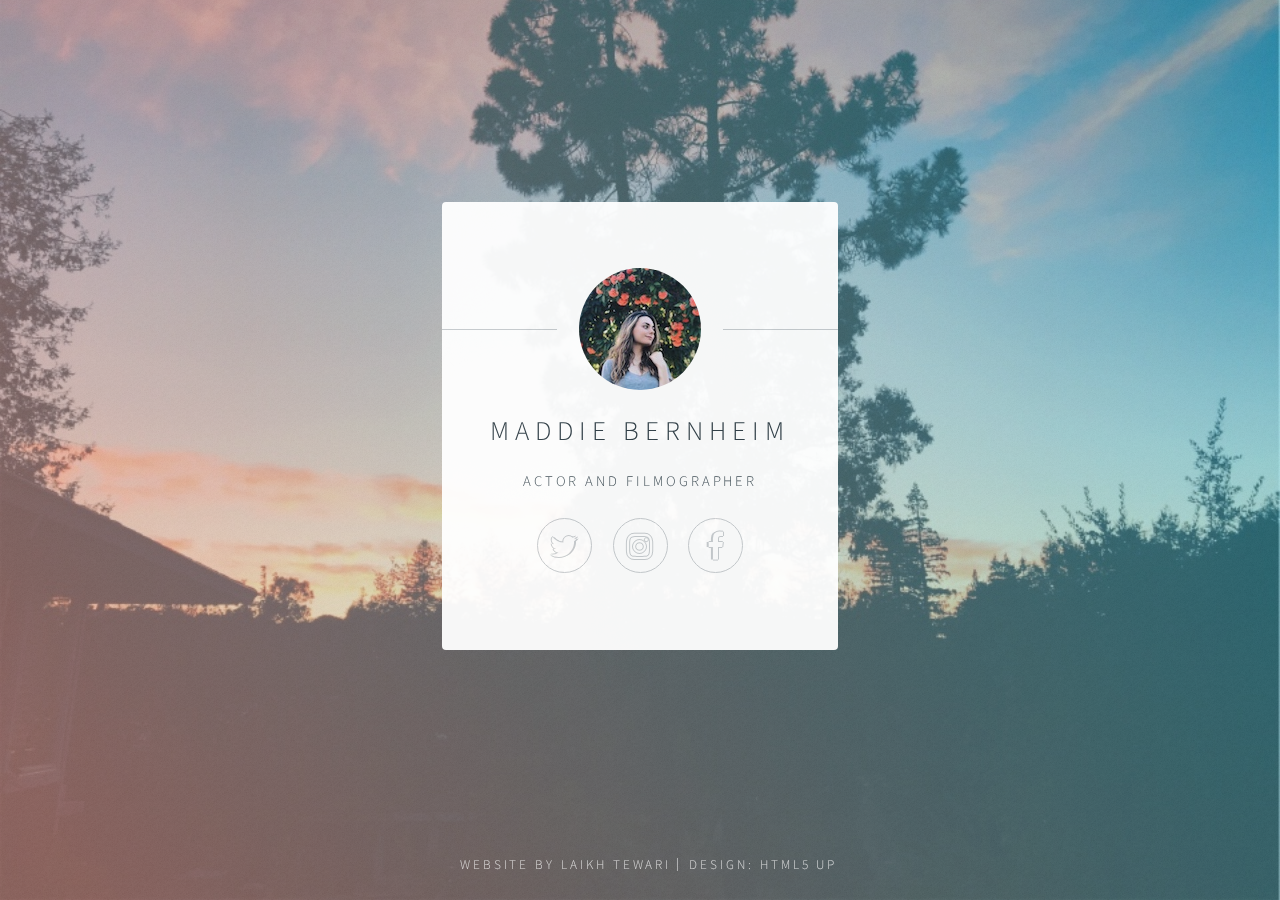
<file: identity/index.html>
<!DOCTYPE HTML>
<!--
	Identity by HTML5 UP
	html5up.net | @ajlkn
	Free for personal and commercial use under the CCA 3.0 license (html5up.net/license)
-->
<html>
	<head>
		<title>Maddie Bernheim</title>
		<meta charset="utf-8" />
		<meta name="viewport" content="width=device-width, initial-scale=1" />
		<!--[if lte IE 8]><script src="assets/js/html5shiv.js"></script><![endif]-->
		<link rel="stylesheet" href="assets/css/main.css" />
		<!--[if lte IE 9]><link rel="stylesheet" href="assets/css/ie9.css" /><![endif]-->
		<!--[if lte IE 8]><link rel="stylesheet" href="assets/css/ie8.css" /><![endif]-->
		<noscript><link rel="stylesheet" href="assets/css/noscript.css" /></noscript>
	</head>
	<body class="is-loading">

		<!-- Wrapper -->
			<div id="wrapper">

				<!-- Main -->
					<section id="main">
						<header>
							<span class="avatar"><img src="images/avatar.jpg" alt="" /></span>
							<h1>Maddie Bernheim</h1>
							<p>Actor and Filmographer</p>
						</header>
						<!--
						<hr />
						<h2>Extra Stuff!</h2>
						<form method="post" action="#">
							<div class="field">
								<input type="text" name="name" id="name" placeholder="Name" />
							</div>
							<div class="field">
								<input type="email" name="email" id="email" placeholder="Email" />
							</div>
							<div class="field">
								<div class="select-wrapper">
									<select name="department" id="department">
										<option value="">Department</option>
										<option value="sales">Sales</option>
										<option value="tech">Tech Support</option>
										<option value="null">/dev/null</option>
									</select>
								</div>
							</div>
							<div class="field">
								<textarea name="message" id="message" placeholder="Message" rows="4"></textarea>
							</div>
							<div class="field">
								<input type="checkbox" id="human" name="human" /><label for="human">I'm a human</label>
							</div>
							<div class="field">
								<label>But are you a robot?</label>
								<input type="radio" id="robot_yes" name="robot" /><label for="robot_yes">Yes</label>
								<input type="radio" id="robot_no" name="robot" /><label for="robot_no">No</label>
							</div>
							<ul class="actions">
								<li><a href="#" class="button">Get Started</a></li>
							</ul>
						</form>
						<hr />
						-->
						<footer>
							<ul class="icons">
								<li><a href="#" class="fa-twitter">Twitter</a></li>
								<li><a href="#" class="fa-instagram">Instagram</a></li>
								<li><a href="#" class="fa-facebook">Facebook</a></li>
							</ul>
						</footer>
					</section>

				<!-- Footer -->
					<footer id="footer">
						<ul class="copyright">
							<li>Website by <a href="https://laikhtewari.com">Laikh Tewari</a></li><li>Design: <a href="http://html5up.net">HTML5 UP</a></li>
						</ul>
					</footer>

			</div>

		<!-- Scripts -->
			<!--[if lte IE 8]><script src="assets/js/respond.min.js"></script><![endif]-->
			<script>
				if ('addEventListener' in window) {
					window.addEventListener('load', function() { document.body.className = document.body.className.replace(/\bis-loading\b/, ''); });
					document.body.className += (navigator.userAgent.match(/(MSIE|rv:11\.0)/) ? ' is-ie' : '');
				}
			</script>

	</body>
</html>
</file>
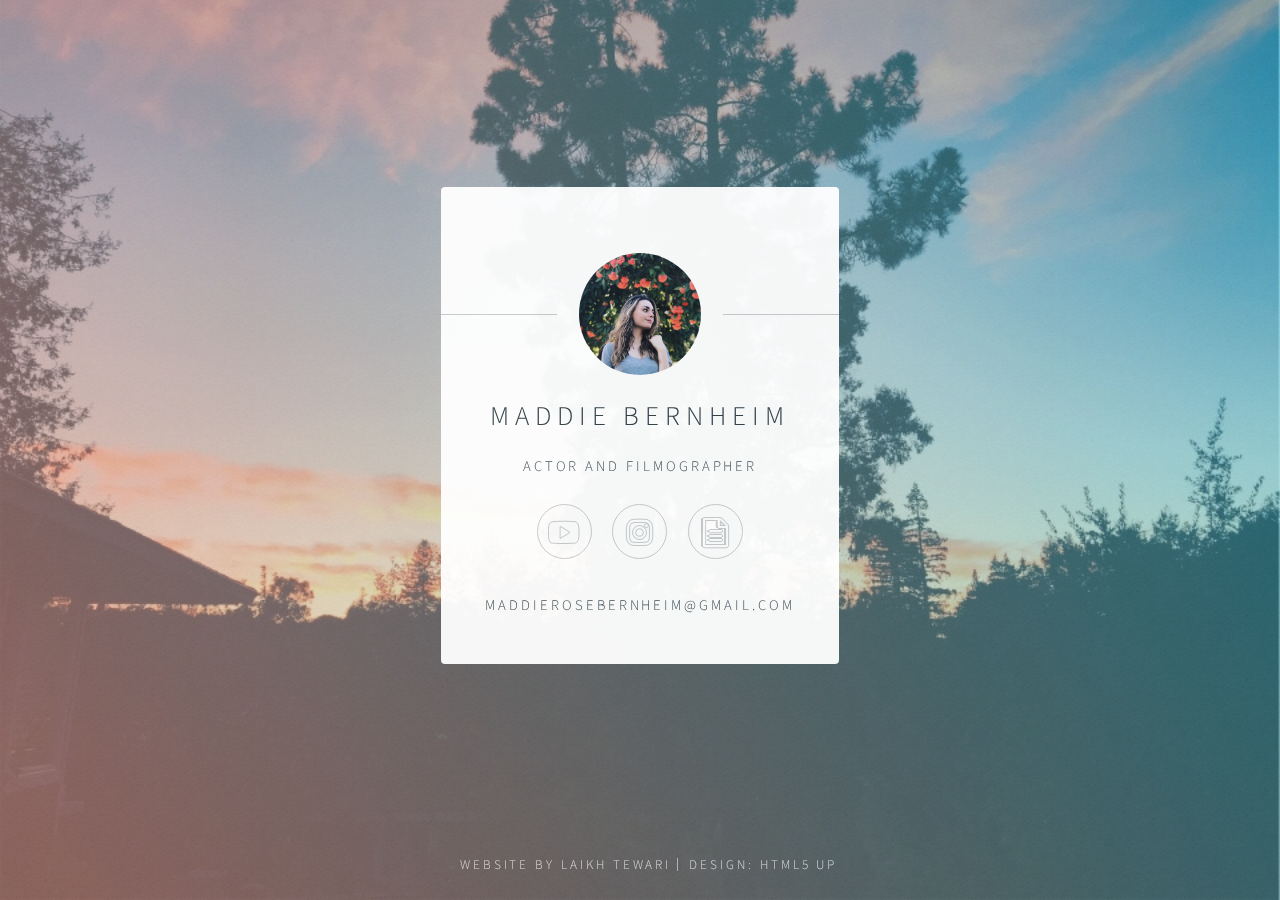
<file: old/index.html>
<!DOCTYPE HTML>
<!--
	Identity by HTML5 UP
	html5up.net | @ajlkn
	Free for personal and commercial use under the CCA 3.0 license (html5up.net/license)
-->
<html>
	<head>
		<title>Maddie Bernheim</title>
		<meta charset="utf-8" />
		<meta name="viewport" content="width=device-width, initial-scale=1" />
		<!--[if lte IE 8]><script src="assets/js/html5shiv.js"></script><![endif]-->
		<link rel="stylesheet" href="assets/css/main.css" />
		<!--[if lte IE 9]><link rel="stylesheet" href="assets/css/ie9.css" /><![endif]-->
		<!--[if lte IE 8]><link rel="stylesheet" href="assets/css/ie8.css" /><![endif]-->
		<noscript><link rel="stylesheet" href="assets/css/noscript.css" /></noscript>
	</head>
	<body class="is-loading">

		<!-- Wrapper -->
			<div id="wrapper">

				<!-- Main -->
					<section id="main">
						<header>
							<span class="avatar"><img src="images/avatar.jpg" alt="" style="width: 122px; height: 122px;"/></span>
							<h1>Maddie Bernheim</h1>
							<p>Actor and Filmographer</p>
						</header>
						<!--
						<hr />
						<h2>Extra Stuff!</h2>
						<form method="post" action="#">
							<div class="field">
								<input type="text" name="name" id="name" placeholder="Name" />
							</div>
							<div class="field">
								<input type="email" name="email" id="email" placeholder="Email" />
							</div>
							<div class="field">
								<div class="select-wrapper">
									<select name="department" id="department">
										<option value="">Department</option>
										<option value="sales">Sales</option>
										<option value="tech">Tech Support</option>
										<option value="null">/dev/null</option>
									</select>
								</div>
							</div>
							<div class="field">
								<textarea name="message" id="message" placeholder="Message" rows="4"></textarea>
							</div>
							<div class="field">
								<input type="checkbox" id="human" name="human" /><label for="human">I'm a human</label>
							</div>
							<div class="field">
								<label>But are you a robot?</label>
								<input type="radio" id="robot_yes" name="robot" /><label for="robot_yes">Yes</label>
								<input type="radio" id="robot_no" name="robot" /><label for="robot_no">No</label>
							</div>
							<ul class="actions">
								<li><a href="#" class="button">Get Started</a></li>
							</ul>
						</form>
						<hr />
						-->
						<footer>
							<ul class="icons">
								<li><a href="https://www.youtube.com/channel/UClbkpy3tzXVHsiDIEOWVKlA" target="_blank" class="fa-youtube-play">YouTube</a></li>
								<li><a href="https://www.instagram.com/menlocreativearts/?hl=en" target="_blank" class="fa-instagram">Instagram</a></li>
								<li><a onclick="alert('Email me for my resume at maddierosebernheim@gmail.com')" class="fa-file-text-o">Resume</a></li>
							</ul>
							<a href="mailto:maddierosebernheim@gmail.com">maddierosebernheim@gmail.com</a>
						</footer>
					</section>

				<!-- Footer -->
					<footer id="footer">
						<ul class="copyright">
							<li>Website by <a href="https://laikhtewari.com" target="_blank">Laikh Tewari</a></li><li>Design: <a href="http://html5up.net" target="_blank">HTML5 UP</a></li>
						</ul>
					</footer>

			</div>

		<!-- Scripts -->
			<!--[if lte IE 8]><script src="assets/js/respond.min.js"></script><![endif]-->
			<script>
				if ('addEventListener' in window) {
					window.addEventListener('load', function() { document.body.className = document.body.className.replace(/\bis-loading\b/, ''); });
					document.body.className += (navigator.userAgent.match(/(MSIE|rv:11\.0)/) ? ' is-ie' : '');
				}
			</script>

	</body>
</html>
</file>
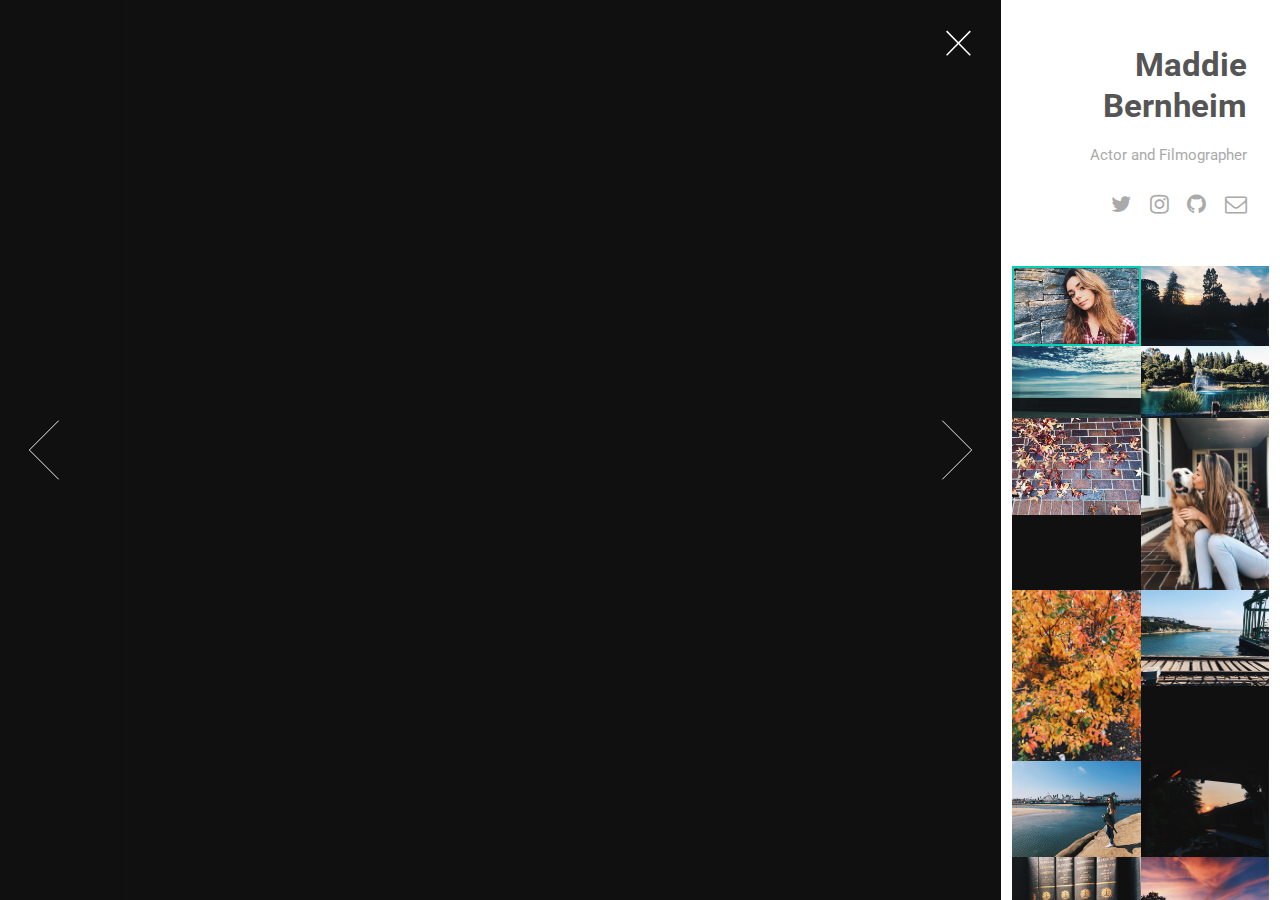
<file: vsco_1/index.html>
<!DOCTYPE HTML>
<!--
	Lens by HTML5 UP
	html5up.net | @ajlkn
	Free for personal and commercial use under the CCA 3.0 license (html5up.net/license)
-->
<html>
	<head>
		<title>Maddie Bernheim</title>
		<meta charset="utf-8" />
		<meta name="viewport" content="width=device-width, initial-scale=1" />
		<!--[if lte IE 8]><script src="assets/js/ie/html5shiv.js"></script><![endif]-->
		<link rel="stylesheet" href="assets/css/main.css" />
		<!--[if lte IE 8]><link rel="stylesheet" href="assets/css/ie8.css" /><![endif]-->
		<!--[if lte IE 9]><link rel="stylesheet" href="assets/css/ie9.css" /><![endif]-->
		<noscript><link rel="stylesheet" href="assets/css/noscript.css" /></noscript>
	</head>
	<body class="is-loading-0 is-loading-1 is-loading-2">

		<!-- Main -->
			<div id="main">

				<!-- Header -->
					<header id="header">
						<h1>Maddie Bernheim</h1>
						<p>Actor and Filmographer</p>
						<ul class="icons">
							<li><a href="#" class="icon fa-twitter"><span class="label">Twitter</span></a></li>
							<li><a href="#" class="icon fa-instagram"><span class="label">Instagram</span></a></li>
							<li><a href="#" class="icon fa-github"><span class="label">Github</span></a></li>
							<li><a href="#" class="icon fa-envelope-o"><span class="label">Email</span></a></li>
						</ul>
					</header>

				<!-- Thumbnail -->
					<section id="thumbnails">
						<article>
							<a class="thumbnail" href="images/fulls/01.jpg" data-position="left center"><img src="images/thumbs/01.jpg" alt="" /></a>
							<h2>Diam tempus accumsan</h2>
							<p>Lorem ipsum dolor sit amet, consectetur adipiscing elit.</p>
						</article>
						<article>
							<a class="thumbnail" href="images/fulls/02.jpg"><img src="images/thumbs/02.jpg" alt="" /></a>
							<h2>Vivamus convallis libero</h2>
							<p>Sed velit lacus, laoreet at venenatis convallis in lorem tincidunt.</p>
						</article>
						<article>
							<a class="thumbnail" href="images/fulls/03.jpg" data-position="top center"><img src="images/thumbs/03.jpg" alt="" /></a>
							<h2>Nec accumsan enim felis</h2>
							<p>Maecenas eleifend tellus ut turpis eleifend, vitae pretium faucibus.</p>
						</article>
						<article>
							<a class="thumbnail" href="images/fulls/04.jpg"><img src="images/thumbs/04.jpg" alt="" /></a>
							<h2>Donec maximus nisi eget</h2>
							<p>Tristique in nulla vel congue. Sed sociis natoque parturient nascetur.</p>
						</article>
						<article>
							<a class="thumbnail" href="images/fulls/05.jpg" data-position="top center"><img src="images/thumbs/05.jpg" alt="" /></a>
							<h2>Nullam vitae nunc vulputate</h2>
							<p>In pellentesque cursus velit id posuere. Donec vehicula nulla.</p>
						</article>
						<article>
							<a class="thumbnail" href="images/fulls/06.jpg"><img src="images/thumbs/06.jpg" alt="" /></a>
							<h2>Phasellus magna faucibus</h2>
							<p>Nulla dignissim libero maximus tellus varius dictum ut posuere magna.</p>
						</article>
						<article>
							<a class="thumbnail" href="images/fulls/07.jpg"><img src="images/thumbs/07.jpg" alt="" /></a>
							<h2>Proin quis mauris</h2>
							<p>Etiam ultricies, lorem quis efficitur porttitor, facilisis ante orci urna.</p>
						</article>
						<article>
							<a class="thumbnail" href="images/fulls/08.jpg"><img src="images/thumbs/08.jpg" alt="" /></a>
							<h2>Gravida quis varius enim</h2>
							<p>Nunc egestas congue lorem. Nullam dictum placerat ex sapien tortor mattis.</p>
						</article>
						<article>
							<a class="thumbnail" href="images/fulls/09.jpg"><img src="images/thumbs/09.jpg" alt="" /></a>
							<h2>Morbi eget vitae adipiscing</h2>
							<p>In quis vulputate dui. Maecenas metus elit, dictum praesent lacinia lacus.</p>
						</article>
						<article>
							<a class="thumbnail" href="images/fulls/10.jpg"><img src="images/thumbs/10.jpg" alt="" /></a>
							<h2>Habitant tristique senectus</h2>
							<p>Vestibulum ante ipsum primis in faucibus orci luctus ac tincidunt dolor.</p>
						</article>
						<article>
							<a class="thumbnail" href="images/fulls/11.jpg"><img src="images/thumbs/11.jpg" alt="" /></a>
							<h2>Pharetra ex non faucibus</h2>
							<p>Ut sed magna euismod leo laoreet congue. Fusce congue enim ultricies.</p>
						</article>
						<article>
							<a class="thumbnail" href="images/fulls/12.jpg"><img src="images/thumbs/12.jpg" alt="" /></a>
							<h2>Mattis lorem sodales</h2>
							<p>Feugiat auctor leo massa, nec vestibulum nisl erat faucibus, rutrum nulla.</p>
						</article>
					</section>

				<!-- Footer -->
					<footer id="footer">
						<ul class="copyright">
							<li>Website by <a href="https://laikhtewari.com">Laikh Tewari</a></li><li>Design: <a href="http://html5up.net">HTML5 UP</a>.</li>
						</ul>
					</footer>

			</div>

		<!-- Scripts -->
			<script src="assets/js/jquery.min.js"></script>
			<script src="assets/js/skel.min.js"></script>
			<!--[if lte IE 8]><script src="assets/js/ie/respond.min.js"></script><![endif]-->
			<script src="assets/js/main.js"></script>

	</body>
</html>
</file>
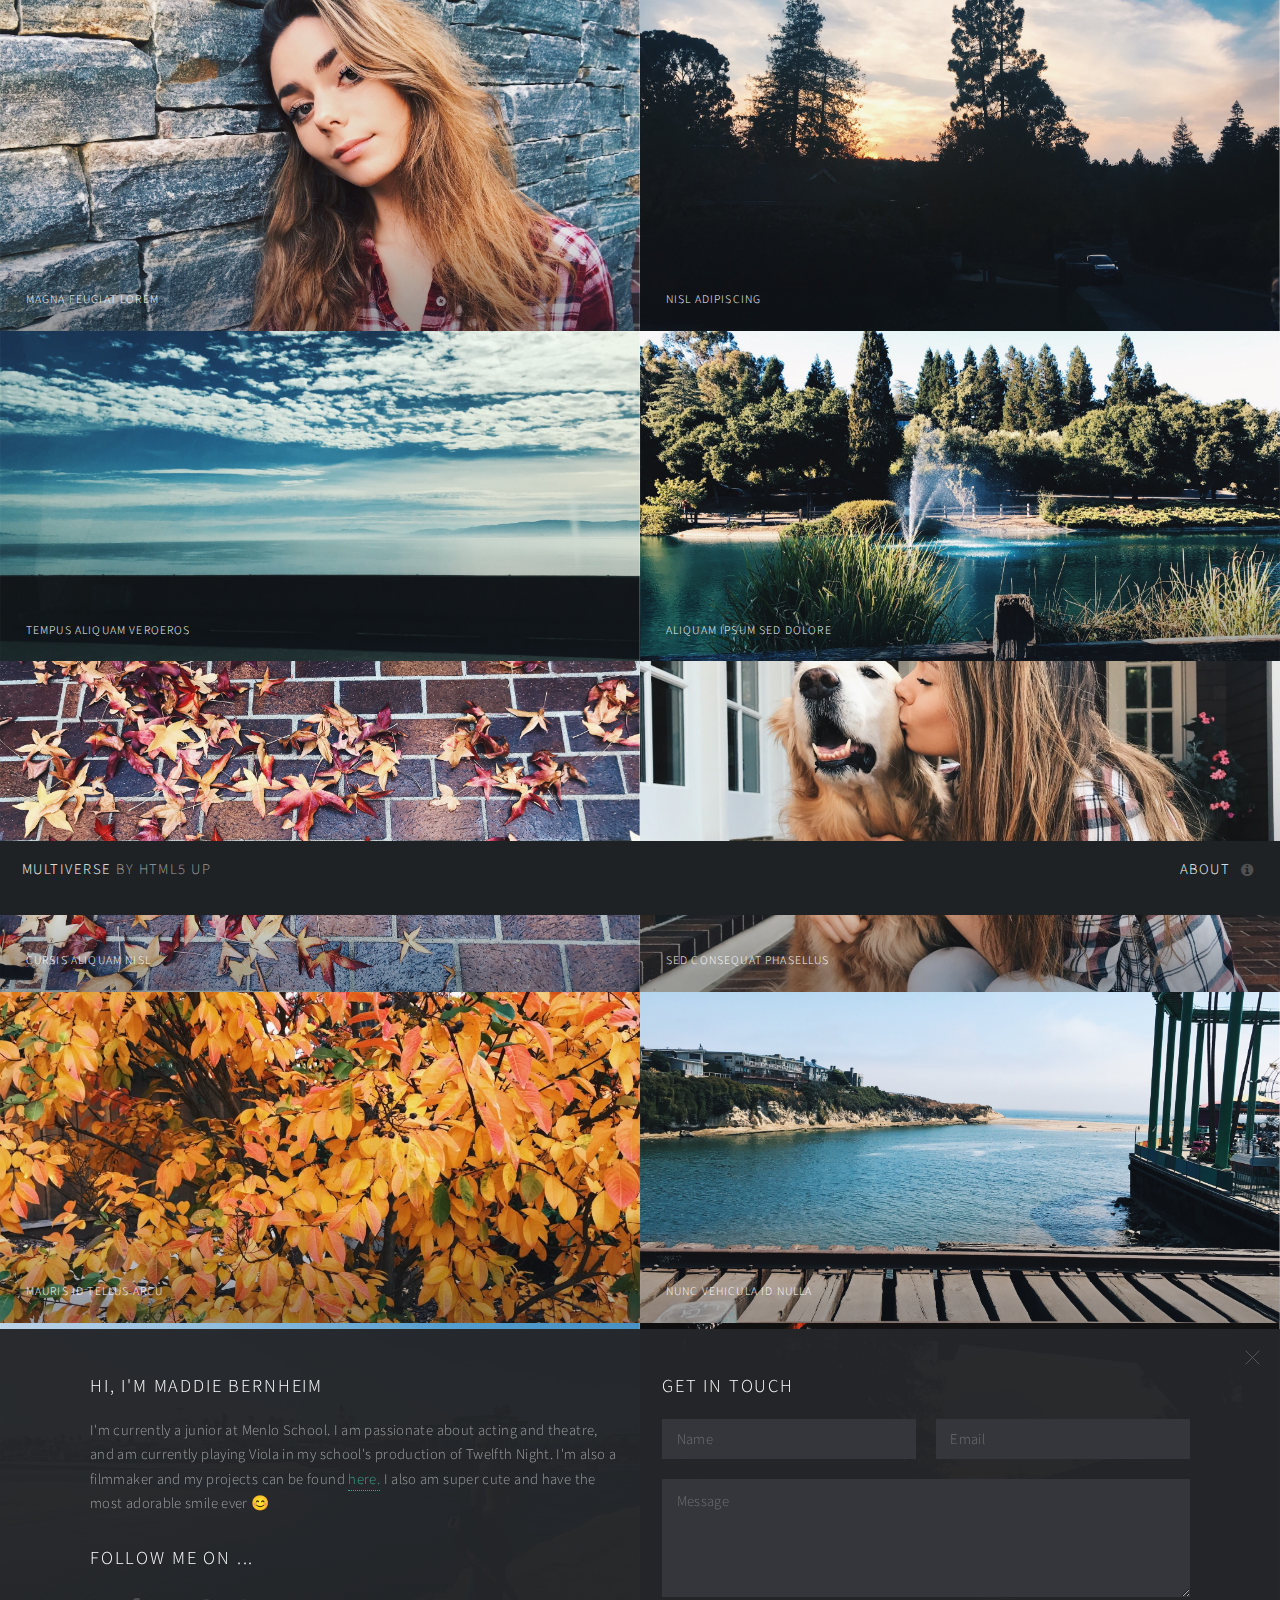
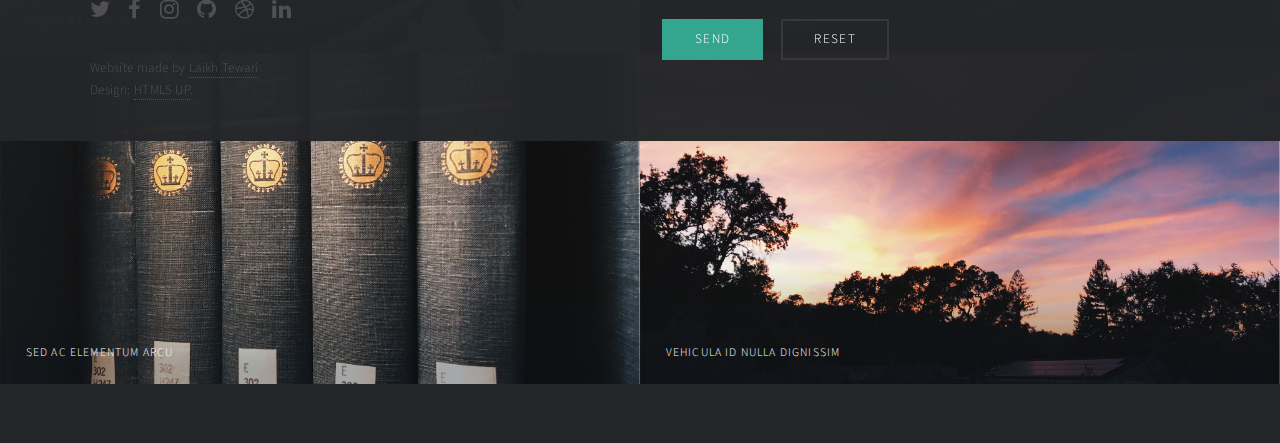
<file: vsco_2/index.html>
<!DOCTYPE HTML>
<!--
	Multiverse by HTML5 UP
	html5up.net | @ajlkn
	Free for personal and commercial use under the CCA 3.0 license (html5up.net/license)
-->
<html>
	<head>
		<title>Maddie Bernheim</title>
		<meta charset="utf-8" />
		<meta name="viewport" content="width=device-width, initial-scale=1, user-scalable=no" />
		<!--[if lte IE 8]><script src="assets/js/ie/html5shiv.js"></script><![endif]-->
		<link rel="stylesheet" href="assets/css/main.css" />
		<!--[if lte IE 9]><link rel="stylesheet" href="assets/css/ie9.css" /><![endif]-->
		<!--[if lte IE 8]><link rel="stylesheet" href="assets/css/ie8.css" /><![endif]-->
	</head>
	<body>

		<!-- Wrapper -->
			<div id="wrapper">

				<!-- Header -->
					<header id="header">
						<h1><a href="index.html"><strong>Multiverse</strong> by HTML5 UP</a></h1>
						<nav>
							<ul>
								<li><a href="#footer" class="icon fa-info-circle">About</a></li>
							</ul>
						</nav>
					</header>

				<!-- Main -->
					<div id="main">
						<article class="thumb">
							<a href="images/fulls/01.jpg" class="image"><img src="images/thumbs/01.jpg" alt="" /></a>
							<h2>Magna feugiat lorem</h2>
							<p>Nunc blandit nisi ligula magna sodales lectus elementum non. Integer id venenatis velit.</p>
						</article>
						<article class="thumb">
							<a href="images/fulls/02.jpg" class="image"><img src="images/thumbs/02.jpg" alt="" /></a>
							<h2>Nisl adipiscing</h2>
							<p>Nunc blandit nisi ligula magna sodales lectus elementum non. Integer id venenatis velit.</p>
						</article>
						<article class="thumb">
							<a href="images/fulls/03.jpg" class="image"><img src="images/thumbs/03.jpg" alt="" /></a>
							<h2>Tempus aliquam veroeros</h2>
							<p>Nunc blandit nisi ligula magna sodales lectus elementum non. Integer id venenatis velit.</p>
						</article>
						<article class="thumb">
							<a href="images/fulls/04.jpg" class="image"><img src="images/thumbs/04.jpg" alt="" /></a>
							<h2>Aliquam ipsum sed dolore</h2>
							<p>Nunc blandit nisi ligula magna sodales lectus elementum non. Integer id venenatis velit.</p>
						</article>
						<article class="thumb">
							<a href="images/fulls/05.jpg" class="image"><img src="images/thumbs/05.jpg" alt="" /></a>
							<h2>Cursis aliquam nisl</h2>
							<p>Nunc blandit nisi ligula magna sodales lectus elementum non. Integer id venenatis velit.</p>
						</article>
						<article class="thumb">
							<a href="images/fulls/06.jpg" class="image"><img src="images/thumbs/06.jpg" alt="" /></a>
							<h2>Sed consequat phasellus</h2>
							<p>Nunc blandit nisi ligula magna sodales lectus elementum non. Integer id venenatis velit.</p>
						</article>
						<article class="thumb">
							<a href="images/fulls/07.jpg" class="image"><img src="images/thumbs/07.jpg" alt="" /></a>
							<h2>Mauris id tellus arcu</h2>
							<p>Nunc blandit nisi ligula magna sodales lectus elementum non. Integer id venenatis velit.</p>
						</article>
						<article class="thumb">
							<a href="images/fulls/08.jpg" class="image"><img src="images/thumbs/08.jpg" alt="" /></a>
							<h2>Nunc vehicula id nulla</h2>
							<p>Nunc blandit nisi ligula magna sodales lectus elementum non. Integer id venenatis velit.</p>
						</article>
						<article class="thumb">
							<a href="images/fulls/09.jpg" class="image"><img src="images/thumbs/09.jpg" alt="" /></a>
							<h2>Neque et faucibus viverra</h2>
							<p>Nunc blandit nisi ligula magna sodales lectus elementum non. Integer id venenatis velit.</p>
						</article>
						<article class="thumb">
							<a href="images/fulls/10.jpg" class="image"><img src="images/thumbs/10.jpg" alt="" /></a>
							<h2>Mattis ante fermentum</h2>
							<p>Nunc blandit nisi ligula magna sodales lectus elementum non. Integer id venenatis velit.</p>
						</article>
						<article class="thumb">
							<a href="images/fulls/11.jpg" class="image"><img src="images/thumbs/11.jpg" alt="" /></a>
							<h2>Sed ac elementum arcu</h2>
							<p>Nunc blandit nisi ligula magna sodales lectus elementum non. Integer id venenatis velit.</p>
						</article>
						<article class="thumb">
							<a href="images/fulls/12.jpg" class="image"><img src="images/thumbs/12.jpg" alt="" /></a>
							<h2>Vehicula id nulla dignissim</h2>
							<p>Nunc blandit nisi ligula magna sodales lectus elementum non. Integer id venenatis velit.</p>
						</article>
					</div>

				<!-- Footer -->
					<footer id="footer" class="panel">
						<div class="inner split">
							<div>
								<section>
									<h2>Hi, I'm Maddie Bernheim</h2>
									<p>I'm currently a junior at Menlo School. I am passionate about acting and theatre, and am currently playing Viola in my school's production of Twelfth Night. I'm also a filmmaker and my projects can be found <a href="">here.</a> I also am super cute and have the most adorable smile ever 😊</p>
								</section>
								<section>
									<h2>Follow me on ...</h2>
									<ul class="icons">
										<li><a href="#" class="icon fa-twitter"><span class="label">Twitter</span></a></li>
										<li><a href="#" class="icon fa-facebook"><span class="label">Facebook</span></a></li>
										<li><a href="#" class="icon fa-instagram"><span class="label">Instagram</span></a></li>
										<li><a href="#" class="icon fa-github"><span class="label">GitHub</span></a></li>
										<li><a href="#" class="icon fa-dribbble"><span class="label">Dribbble</span></a></li>
										<li><a href="#" class="icon fa-linkedin"><span class="label">LinkedIn</span></a></li>
									</ul>
								</section>
								<p class="copyright">
									Website made by <a href="https://laikhtewari.com">Laikh Tewari</a><br>Design: <a href="http://html5up.net">HTML5 UP</a>.
								</p>
							</div>
							<div>
								<section>
									<h2>Get in touch</h2>
									<form method="post" action="#">
										<div class="field half first">
											<input type="text" name="name" id="name" placeholder="Name" />
										</div>
										<div class="field half">
											<input type="text" name="email" id="email" placeholder="Email" />
										</div>
										<div class="field">
											<textarea name="message" id="message" rows="4" placeholder="Message"></textarea>
										</div>
										<ul class="actions">
											<li><input type="submit" value="Send" class="special" /></li>
											<li><input type="reset" value="Reset" /></li>
										</ul>
									</form>
								</section>
							</div>
						</div>
					</footer>

			</div>

		<!-- Scripts -->
			<script src="assets/js/jquery.min.js"></script>
			<script src="assets/js/jquery.poptrox.min.js"></script>
			<script src="assets/js/skel.min.js"></script>
			<script src="assets/js/util.js"></script>
			<!--[if lte IE 8]><script src="assets/js/ie/respond.min.js"></script><![endif]-->
			<script src="assets/js/main.js"></script>

	</body>
</html>
</file>
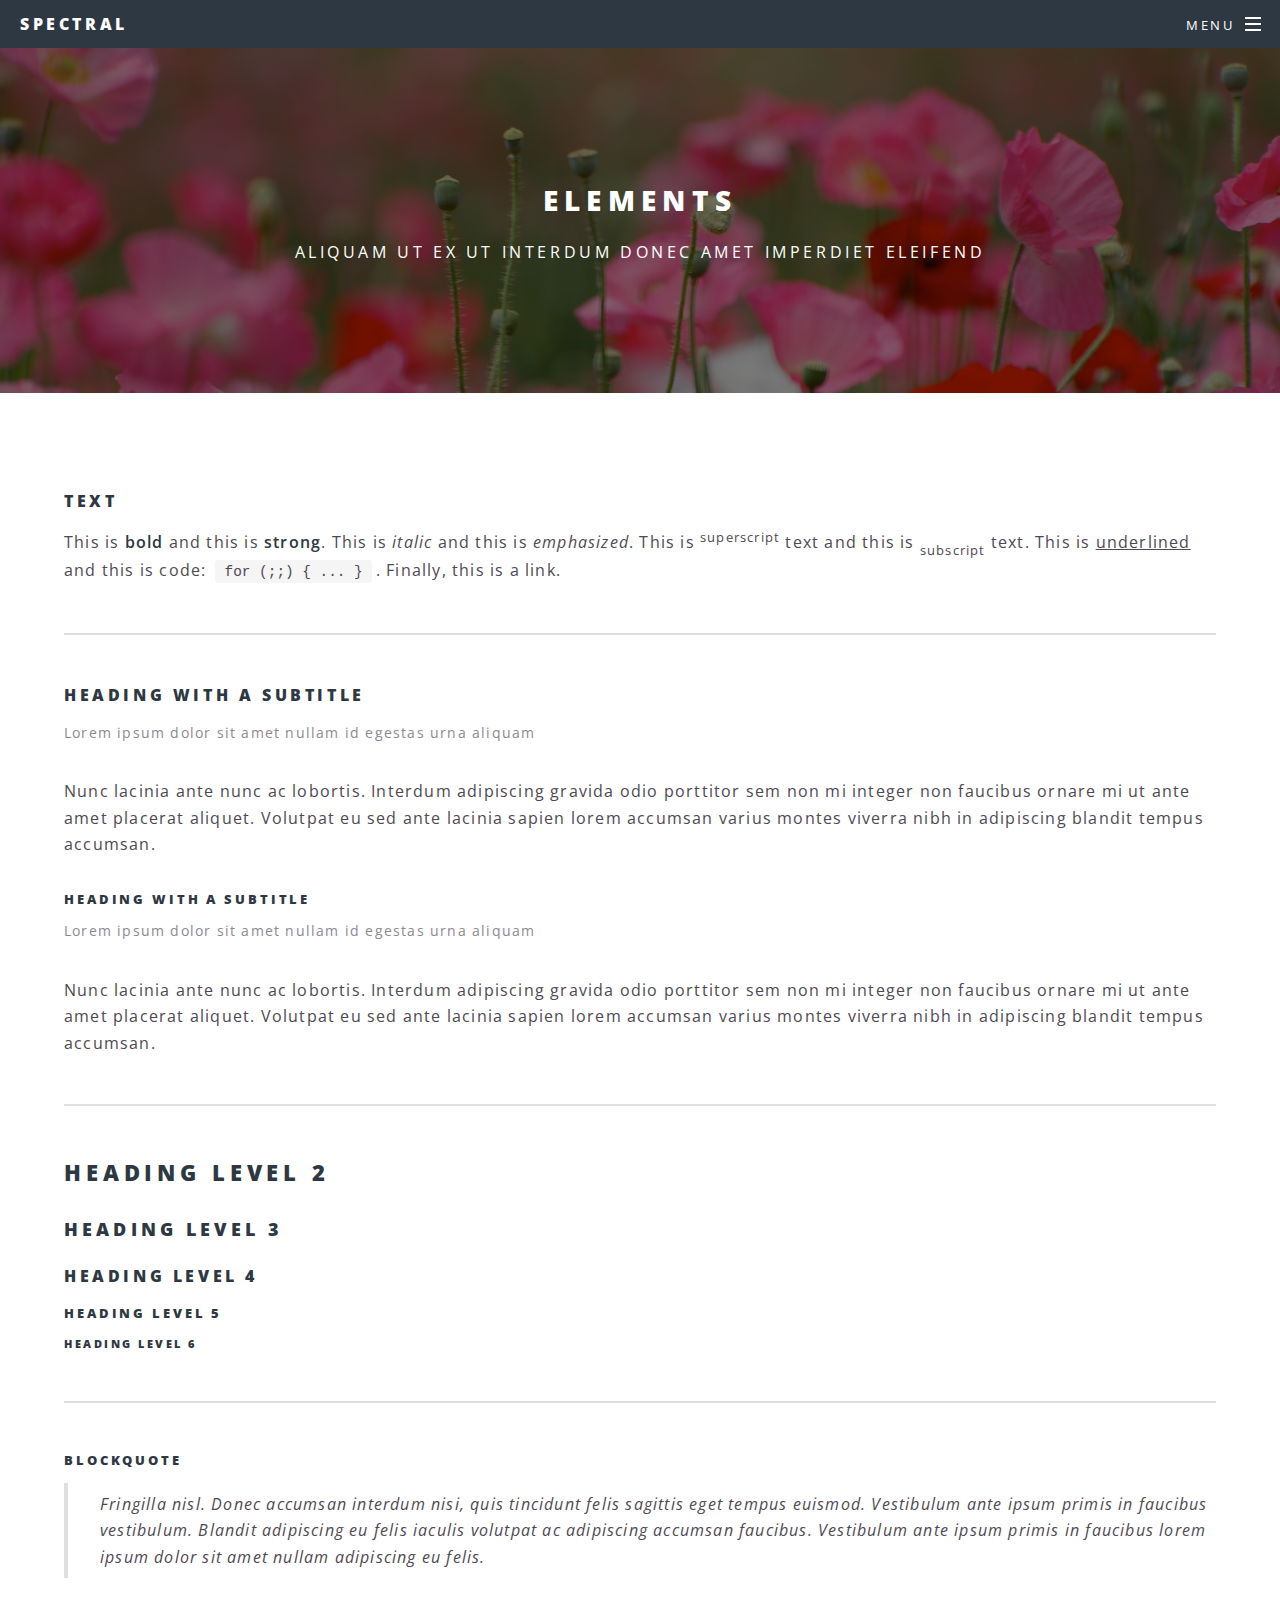
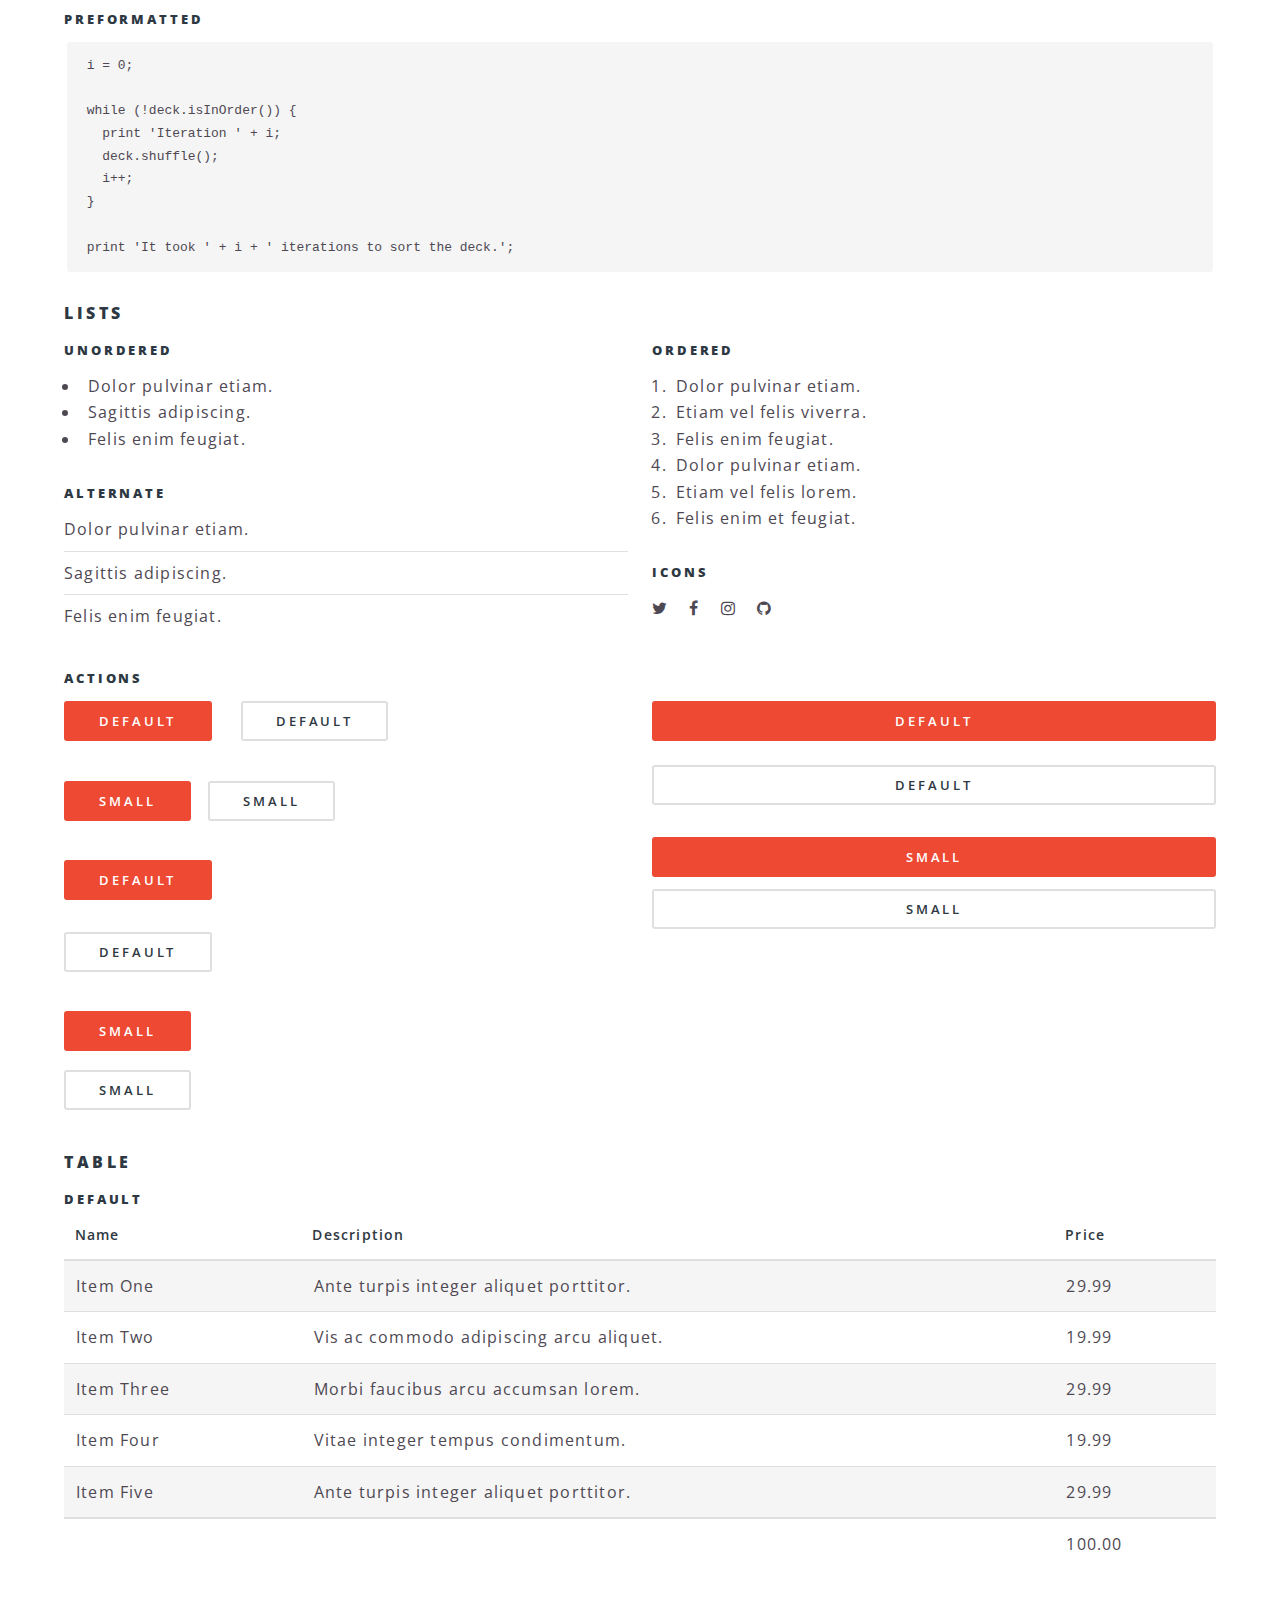
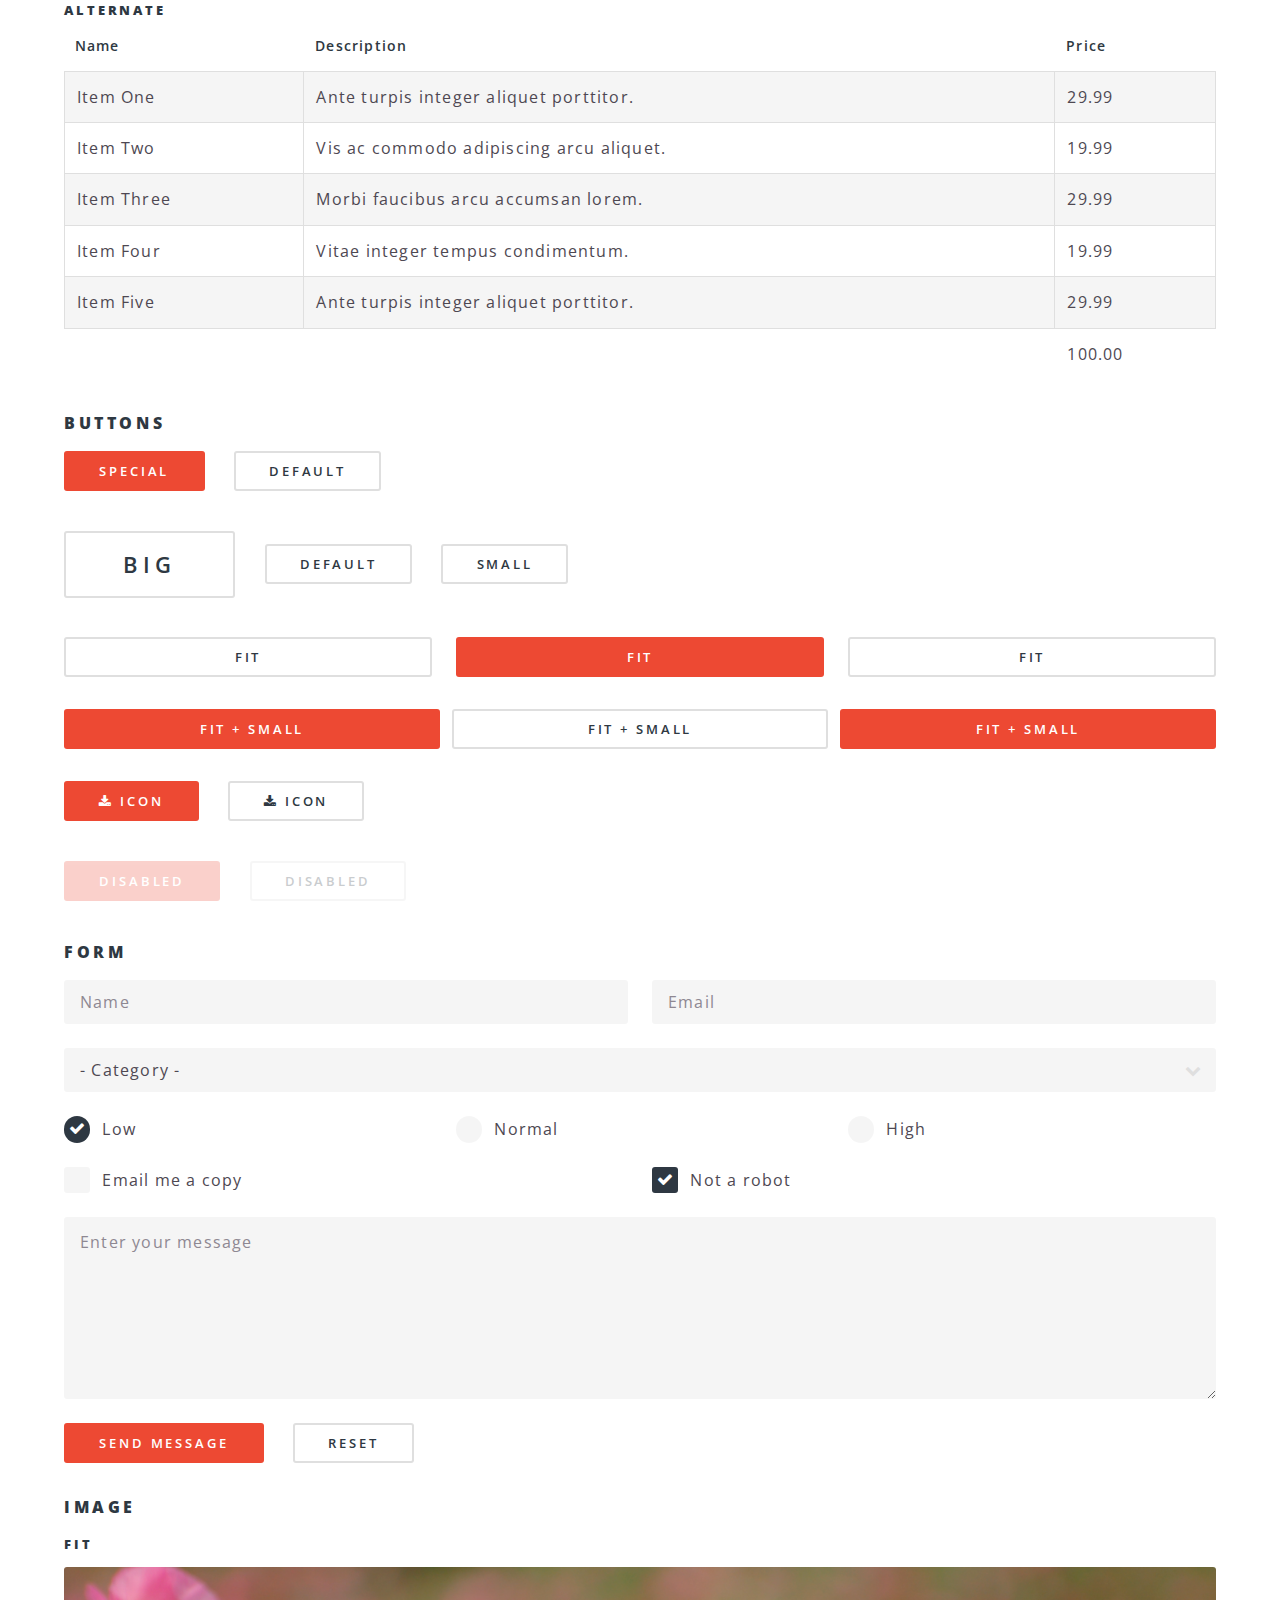
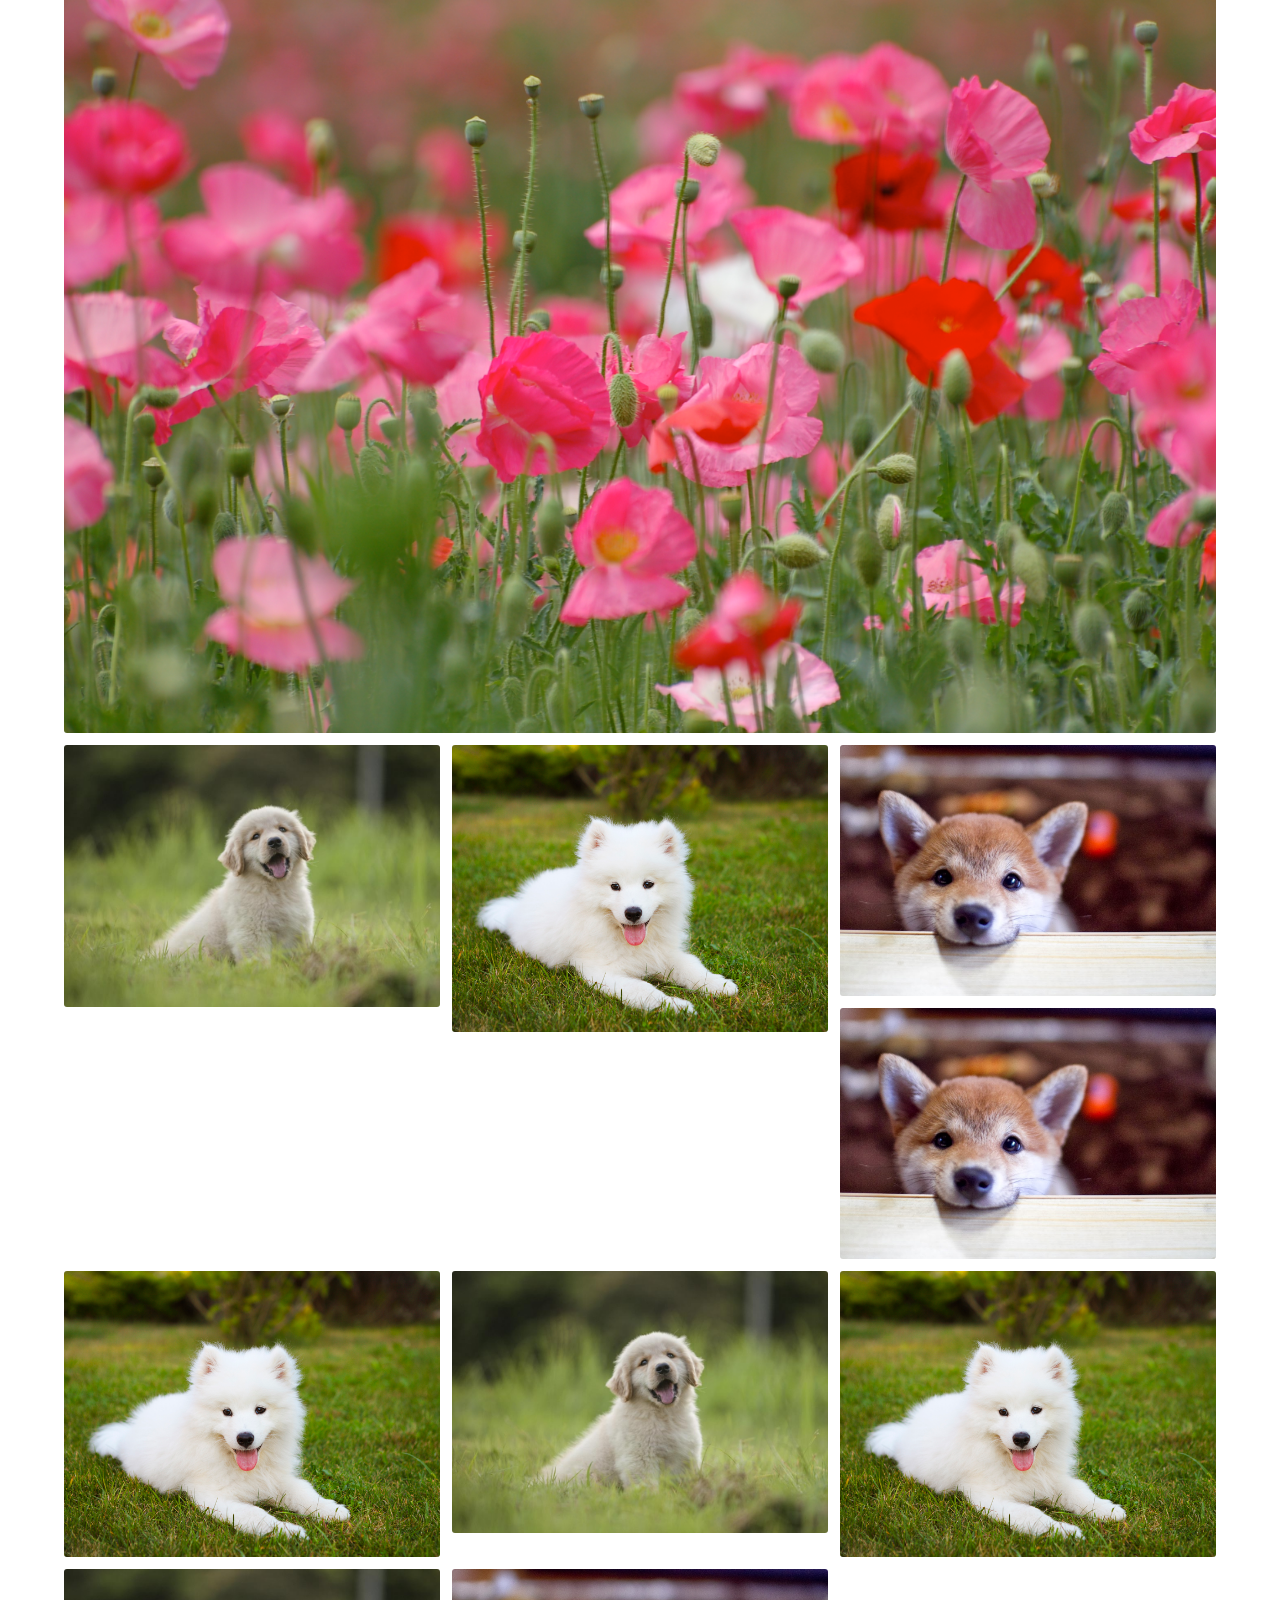
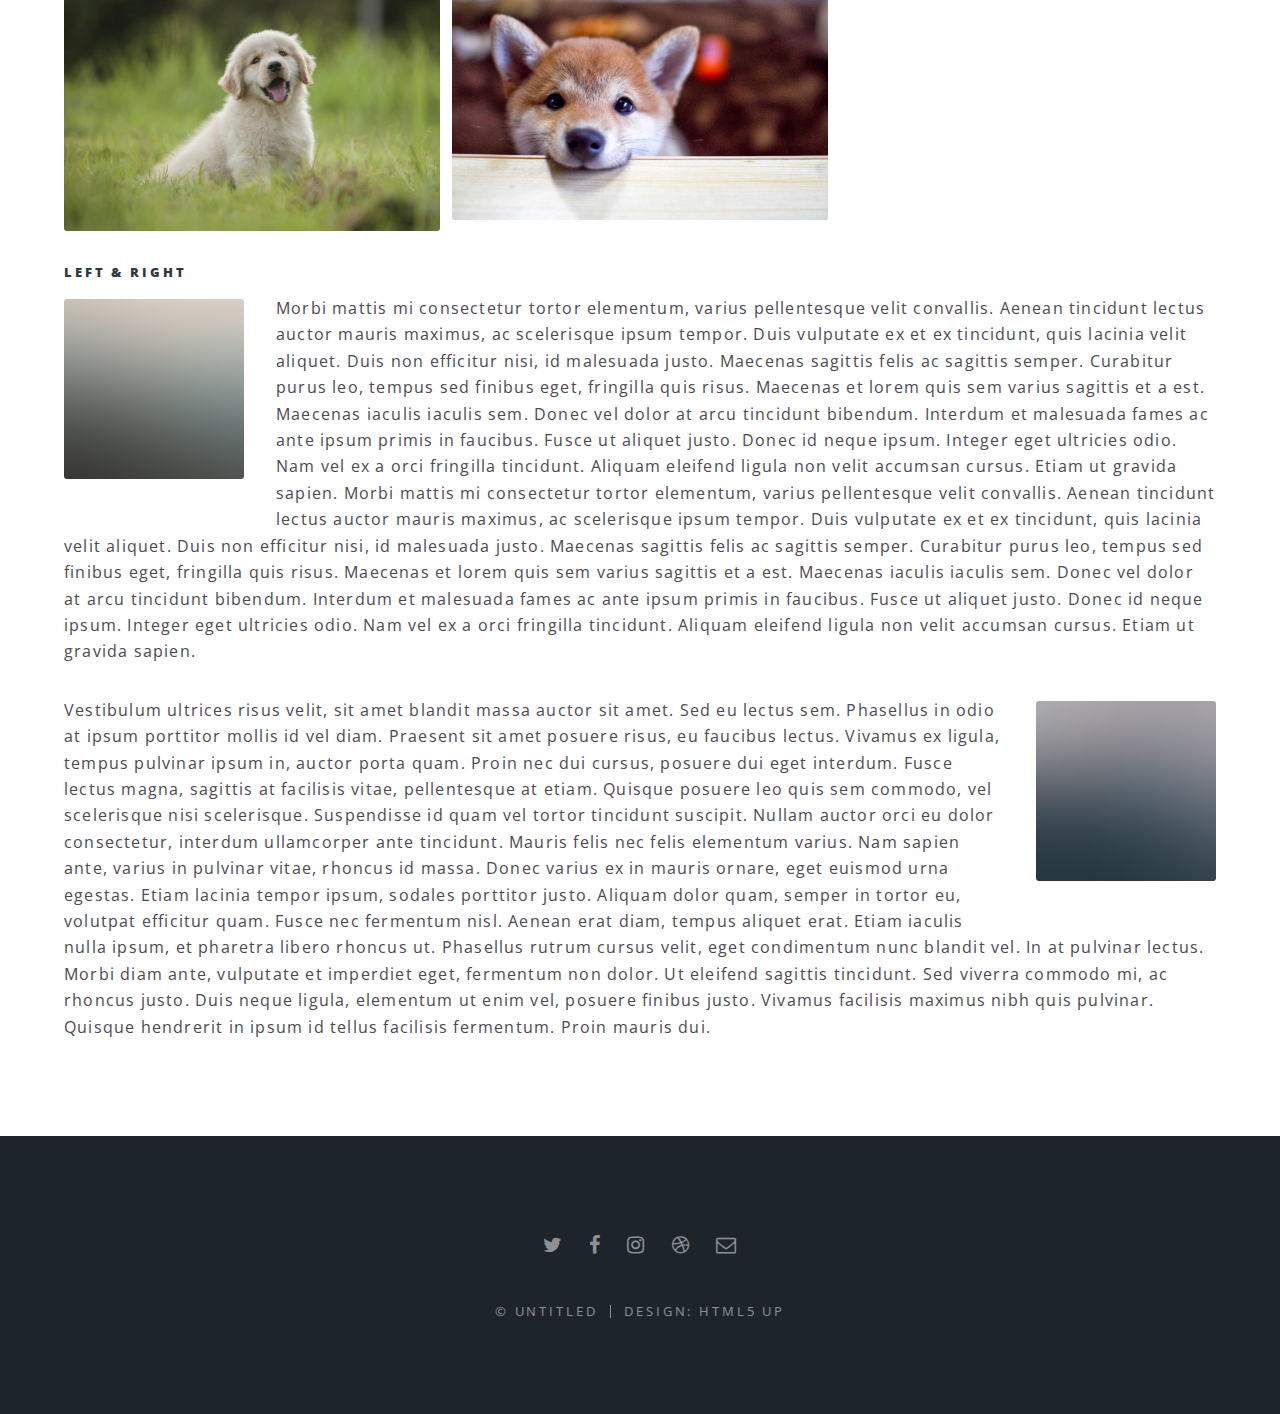
<file: elements.html>
<!DOCTYPE HTML>
<!--
	Spectral by HTML5 UP
	html5up.net | @ajlkn
	Free for personal and commercial use under the CCA 3.0 license (html5up.net/license)
-->
<html>
	<head>
		<title>Elements - Spectral by HTML5 UP</title>
		<meta charset="utf-8" />
		<meta name="viewport" content="width=device-width, initial-scale=1" />
		<!--[if lte IE 8]><script src="assets/js/ie/html5shiv.js"></script><![endif]-->
		<link rel="stylesheet" href="assets/css/main.css" />
		<!--[if lte IE 8]><link rel="stylesheet" href="assets/css/ie8.css" /><![endif]-->
		<!--[if lte IE 9]><link rel="stylesheet" href="assets/css/ie9.css" /><![endif]-->
	</head>
	<body>

		<!-- Page Wrapper -->
			<div id="page-wrapper">

				<!-- Header -->
					<header id="header">
						<h1><a href="index.html">Spectral</a></h1>
						<nav id="nav">
							<ul>
								<li class="special">
									<a href="#menu" class="menuToggle"><span>Menu</span></a>
									<div id="menu">
										<ul>
											<li><a href="index.html">Home</a></li>
											<li><a href="generic.html">Generic</a></li>
											<li><a href="elements.html">Elements</a></li>
											<li><a href="#">Sign Up</a></li>
											<li><a href="#">Log In</a></li>
										</ul>
									</div>
								</li>
							</ul>
						</nav>
					</header>

				<!-- Main -->
					<article id="main">
						<header>
							<h2>Elements</h2>
							<p>Aliquam ut ex ut interdum donec amet imperdiet eleifend</p>
						</header>
						<section class="wrapper style5">
							<div class="inner">

								<section>
									<h4>Text</h4>
									<p>This is <b>bold</b> and this is <strong>strong</strong>. This is <i>italic</i> and this is <em>emphasized</em>.
									This is <sup>superscript</sup> text and this is <sub>subscript</sub> text.
									This is <u>underlined</u> and this is code: <code>for (;;) { ... }</code>. Finally, <a href="#">this is a link</a>.</p>
									<hr />
									<header>
										<h4>Heading with a Subtitle</h4>
										<p>Lorem ipsum dolor sit amet nullam id egestas urna aliquam</p>
									</header>
									<p>Nunc lacinia ante nunc ac lobortis. Interdum adipiscing gravida odio porttitor sem non mi integer non faucibus ornare mi ut ante amet placerat aliquet. Volutpat eu sed ante lacinia sapien lorem accumsan varius montes viverra nibh in adipiscing blandit tempus accumsan.</p>
									<header>
										<h5>Heading with a Subtitle</h5>
										<p>Lorem ipsum dolor sit amet nullam id egestas urna aliquam</p>
									</header>
									<p>Nunc lacinia ante nunc ac lobortis. Interdum adipiscing gravida odio porttitor sem non mi integer non faucibus ornare mi ut ante amet placerat aliquet. Volutpat eu sed ante lacinia sapien lorem accumsan varius montes viverra nibh in adipiscing blandit tempus accumsan.</p>
									<hr />
									<h2>Heading Level 2</h2>
									<h3>Heading Level 3</h3>
									<h4>Heading Level 4</h4>
									<h5>Heading Level 5</h5>
									<h6>Heading Level 6</h6>
									<hr />
									<h5>Blockquote</h5>
									<blockquote>Fringilla nisl. Donec accumsan interdum nisi, quis tincidunt felis sagittis eget tempus euismod. Vestibulum ante ipsum primis in faucibus vestibulum. Blandit adipiscing eu felis iaculis volutpat ac adipiscing accumsan faucibus. Vestibulum ante ipsum primis in faucibus lorem ipsum dolor sit amet nullam adipiscing eu felis.</blockquote>
									<h5>Preformatted</h5>
									<pre><code>i = 0;

while (!deck.isInOrder()) {
  print 'Iteration ' + i;
  deck.shuffle();
  i++;
}

print 'It took ' + i + ' iterations to sort the deck.';</code></pre>
								</section>

								<section>
									<h4>Lists</h4>
									<div class="row">
										<div class="6u 12u$(medium)">
											<h5>Unordered</h5>
											<ul>
												<li>Dolor pulvinar etiam.</li>
												<li>Sagittis adipiscing.</li>
												<li>Felis enim feugiat.</li>
											</ul>
											<h5>Alternate</h5>
											<ul class="alt">
												<li>Dolor pulvinar etiam.</li>
												<li>Sagittis adipiscing.</li>
												<li>Felis enim feugiat.</li>
											</ul>
										</div>
										<div class="6u$ 12u$(medium)">
											<h5>Ordered</h5>
											<ol>
												<li>Dolor pulvinar etiam.</li>
												<li>Etiam vel felis viverra.</li>
												<li>Felis enim feugiat.</li>
												<li>Dolor pulvinar etiam.</li>
												<li>Etiam vel felis lorem.</li>
												<li>Felis enim et feugiat.</li>
											</ol>
											<h5>Icons</h5>
											<ul class="icons">
												<li><a href="#" class="icon fa-twitter"><span class="label">Twitter</span></a></li>
												<li><a href="#" class="icon fa-facebook"><span class="label">Facebook</span></a></li>
												<li><a href="#" class="icon fa-instagram"><span class="label">Instagram</span></a></li>
												<li><a href="#" class="icon fa-github"><span class="label">Github</span></a></li>
											</ul>
										</div>
									</div>
									<h5>Actions</h5>
									<div class="row">
										<div class="6u 12u$(medium)">
											<ul class="actions">
												<li><a href="#" class="button special">Default</a></li>
												<li><a href="#" class="button">Default</a></li>
											</ul>
											<ul class="actions small">
												<li><a href="#" class="button special small">Small</a></li>
												<li><a href="#" class="button small">Small</a></li>
											</ul>
											<ul class="actions vertical">
												<li><a href="#" class="button special">Default</a></li>
												<li><a href="#" class="button">Default</a></li>
											</ul>
											<ul class="actions vertical small">
												<li><a href="#" class="button special small">Small</a></li>
												<li><a href="#" class="button small">Small</a></li>
											</ul>
										</div>
										<div class="6u 12u$(medium)">
											<ul class="actions vertical">
												<li><a href="#" class="button special fit">Default</a></li>
												<li><a href="#" class="button fit">Default</a></li>
											</ul>
											<ul class="actions vertical small">
												<li><a href="#" class="button special small fit">Small</a></li>
												<li><a href="#" class="button small fit">Small</a></li>
											</ul>
										</div>
									</div>
								</section>

								<section>
									<h4>Table</h4>
									<h5>Default</h5>
									<div class="table-wrapper">
										<table>
											<thead>
												<tr>
													<th>Name</th>
													<th>Description</th>
													<th>Price</th>
												</tr>
											</thead>
											<tbody>
												<tr>
													<td>Item One</td>
													<td>Ante turpis integer aliquet porttitor.</td>
													<td>29.99</td>
												</tr>
												<tr>
													<td>Item Two</td>
													<td>Vis ac commodo adipiscing arcu aliquet.</td>
													<td>19.99</td>
												</tr>
												<tr>
													<td>Item Three</td>
													<td> Morbi faucibus arcu accumsan lorem.</td>
													<td>29.99</td>
												</tr>
												<tr>
													<td>Item Four</td>
													<td>Vitae integer tempus condimentum.</td>
													<td>19.99</td>
												</tr>
												<tr>
													<td>Item Five</td>
													<td>Ante turpis integer aliquet porttitor.</td>
													<td>29.99</td>
												</tr>
											</tbody>
											<tfoot>
												<tr>
													<td colspan="2"></td>
													<td>100.00</td>
												</tr>
											</tfoot>
										</table>
									</div>

									<h5>Alternate</h5>
									<div class="table-wrapper">
										<table class="alt">
											<thead>
												<tr>
													<th>Name</th>
													<th>Description</th>
													<th>Price</th>
												</tr>
											</thead>
											<tbody>
												<tr>
													<td>Item One</td>
													<td>Ante turpis integer aliquet porttitor.</td>
													<td>29.99</td>
												</tr>
												<tr>
													<td>Item Two</td>
													<td>Vis ac commodo adipiscing arcu aliquet.</td>
													<td>19.99</td>
												</tr>
												<tr>
													<td>Item Three</td>
													<td> Morbi faucibus arcu accumsan lorem.</td>
													<td>29.99</td>
												</tr>
												<tr>
													<td>Item Four</td>
													<td>Vitae integer tempus condimentum.</td>
													<td>19.99</td>
												</tr>
												<tr>
													<td>Item Five</td>
													<td>Ante turpis integer aliquet porttitor.</td>
													<td>29.99</td>
												</tr>
											</tbody>
											<tfoot>
												<tr>
													<td colspan="2"></td>
													<td>100.00</td>
												</tr>
											</tfoot>
										</table>
									</div>
								</section>

								<section>
									<h4>Buttons</h4>
									<ul class="actions">
										<li><a href="#" class="button special">Special</a></li>
										<li><a href="#" class="button">Default</a></li>
									</ul>
									<ul class="actions">
										<li><a href="#" class="button big">Big</a></li>
										<li><a href="#" class="button">Default</a></li>
										<li><a href="#" class="button small">Small</a></li>
									</ul>
									<ul class="actions fit">
										<li><a href="#" class="button fit">Fit</a></li>
										<li><a href="#" class="button special fit">Fit</a></li>
										<li><a href="#" class="button fit">Fit</a></li>
									</ul>
									<ul class="actions fit small">
										<li><a href="#" class="button special fit small">Fit + Small</a></li>
										<li><a href="#" class="button fit small">Fit + Small</a></li>
										<li><a href="#" class="button special fit small">Fit + Small</a></li>
									</ul>
									<ul class="actions">
										<li><a href="#" class="button special icon fa-download">Icon</a></li>
										<li><a href="#" class="button icon fa-download">Icon</a></li>
									</ul>
									<ul class="actions">
										<li><span class="button special disabled">Disabled</span></li>
										<li><span class="button disabled">Disabled</span></li>
									</ul>
								</section>

								<section>
									<h4>Form</h4>
									<form method="post" action="#">
										<div class="row uniform">
											<div class="6u 12u$(xsmall)">
												<input type="text" name="demo-name" id="demo-name" value="" placeholder="Name" />
											</div>
											<div class="6u$ 12u$(xsmall)">
												<input type="email" name="demo-email" id="demo-email" value="" placeholder="Email" />
											</div>
											<div class="12u$">
												<div class="select-wrapper">
													<select name="demo-category" id="demo-category">
														<option value="">- Category -</option>
														<option value="1">Manufacturing</option>
														<option value="1">Shipping</option>
														<option value="1">Administration</option>
														<option value="1">Human Resources</option>
													</select>
												</div>
											</div>
											<div class="4u 12u$(small)">
												<input type="radio" id="demo-priority-low" name="demo-priority" checked>
												<label for="demo-priority-low">Low</label>
											</div>
											<div class="4u 12u$(small)">
												<input type="radio" id="demo-priority-normal" name="demo-priority">
												<label for="demo-priority-normal">Normal</label>
											</div>
											<div class="4u$ 12u$(small)">
												<input type="radio" id="demo-priority-high" name="demo-priority">
												<label for="demo-priority-high">High</label>
											</div>
											<div class="6u 12u$(small)">
												<input type="checkbox" id="demo-copy" name="demo-copy">
												<label for="demo-copy">Email me a copy</label>
											</div>
											<div class="6u$ 12u$(small)">
												<input type="checkbox" id="demo-human" name="demo-human" checked>
												<label for="demo-human">Not a robot</label>
											</div>
											<div class="12u$">
												<textarea name="demo-message" id="demo-message" placeholder="Enter your message" rows="6"></textarea>
											</div>
											<div class="12u$">
												<ul class="actions">
													<li><input type="submit" value="Send Message" class="special" /></li>
													<li><input type="reset" value="Reset" /></li>
												</ul>
											</div>
										</div>
									</form>
								</section>

								<section>
									<h4>Image</h4>
									<h5>Fit</h5>
									<div class="box alt">
										<div class="row uniform 50%">
											<div class="12u"><span class="image fit"><img src="images/banner.jpg" alt="" /></span></div>
											<div class="4u"><span class="image fit"><img src="images/pic01.jpg" alt="" /></span></div>
											<div class="4u"><span class="image fit"><img src="images/pic02.jpg" alt="" /></span></div>
											<div class="4u"><span class="image fit"><img src="images/pic03.jpg" alt="" /></span></div>
											<div class="4u"><span class="image fit"><img src="images/pic03.jpg" alt="" /></span></div>
											<div class="4u"><span class="image fit"><img src="images/pic02.jpg" alt="" /></span></div>
											<div class="4u"><span class="image fit"><img src="images/pic01.jpg" alt="" /></span></div>
											<div class="4u"><span class="image fit"><img src="images/pic02.jpg" alt="" /></span></div>
											<div class="4u"><span class="image fit"><img src="images/pic01.jpg" alt="" /></span></div>
											<div class="4u"><span class="image fit"><img src="images/pic03.jpg" alt="" /></span></div>
										</div>
									</div>
									<h5>Left &amp; Right</h5>
									<p><span class="image left"><img src="images/pic04.jpg" alt="" /></span>Morbi mattis mi consectetur tortor elementum, varius pellentesque velit convallis. Aenean tincidunt lectus auctor mauris maximus, ac scelerisque ipsum tempor. Duis vulputate ex et ex tincidunt, quis lacinia velit aliquet. Duis non efficitur nisi, id malesuada justo. Maecenas sagittis felis ac sagittis semper. Curabitur purus leo, tempus sed finibus eget, fringilla quis risus. Maecenas et lorem quis sem varius sagittis et a est. Maecenas iaculis iaculis sem. Donec vel dolor at arcu tincidunt bibendum. Interdum et malesuada fames ac ante ipsum primis in faucibus. Fusce ut aliquet justo. Donec id neque ipsum. Integer eget ultricies odio. Nam vel ex a orci fringilla tincidunt. Aliquam eleifend ligula non velit accumsan cursus. Etiam ut gravida sapien. Morbi mattis mi consectetur tortor elementum, varius pellentesque velit convallis. Aenean tincidunt lectus auctor mauris maximus, ac scelerisque ipsum tempor. Duis vulputate ex et ex tincidunt, quis lacinia velit aliquet. Duis non efficitur nisi, id malesuada justo. Maecenas sagittis felis ac sagittis semper. Curabitur purus leo, tempus sed finibus eget, fringilla quis risus. Maecenas et lorem quis sem varius sagittis et a est. Maecenas iaculis iaculis sem. Donec vel dolor at arcu tincidunt bibendum. Interdum et malesuada fames ac ante ipsum primis in faucibus. Fusce ut aliquet justo. Donec id neque ipsum. Integer eget ultricies odio. Nam vel ex a orci fringilla tincidunt. Aliquam eleifend ligula non velit accumsan cursus. Etiam ut gravida sapien.</p>
									<p><span class="image right"><img src="images/pic05.jpg" alt="" /></span>Vestibulum ultrices risus velit, sit amet blandit massa auctor sit amet. Sed eu lectus sem. Phasellus in odio at ipsum porttitor mollis id vel diam. Praesent sit amet posuere risus, eu faucibus lectus. Vivamus ex ligula, tempus pulvinar ipsum in, auctor porta quam. Proin nec dui cursus, posuere dui eget interdum. Fusce lectus magna, sagittis at facilisis vitae, pellentesque at etiam. Quisque posuere leo quis sem commodo, vel scelerisque nisi scelerisque. Suspendisse id quam vel tortor tincidunt suscipit. Nullam auctor orci eu dolor consectetur, interdum ullamcorper ante tincidunt. Mauris felis nec felis elementum varius. Nam sapien ante, varius in pulvinar vitae, rhoncus id massa. Donec varius ex in mauris ornare, eget euismod urna egestas. Etiam lacinia tempor ipsum, sodales porttitor justo. Aliquam dolor quam, semper in tortor eu, volutpat efficitur quam. Fusce nec fermentum nisl. Aenean erat diam, tempus aliquet erat. Etiam iaculis nulla ipsum, et pharetra libero rhoncus ut. Phasellus rutrum cursus velit, eget condimentum nunc blandit vel. In at pulvinar lectus. Morbi diam ante, vulputate et imperdiet eget, fermentum non dolor. Ut eleifend sagittis tincidunt. Sed viverra commodo mi, ac rhoncus justo. Duis neque ligula, elementum ut enim vel, posuere finibus justo. Vivamus facilisis maximus nibh quis pulvinar. Quisque hendrerit in ipsum id tellus facilisis fermentum. Proin mauris dui.</p>
								</section>

							</div>
						</section>
					</article>

				<!-- Footer -->
					<footer id="footer">
						<ul class="icons">
							<li><a href="#" class="icon fa-twitter"><span class="label">Twitter</span></a></li>
							<li><a href="#" class="icon fa-facebook"><span class="label">Facebook</span></a></li>
							<li><a href="#" class="icon fa-instagram"><span class="label">Instagram</span></a></li>
							<li><a href="#" class="icon fa-dribbble"><span class="label">Dribbble</span></a></li>
							<li><a href="#" class="icon fa-envelope-o"><span class="label">Email</span></a></li>
						</ul>
						<ul class="copyright">
							<li>&copy; Untitled</li><li>Design: <a href="http://html5up.net">HTML5 UP</a></li>
						</ul>
					</footer>

			</div>

		<!-- Scripts -->
			<script src="assets/js/jquery.min.js"></script>
			<script src="assets/js/jquery.scrollex.min.js"></script>
			<script src="assets/js/jquery.scrolly.min.js"></script>
			<script src="assets/js/skel.min.js"></script>
			<script src="assets/js/util.js"></script>
			<!--[if lte IE 8]><script src="assets/js/ie/respond.min.js"></script><![endif]-->
			<script src="assets/js/main.js"></script>

	</body>
</html>
</file>
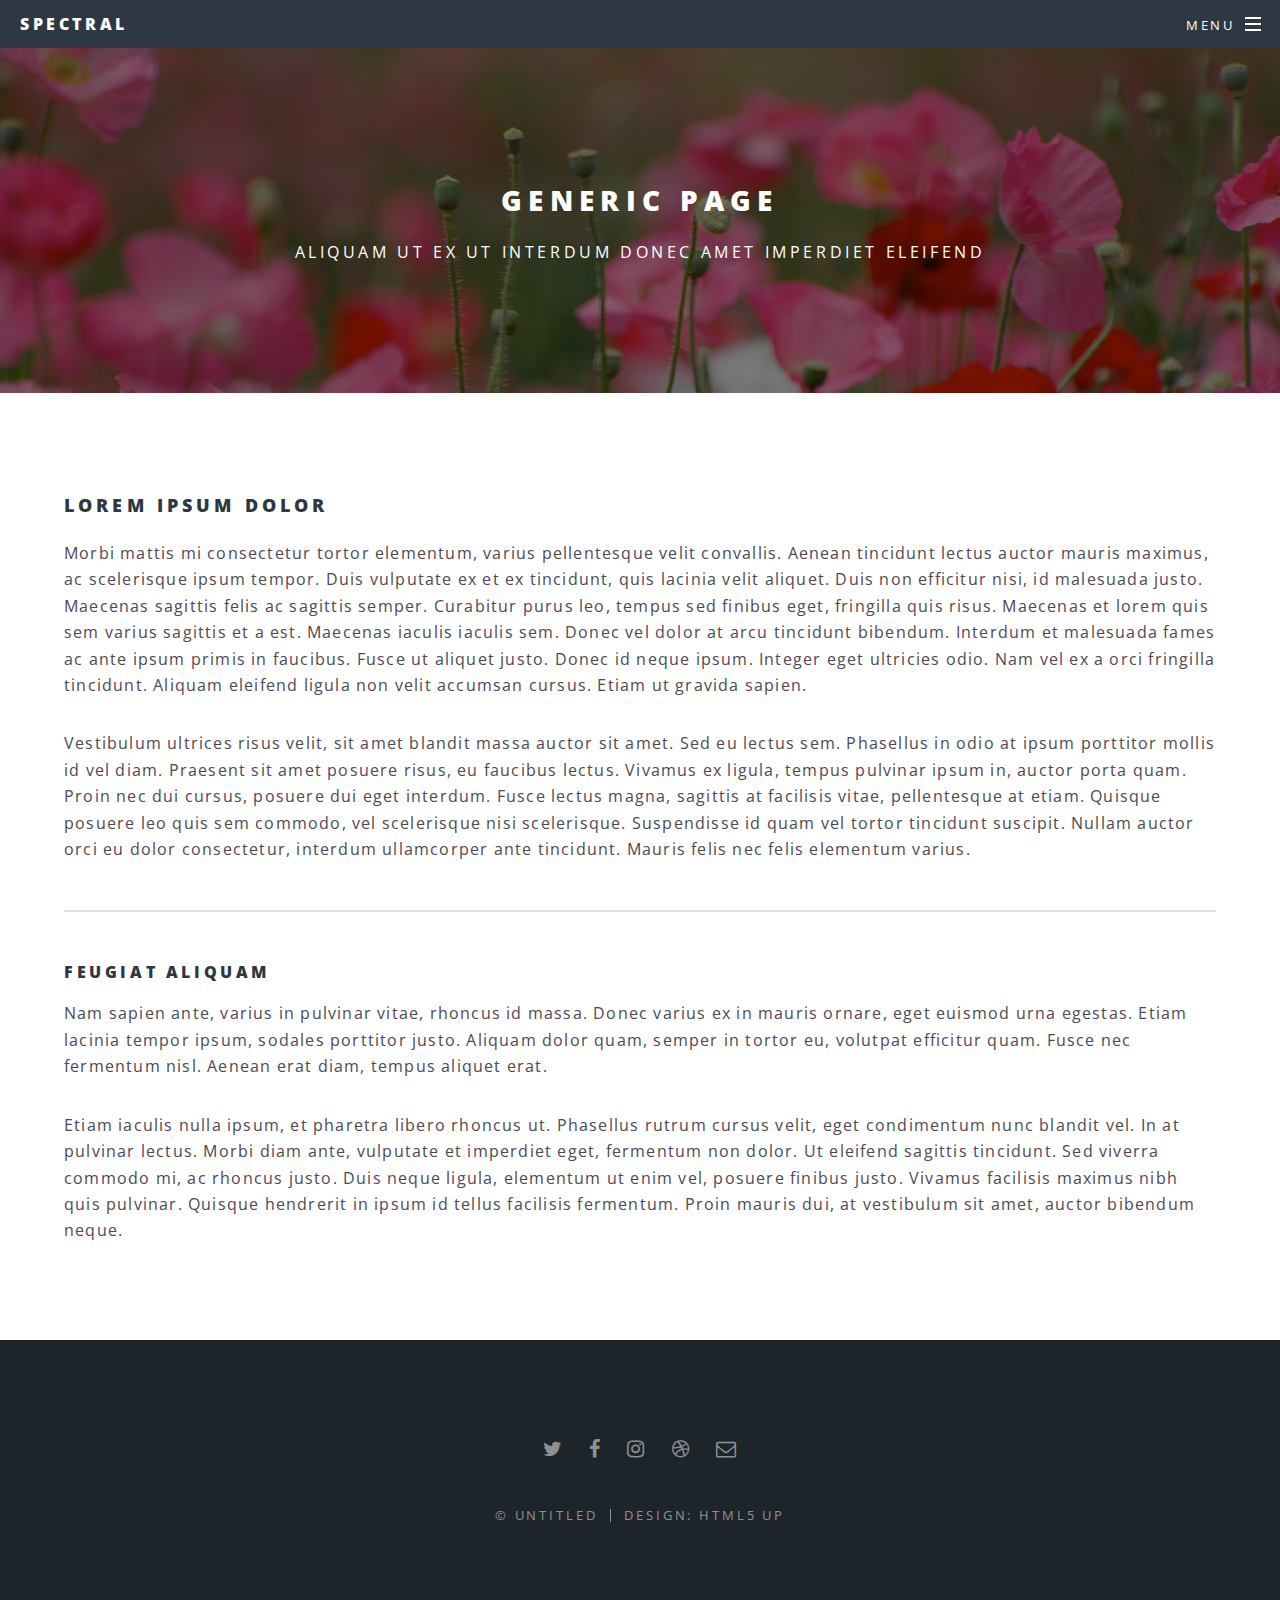
<file: generic.html>
<!DOCTYPE HTML>
<!--
	Spectral by HTML5 UP
	html5up.net | @ajlkn
	Free for personal and commercial use under the CCA 3.0 license (html5up.net/license)
-->
<html>
	<head>
		<title>Generic - Spectral by HTML5 UP</title>
		<meta charset="utf-8" />
		<meta name="viewport" content="width=device-width, initial-scale=1" />
		<!--[if lte IE 8]><script src="assets/js/ie/html5shiv.js"></script><![endif]-->
		<link rel="stylesheet" href="assets/css/main.css" />
		<!--[if lte IE 8]><link rel="stylesheet" href="assets/css/ie8.css" /><![endif]-->
		<!--[if lte IE 9]><link rel="stylesheet" href="assets/css/ie9.css" /><![endif]-->
	</head>
	<body>

		<!-- Page Wrapper -->
			<div id="page-wrapper">

				<!-- Header -->
					<header id="header">
						<h1><a href="index.html">Spectral</a></h1>
						<nav id="nav">
							<ul>
								<li class="special">
									<a href="#menu" class="menuToggle"><span>Menu</span></a>
									<div id="menu">
										<ul>
											<li><a href="index.html">Home</a></li>
											<li><a href="generic.html">Generic</a></li>
											<li><a href="elements.html">Elements</a></li>
											<li><a href="#">Sign Up</a></li>
											<li><a href="#">Log In</a></li>
										</ul>
									</div>
								</li>
							</ul>
						</nav>
					</header>

				<!-- Main -->
					<article id="main">
						<header>
							<h2>Generic Page</h2>
							<p>Aliquam ut ex ut interdum donec amet imperdiet eleifend</p>
						</header>
						<section class="wrapper style5">
							<div class="inner">

								<h3>Lorem ipsum dolor</h3>
								<p>Morbi mattis mi consectetur tortor elementum, varius pellentesque velit convallis. Aenean tincidunt lectus auctor mauris maximus, ac scelerisque ipsum tempor. Duis vulputate ex et ex tincidunt, quis lacinia velit aliquet. Duis non efficitur nisi, id malesuada justo. Maecenas sagittis felis ac sagittis semper. Curabitur purus leo, tempus sed finibus eget, fringilla quis risus. Maecenas et lorem quis sem varius sagittis et a est. Maecenas iaculis iaculis sem. Donec vel dolor at arcu tincidunt bibendum. Interdum et malesuada fames ac ante ipsum primis in faucibus. Fusce ut aliquet justo. Donec id neque ipsum. Integer eget ultricies odio. Nam vel ex a orci fringilla tincidunt. Aliquam eleifend ligula non velit accumsan cursus. Etiam ut gravida sapien.</p>

								<p>Vestibulum ultrices risus velit, sit amet blandit massa auctor sit amet. Sed eu lectus sem. Phasellus in odio at ipsum porttitor mollis id vel diam. Praesent sit amet posuere risus, eu faucibus lectus. Vivamus ex ligula, tempus pulvinar ipsum in, auctor porta quam. Proin nec dui cursus, posuere dui eget interdum. Fusce lectus magna, sagittis at facilisis vitae, pellentesque at etiam. Quisque posuere leo quis sem commodo, vel scelerisque nisi scelerisque. Suspendisse id quam vel tortor tincidunt suscipit. Nullam auctor orci eu dolor consectetur, interdum ullamcorper ante tincidunt. Mauris felis nec felis elementum varius.</p>

								<hr />

								<h4>Feugiat aliquam</h4>
								<p>Nam sapien ante, varius in pulvinar vitae, rhoncus id massa. Donec varius ex in mauris ornare, eget euismod urna egestas. Etiam lacinia tempor ipsum, sodales porttitor justo. Aliquam dolor quam, semper in tortor eu, volutpat efficitur quam. Fusce nec fermentum nisl. Aenean erat diam, tempus aliquet erat.</p>

								<p>Etiam iaculis nulla ipsum, et pharetra libero rhoncus ut. Phasellus rutrum cursus velit, eget condimentum nunc blandit vel. In at pulvinar lectus. Morbi diam ante, vulputate et imperdiet eget, fermentum non dolor. Ut eleifend sagittis tincidunt. Sed viverra commodo mi, ac rhoncus justo. Duis neque ligula, elementum ut enim vel, posuere finibus justo. Vivamus facilisis maximus nibh quis pulvinar. Quisque hendrerit in ipsum id tellus facilisis fermentum. Proin mauris dui, at vestibulum sit amet, auctor bibendum neque.</p>

							</div>
						</section>
					</article>

				<!-- Footer -->
					<footer id="footer">
						<ul class="icons">
							<li><a href="#" class="icon fa-twitter"><span class="label">Twitter</span></a></li>
							<li><a href="#" class="icon fa-facebook"><span class="label">Facebook</span></a></li>
							<li><a href="#" class="icon fa-instagram"><span class="label">Instagram</span></a></li>
							<li><a href="#" class="icon fa-dribbble"><span class="label">Dribbble</span></a></li>
							<li><a href="#" class="icon fa-envelope-o"><span class="label">Email</span></a></li>
						</ul>
						<ul class="copyright">
							<li>&copy; Untitled</li><li>Design: <a href="http://html5up.net">HTML5 UP</a></li>
						</ul>
					</footer>

			</div>

		<!-- Scripts -->
			<script src="assets/js/jquery.min.js"></script>
			<script src="assets/js/jquery.scrollex.min.js"></script>
			<script src="assets/js/jquery.scrolly.min.js"></script>
			<script src="assets/js/skel.min.js"></script>
			<script src="assets/js/util.js"></script>
			<!--[if lte IE 8]><script src="assets/js/ie/respond.min.js"></script><![endif]-->
			<script src="assets/js/main.js"></script>

	</body>
</html>
</file>
<file: identity/assets/css/ie9.css>
/*
	Identity by HTML5 UP
	html5up.net | @ajlkn
	Free for personal and commercial use under the CCA 3.0 license (html5up.net/license)
*/

/* Basic */

	body {
		background-image: url("../../images/bg.jpg");
		background-repeat: no-repeat;
		background-size: cover;
		background-position: bottom center;
		background-attachment: fixed;
	}

		body:after {
			display: none;
		}

/* List */

	ul.icons li a:before {
		color: #c8cccf;
	}

	ul.icons li a:hover:before {
		color: #ff7496;
	}

/* Wrapper */

	#wrapper {
		text-align: center;
	}

/* Main */

	#main {
		display: inline-block;
	}
</file>
<file: identity/assets/css/ie8.css>
/*
	Identity by HTML5 UP
	html5up.net | @ajlkn
	Free for personal and commercial use under the CCA 3.0 license (html5up.net/license)
*/

/* List */

	ul.icons li a {
		-ms-behavior: url("assets/js/PIE.htc");
	}

		ul.icons li a:before {
			text-align: center;
			font-size: 26px;
		}

/* Main */

	#main {
		-ms-behavior: url("assets/js/PIE.htc");
	}

		#main .avatar img {
			-ms-behavior: url("assets/js/PIE.htc");
		}

/* Footer */

	#footer {
		color: #fff;
	}

		#footer .copyright li {
			border-left: solid 1px #fff;
		}
</file>
<file: identity/assets/css/noscript.css>
/*
	Identity by HTML5 UP
	html5up.net | @ajlkn
	Free for personal and commercial use under the CCA 3.0 license (html5up.net/license)
*/

/* Basic */

	body:after {
		display: none;
	}

/* Main */

	#main {
		-moz-transform: none !important;
		-webkit-transform: none !important;
		-ms-transform: none !important;
		transform: none !important;
		opacity: 1 !important;
	}
</file>
<file: old/assets/css/ie9.css>
/*
	Identity by HTML5 UP
	html5up.net | @ajlkn
	Free for personal and commercial use under the CCA 3.0 license (html5up.net/license)
*/

/* Basic */

	body {
		background-image: url("../../images/bg.jpg");
		background-repeat: no-repeat;
		background-size: cover;
		background-position: bottom center;
		background-attachment: fixed;
	}

		body:after {
			display: none;
		}

/* List */

	ul.icons li a:before {
		color: #c8cccf;
	}

	ul.icons li a:hover:before {
		color: #ff7496;
	}

/* Wrapper */

	#wrapper {
		text-align: center;
	}

/* Main */

	#main {
		display: inline-block;
	}
</file>
<file: old/assets/css/ie8.css>
/*
	Identity by HTML5 UP
	html5up.net | @ajlkn
	Free for personal and commercial use under the CCA 3.0 license (html5up.net/license)
*/

/* List */

	ul.icons li a {
		-ms-behavior: url("assets/js/PIE.htc");
	}

		ul.icons li a:before {
			text-align: center;
			font-size: 26px;
		}

/* Main */

	#main {
		-ms-behavior: url("assets/js/PIE.htc");
	}

		#main .avatar img {
			-ms-behavior: url("assets/js/PIE.htc");
		}

/* Footer */

	#footer {
		color: #fff;
	}

		#footer .copyright li {
			border-left: solid 1px #fff;
		}
</file>
<file: old/assets/css/noscript.css>
/*
	Identity by HTML5 UP
	html5up.net | @ajlkn
	Free for personal and commercial use under the CCA 3.0 license (html5up.net/license)
*/

/* Basic */

	body:after {
		display: none;
	}

/* Main */

	#main {
		-moz-transform: none !important;
		-webkit-transform: none !important;
		-ms-transform: none !important;
		transform: none !important;
		opacity: 1 !important;
	}
</file>
<file: vsco_1/assets/css/ie8.css>
/*
	Lens by HTML5 UP
	html5up.net | @ajlkn
	Free for personal and commercial use under the CCA 3.0 license (html5up.net/license)
*/

/* Viewer */

	#viewer {
		width: 100%;
	}
</file>
<file: vsco_1/assets/css/ie9.css>
/*
	Lens by HTML5 UP
	html5up.net | @ajlkn
	Free for personal and commercial use under the CCA 3.0 license (html5up.net/license)
*/

/* Thumbnails */

	#thumbnails:after {
		content: '';
		display: block;
		clear: both;
	}

	#thumbnails article {
		float: left;
	}

/* Viewer */

	#viewer .inner {
		box-shadow: inset 0 0 9em 2em rgba(16, 16, 16, 0.2);
	}

		#viewer .inner:before {
			display: none;
		}

	#viewer .slide .caption {
		background-color: rgba(16, 16, 16, 0.5);
	}
</file>
<file: vsco_1/assets/css/noscript.css>
/*
	Lens by HTML5 UP
	html5up.net | @ajlkn
	Free for personal and commercial use under the CCA 3.0 license (html5up.net/license)
*/

/* Main */

	#main {
		opacity: 1 !important;
		right: 0 !important;
	}

	body:before {
		content: 'Javascript is disabled :(';
		display: block;
		position: absolute;
		top: 50%;
		width: calc(100% - 22.5em * 0.333333333);
		height: 4em;
		margin-top: -2em;
		color: #272727;
		cursor: default;
		font-size: 3em;
		line-height: 4em;
		text-align: center;
		white-space: nowrap;
		left: 0;
	}
</file>
<file: vsco_2/assets/css/ie9.css>
/*
	Multiverse by HTML5 UP
	html5up.net | @ajlkn
	Free for personal and commercial use under the CCA 3.0 license (html5up.net/license)
*/

/* Panel */

	.panel > .inner.split:after {
		clear: both;
		content: '';
		display: block;
	}

	.panel > .inner.split > div {
		float: left;
		margin-left: 0;
		padding-left: 0;
	}

	.panel > .inner.split > :first-child {
		padding-left: 0;
	}

/* Wrapper */

	#wrapper:before {
		display: none;
	}

/* Main */

	#main:after {
		clear: both;
		content: '';
		display: block;
	}

	#main .thumb {
		float: left;
	}
</file>
<file: assets/css/ie8.css>
/*
	Spectral by HTML5 UP
	html5up.net | @ajlkn
	Free for personal and commercial use under the CCA 3.0 license (html5up.net/license)
*/

/* Icon */

	.icon.major {
		border: none;
	}

		.icon.major:before {
			font-size: 3em;
		}

/* Form */

	label {
		color: #2E3842;
	}

	input[type="text"],
	input[type="password"],
	input[type="email"],
	select,
	textarea {
		border: solid 1px #dfdfdf;
	}

/* Button */

	input[type="submit"],
	input[type="reset"],
	input[type="button"],
	button,
	.button {
		border: solid 2px #dfdfdf;
	}

		input[type="submit"].special,
		input[type="reset"].special,
		input[type="button"].special,
		button.special,
		.button.special {
			border: 0 !important;
		}

/* Page Wrapper + Menu */

	#menu {
		display: none;
	}

	body.is-menu-visible #menu {
		display: block;
	}

/* Header */

	#header nav > ul > li > a.menuToggle:after {
		display: none;
	}

/* Banner + Wrapper (style4) */

	#banner,
	.wrapper.style4 {
		-ms-behavior: url("assets/js/ie/backgroundsize.min.htc");
	}

		#banner:before,
		.wrapper.style4:before {
			display: none;
		}

/* Banner */

	#banner .more {
		height: 4em;
	}

		#banner .more:after {
			display: none;
		}

/* Main */

	#main > header {
		-ms-behavior: url("assets/js/ie/backgroundsize.min.htc");
	}

		#main > header:before {
			display: none;
		}
</file>
<file: assets/css/ie9.css>
/*
	Spectral by HTML5 UP
	html5up.net | @ajlkn
	Free for personal and commercial use under the CCA 3.0 license (html5up.net/license)
*/

/* Spotlight */

	.spotlight {
		display: block;
	}

		.spotlight .image {
			display: inline-block;
			vertical-align: top;
		}

		.spotlight .content {
			padding: 4em 4em 2em 4em ;
			display: inline-block;
		}

		.spotlight:after {
			clear: both;
			content: '';
			display: block;
		}

/* Features */

	.features {
		display: block;
	}

		.features li {
			float: left;
		}

		.features:after {
			content: '';
			display: block;
			clear: both;
		}

/* Banner + Wrapper (style4) */

	#banner,
	.wrapper.style4 {
		background-image: url("../../images/banner.jpg");
		background-position: center center;
		background-repeat: no-repeat;
		background-size: cover;
		position: relative;
	}

		#banner:before,
		.wrapper.style4:before {
			background: #000000;
			content: '';
			height: 100%;
			left: 0;
			opacity: 0.5;
			position: absolute;
			top: 0;
			width: 100%;
		}

		#banner .inner,
		.wrapper.style4 .inner {
			position: relative;
			z-index: 1;
		}

/* Banner */

	#banner {
		padding: 14em 0 12em 0 ;
		height: auto;
	}

		#banner:after {
			display: none;
		}

/* CTA */

	#cta .inner header {
		float: left;
	}

	#cta .inner .actions {
		float: left;
	}

	#cta .inner:after {
		clear: both;
		content: '';
		display: block;
	}

/* Main */

	#main > header {
		background-image: url("../../images/banner.jpg");
		background-position: center center;
		background-repeat: no-repeat;
		background-size: cover;
		position: relative;
	}

		#main > header:before {
			background: #000000;
			content: '';
			height: 100%;
			left: 0;
			opacity: 0.5;
			position: absolute;
			top: 0;
			width: 100%;
		}

		#main > header > * {
			position: relative;
			z-index: 1;
		}
</file>
<file: identity/assets/css/main.css>
@charset "UTF-8";
@import url(font-awesome.min.css);
@import url("https://fonts.googleapis.com/css?family=Source+Sans+Pro:300");

/*
	Identity by HTML5 UP
	html5up.net | @ajlkn
	Free for personal and commercial use under the CCA 3.0 license (html5up.net/license)
*/

/* Reset */

	html, body, div, span, applet, object, iframe, h1, h2, h3, h4, h5, h6, p, blockquote, pre, a, abbr, acronym, address, big, cite, code, del, dfn, em, img, ins, kbd, q, s, samp, small, strike, strong, sub, sup, tt, var, b, u, i, center, dl, dt, dd, ol, ul, li, fieldset, form, label, legend, table, caption, tbody, tfoot, thead, tr, th, td, article, aside, canvas, details, embed, figure, figcaption, footer, header, hgroup, menu, nav, output, ruby, section, summary, time, mark, audio, video {
		margin: 0;
		padding: 0;
		border: 0;
		font-size: 100%;
		font: inherit;
		vertical-align: baseline;
	}

	article, aside, details, figcaption, figure, footer, header, hgroup, menu, nav, section {
		display: block;
	}

	body {
		line-height: 1;
	}

	ol, ul {
		list-style: none;
	}

	blockquote, q {
		quotes: none;
	}

	blockquote:before, blockquote:after, q:before, q:after {
		content: '';
		content: none;
	}

	table {
		border-collapse: collapse;
		border-spacing: 0;
	}

	body {
		-webkit-text-size-adjust: none;
	}

/* Box Model */

	*, *:before, *:after {
		-moz-box-sizing: border-box;
		-webkit-box-sizing: border-box;
		box-sizing: border-box;
	}

/* Basic */

	@media screen and (max-width: 480px) {

		html, body {
			min-width: 320px;
		}

	}

	body.is-loading *, body.is-loading *:before, body.is-loading *:after {
		-moz-animation: none !important;
		-webkit-animation: none !important;
		-ms-animation: none !important;
		animation: none !important;
		-moz-transition: none !important;
		-webkit-transition: none !important;
		-ms-transition: none !important;
		transition: none !important;
	}

	html {
		height: 100%;
	}

	body {
		height: 100%;
		background-color: #ffffff;
		background-image: url("images/overlay.png"), -moz-linear-gradient(60deg, rgba(255, 165, 150, 0.5) 5%, rgba(0, 228, 255, 0.35)), url("../../images/bg.jpg");
		background-image: url("images/overlay.png"), -webkit-linear-gradient(60deg, rgba(255, 165, 150, 0.5) 5%, rgba(0, 228, 255, 0.35)), url("../../images/bg.jpg");
		background-image: url("images/overlay.png"), -ms-linear-gradient(60deg, rgba(255, 165, 150, 0.5) 5%, rgba(0, 228, 255, 0.35)), url("../../images/bg.jpg");
		background-image: url("images/overlay.png"), linear-gradient(60deg, rgba(255, 165, 150, 0.5) 5%, rgba(0, 228, 255, 0.35)), url("../../images/bg.jpg");
		background-repeat: repeat,			no-repeat,			no-repeat;
		background-size: 100px 100px, cover,				cover;
		background-position: top left,		center center,		bottom center;
		background-attachment: fixed,			fixed,				fixed;
	}

		body:after {
			content: '';
			display: block;
			position: fixed;
			top: 0;
			left: 0;
			width: 100%;
			height: inherit;
			opacity: 0;
			z-index: 1;
			background-color: #ffffff;
			background-image: url("images/overlay.png"), -moz-linear-gradient(60deg, rgba(255, 165, 150, 0.5) 5%, rgba(0, 228, 255, 0.35));
			background-image: url("images/overlay.png"), -webkit-linear-gradient(60deg, rgba(255, 165, 150, 0.5) 5%, rgba(0, 228, 255, 0.35));
			background-image: url("images/overlay.png"), -ms-linear-gradient(60deg, rgba(255, 165, 150, 0.5) 5%, rgba(0, 228, 255, 0.35));
			background-image: url("images/overlay.png"), linear-gradient(60deg, rgba(255, 165, 150, 0.5) 5%, rgba(0, 228, 255, 0.35));
			background-repeat: repeat,			no-repeat;
			background-size: 100px 100px, cover;
			background-position: top left,		center center;
			-moz-transition: opacity 1.75s ease-out;
			-webkit-transition: opacity 1.75s ease-out;
			-ms-transition: opacity 1.75s ease-out;
			transition: opacity 1.75s ease-out;
		}

		body.is-loading:after {
			opacity: 1;
		}

/* Type */

	body, input, select, textarea {
		color: #414f57;
		font-family: "Source Sans Pro", Helvetica, sans-serif;
		font-size: 14pt;
		font-weight: 300;
		line-height: 2;
		letter-spacing: 0.2em;
		text-transform: uppercase;
	}

		@media screen and (max-width: 1680px) {

			body, input, select, textarea {
				font-size: 11pt;
			}

		}

		@media screen and (max-width: 480px) {

			body, input, select, textarea {
				font-size: 10pt;
				line-height: 1.75;
			}

		}

	a {
		-moz-transition: color 0.2s ease, border-color 0.2s ease;
		-webkit-transition: color 0.2s ease, border-color 0.2s ease;
		-ms-transition: color 0.2s ease, border-color 0.2s ease;
		transition: color 0.2s ease, border-color 0.2s ease;
		color: inherit;
		text-decoration: none;
	}

		a:before {
			-moz-transition: color 0.2s ease, text-shadow 0.2s ease;
			-webkit-transition: color 0.2s ease, text-shadow 0.2s ease;
			-ms-transition: color 0.2s ease, text-shadow 0.2s ease;
			transition: color 0.2s ease, text-shadow 0.2s ease;
		}

		a:hover {
			color: #ff7496;
		}

	strong, b {
		color: #313f47;
	}

	em, i {
		font-style: italic;
	}

	p {
		margin: 0 0 1.5em 0;
	}

	h1, h2, h3, h4, h5, h6 {
		color: #313f47;
		line-height: 1.5;
		margin: 0 0 0.75em 0;
	}

		h1 a, h2 a, h3 a, h4 a, h5 a, h6 a {
			color: inherit;
			text-decoration: none;
		}

	h1 {
		font-size: 1.85em;
		letter-spacing: 0.22em;
		margin: 0 0 0.525em 0;
	}

	h2 {
		font-size: 1.25em;
	}

	h3 {
		font-size: 1em;
	}

	h4 {
		font-size: 1em;
	}

	h5 {
		font-size: 1em;
	}

	h6 {
		font-size: 1em;
	}

	@media screen and (max-width: 480px) {

		h1 {
			font-size: 1.65em;
		}

	}

	sub {
		font-size: 0.8em;
		position: relative;
		top: 0.5em;
	}

	sup {
		font-size: 0.8em;
		position: relative;
		top: -0.5em;
	}

	hr {
		border: 0;
		border-bottom: solid 1px #c8cccf;
		margin: 3em 0;
	}

/* Form */

	form {
		margin: 0 0 1.5em 0;
	}

		form > .field {
			margin: 0 0 1.5em 0;
		}

			form > .field > :last-child {
				margin-bottom: 0;
			}

	label {
		color: #313f47;
		display: block;
		font-size: 0.9em;
		margin: 0 0 0.75em 0;
	}

	input[type="text"],
	input[type="password"],
	input[type="email"],
	input[type="tel"],
	select,
	textarea {
		-moz-appearance: none;
		-webkit-appearance: none;
		-ms-appearance: none;
		appearance: none;
		border-radius: 4px;
		border: solid 1px #c8cccf;
		color: inherit;
		display: block;
		outline: 0;
		padding: 0 1em;
		text-decoration: none;
		width: 100%;
	}

		input[type="text"]:invalid,
		input[type="password"]:invalid,
		input[type="email"]:invalid,
		input[type="tel"]:invalid,
		select:invalid,
		textarea:invalid {
			box-shadow: none;
		}

		input[type="text"]:focus,
		input[type="password"]:focus,
		input[type="email"]:focus,
		input[type="tel"]:focus,
		select:focus,
		textarea:focus {
			border-color: #ff7496;
		}

	.select-wrapper {
		text-decoration: none;
		display: block;
		position: relative;
	}

		.select-wrapper:before {
			content: "";
			-moz-osx-font-smoothing: grayscale;
			-webkit-font-smoothing: antialiased;
			font-family: FontAwesome;
			font-style: normal;
			font-weight: normal;
			text-transform: none !important;
		}

		.select-wrapper:before {
			color: #c8cccf;
			display: block;
			height: 2.75em;
			line-height: 2.75em;
			pointer-events: none;
			position: absolute;
			right: 0;
			text-align: center;
			top: 0;
			width: 2.75em;
		}

		.select-wrapper select::-ms-expand {
			display: none;
		}

	input[type="text"],
	input[type="password"],
	input[type="email"],
	select {
		height: 2.75em;
	}

	textarea {
		padding: 0.75em 1em;
	}

	input[type="checkbox"],
	input[type="radio"] {
		-moz-appearance: none;
		-webkit-appearance: none;
		-ms-appearance: none;
		appearance: none;
		display: block;
		float: left;
		margin-right: -2em;
		opacity: 0;
		width: 1em;
		z-index: -1;
	}

		input[type="checkbox"] + label,
		input[type="radio"] + label {
			text-decoration: none;
			color: #414f57;
			cursor: pointer;
			display: inline-block;
			font-size: 1em;
			font-weight: 300;
			padding-left: 2.4em;
			padding-right: 0.75em;
			position: relative;
		}

			input[type="checkbox"] + label:before,
			input[type="radio"] + label:before {
				-moz-osx-font-smoothing: grayscale;
				-webkit-font-smoothing: antialiased;
				font-family: FontAwesome;
				font-style: normal;
				font-weight: normal;
				text-transform: none !important;
			}

			input[type="checkbox"] + label:before,
			input[type="radio"] + label:before {
				border-radius: 4px;
				border: solid 1px #c8cccf;
				content: '';
				display: inline-block;
				height: 1.65em;
				left: 0;
				line-height: 1.58125em;
				position: absolute;
				text-align: center;
				top: 0.15em;
				width: 1.65em;
			}

		input[type="checkbox"]:checked + label:before,
		input[type="radio"]:checked + label:before {
			color: #ff7496;
			content: '\f00c';
		}

		input[type="checkbox"]:focus + label:before,
		input[type="radio"]:focus + label:before {
			border-color: #ff7496;
		}

	input[type="checkbox"] + label:before {
		border-radius: 4px;
	}

	input[type="radio"] + label:before {
		border-radius: 100%;
	}

	::-webkit-input-placeholder {
		color: #616f77 !important;
		opacity: 1.0;
	}

	:-moz-placeholder {
		color: #616f77 !important;
		opacity: 1.0;
	}

	::-moz-placeholder {
		color: #616f77 !important;
		opacity: 1.0;
	}

	:-ms-input-placeholder {
		color: #616f77 !important;
		opacity: 1.0;
	}

	.formerize-placeholder {
		color: #616f77 !important;
		opacity: 1.0;
	}

/* Icon */

	.icon {
		text-decoration: none;
		position: relative;
		border-bottom: none;
	}

		.icon:before {
			-moz-osx-font-smoothing: grayscale;
			-webkit-font-smoothing: antialiased;
			font-family: FontAwesome;
			font-style: normal;
			font-weight: normal;
			text-transform: none !important;
		}

		.icon > .label {
			display: none;
		}

/* List */

	ol {
		list-style: decimal;
		margin: 0 0 1.5em 0;
		padding-left: 1.25em;
	}

		ol li {
			padding-left: 0.25em;
		}

	ul {
		list-style: disc;
		margin: 0 0 1.5em 0;
		padding-left: 1em;
	}

		ul li {
			padding-left: 0.5em;
		}

		ul.alt {
			list-style: none;
			padding-left: 0;
		}

			ul.alt li {
				border-top: solid 1px #c8cccf;
				padding: 0.5em 0;
			}

				ul.alt li:first-child {
					border-top: 0;
					padding-top: 0;
				}

		ul.icons {
			cursor: default;
			list-style: none;
			padding-left: 0;
			margin-top: -0.675em;
		}

			ul.icons li {
				display: inline-block;
				padding: 0.675em 0.5em;
			}

				ul.icons li a {
					text-decoration: none;
					position: relative;
					display: block;
					width: 3.75em;
					height: 3.75em;
					border-radius: 100%;
					border: solid 1px #c8cccf;
					line-height: 3.75em;
					overflow: hidden;
					text-align: center;
					text-indent: 3.75em;
					white-space: nowrap;
				}

					ul.icons li a:before {
						-moz-osx-font-smoothing: grayscale;
						-webkit-font-smoothing: antialiased;
						font-family: FontAwesome;
						font-style: normal;
						font-weight: normal;
						text-transform: none !important;
					}

					ul.icons li a:before {
						color: #ffffff;
						text-shadow: 1.25px 0px 0px #c8cccf, -1.25px 0px 0px #c8cccf, 0px 1.25px 0px #c8cccf, 0px -1.25px 0px #c8cccf;
					}

					ul.icons li a:hover:before {
						text-shadow: 1.25px 0px 0px #ff7496, -1.25px 0px 0px #ff7496, 0px 1.25px 0px #ff7496, 0px -1.25px 0px #ff7496;
					}

					ul.icons li a:before {
						position: absolute;
						top: 0;
						left: 0;
						width: inherit;
						height: inherit;
						font-size: 1.85rem;
						line-height: inherit;
						text-align: center;
						text-indent: 0;
					}

					ul.icons li a:hover {
						border-color: #ff7496;
					}

			@media screen and (max-width: 480px) {

				ul.icons li a:before {
					font-size: 1.5rem;
				}

			}

		ul.actions {
			cursor: default;
			list-style: none;
			padding-left: 0;
		}

			ul.actions li {
				display: inline-block;
				padding: 0 0.75em 0 0;
				vertical-align: middle;
			}

				ul.actions li:last-child {
					padding-right: 0;
				}

	dl {
		margin: 0 0 1.5em 0;
	}

		dl dt {
			display: block;
			margin: 0 0 0.75em 0;
		}

		dl dd {
			margin-left: 1.5em;
		}

/* Button */

	input[type="submit"],
	input[type="reset"],
	input[type="button"],
	button,
	.button {
		-moz-appearance: none;
		-webkit-appearance: none;
		-ms-appearance: none;
		appearance: none;
		-moz-transition: background-color 0.2s ease-in-out, border-color 0.2s ease-in-out, color 0.2s ease-in-out;
		-webkit-transition: background-color 0.2s ease-in-out, border-color 0.2s ease-in-out, color 0.2s ease-in-out;
		-ms-transition: background-color 0.2s ease-in-out, border-color 0.2s ease-in-out, color 0.2s ease-in-out;
		transition: background-color 0.2s ease-in-out, border-color 0.2s ease-in-out, color 0.2s ease-in-out;
		display: inline-block;
		height: 2.75em;
		line-height: 2.75em;
		padding: 0 1.5em;
		background-color: transparent;
		border-radius: 4px;
		border: solid 1px #c8cccf;
		color: #414f57 !important;
		cursor: pointer;
		text-align: center;
		text-decoration: none;
		white-space: nowrap;
	}

		input[type="submit"]:hover,
		input[type="reset"]:hover,
		input[type="button"]:hover,
		button:hover,
		.button:hover {
			border-color: #ff7496;
			color: #ff7496 !important;
		}

		input[type="submit"].icon,
		input[type="reset"].icon,
		input[type="button"].icon,
		button.icon,
		.button.icon {
			padding-left: 1.35em;
		}

			input[type="submit"].icon:before,
			input[type="reset"].icon:before,
			input[type="button"].icon:before,
			button.icon:before,
			.button.icon:before {
				margin-right: 0.5em;
			}

		input[type="submit"].fit,
		input[type="reset"].fit,
		input[type="button"].fit,
		button.fit,
		.button.fit {
			display: block;
			width: 100%;
			margin: 0 0 0.75em 0;
		}

		input[type="submit"].small,
		input[type="reset"].small,
		input[type="button"].small,
		button.small,
		.button.small {
			font-size: 0.8em;
		}

		input[type="submit"].big,
		input[type="reset"].big,
		input[type="button"].big,
		button.big,
		.button.big {
			font-size: 1.35em;
		}

		input[type="submit"].disabled, input[type="submit"]:disabled,
		input[type="reset"].disabled,
		input[type="reset"]:disabled,
		input[type="button"].disabled,
		input[type="button"]:disabled,
		button.disabled,
		button:disabled,
		.button.disabled,
		.button:disabled {
			-moz-pointer-events: none;
			-webkit-pointer-events: none;
			-ms-pointer-events: none;
			pointer-events: none;
			opacity: 0.5;
		}

/* Main */

	#main {
		position: relative;
		max-width: 100%;
		min-width: 27em;
		padding: 4.5em 3em 3em 3em ;
		background: #ffffff;
		border-radius: 4px;
		cursor: default;
		opacity: 0.95;
		text-align: center;
		-moz-transform-origin: 50% 50%;
		-webkit-transform-origin: 50% 50%;
		-ms-transform-origin: 50% 50%;
		transform-origin: 50% 50%;
		-moz-transform: rotateX(0deg);
		-webkit-transform: rotateX(0deg);
		-ms-transform: rotateX(0deg);
		transform: rotateX(0deg);
		-moz-transition: opacity 1s ease, -moz-transform 1s ease;
		-webkit-transition: opacity 1s ease, -webkit-transform 1s ease;
		-ms-transition: opacity 1s ease, -ms-transform 1s ease;
		transition: opacity 1s ease, transform 1s ease;
	}

		#main .avatar {
			position: relative;
			display: block;
			margin-bottom: 1.5em;
		}

			#main .avatar img {
				display: block;
				margin: 0 auto;
				border-radius: 100%;
				box-shadow: 0 0 0 1.5em #ffffff;
			}

			#main .avatar:before {
				content: '';
				display: block;
				position: absolute;
				top: 50%;
				left: -3em;
				width: calc(100% + 6em);
				height: 1px;
				z-index: -1;
				background: #c8cccf;
			}

		@media screen and (max-width: 480px) {

			#main {
				min-width: 0;
				width: 100%;
				padding: 4em 2em 2.5em 2em ;
			}

				#main .avatar:before {
					left: -2em;
					width: calc(100% + 4em);
				}

		}

		body.is-loading #main {
			opacity: 0;
			-moz-transform: rotateX(15deg);
			-webkit-transform: rotateX(15deg);
			-ms-transform: rotateX(15deg);
			transform: rotateX(15deg);
		}

/* Footer */

	#footer {
		-moz-align-self: -moz-flex-end;
		-webkit-align-self: -webkit-flex-end;
		-ms-align-self: -ms-flex-end;
		align-self: flex-end;
		width: 100%;
		padding: 1.5em 0 0 0;
		color: rgba(255, 255, 255, 0.75);
		cursor: default;
		text-align: center;
	}

		#footer .copyright {
			margin: 0;
			padding: 0;
			font-size: 0.9em;
			list-style: none;
		}

			#footer .copyright li {
				display: inline-block;
				margin: 0 0 0 0.45em;
				padding: 0 0 0 0.85em;
				border-left: solid 1px rgba(255, 255, 255, 0.5);
				line-height: 1;
			}

				#footer .copyright li:first-child {
					border-left: 0;
				}

/* Wrapper */

	#wrapper {
		display: -moz-flex;
		display: -webkit-flex;
		display: -ms-flex;
		display: flex;
		-moz-align-items: center;
		-webkit-align-items: center;
		-ms-align-items: center;
		align-items: center;
		-moz-justify-content: space-between;
		-webkit-justify-content: space-between;
		-ms-justify-content: space-between;
		justify-content: space-between;
		-moz-flex-direction: column;
		-webkit-flex-direction: column;
		-ms-flex-direction: column;
		flex-direction: column;
		-moz-perspective: 1000px;
		-webkit-perspective: 1000px;
		-ms-perspective: 1000px;
		perspective: 1000px;
		position: relative;
		min-height: 100%;
		padding: 1.5em;
		z-index: 2;
	}

		#wrapper > * {
			z-index: 1;
		}

		#wrapper:before {
			content: '';
			display: block;
		}

		@media screen and (max-width: 360px) {

			#wrapper {
				padding: 0.75em;
			}

		}

		body.is-ie #wrapper {
			height: 100%;
		}
</file>
<file: old/assets/css/main.css>
@charset "UTF-8";
@import url(font-awesome.min.css);
@import url("https://fonts.googleapis.com/css?family=Source+Sans+Pro:300");

/*
	Identity by HTML5 UP
	html5up.net | @ajlkn
	Free for personal and commercial use under the CCA 3.0 license (html5up.net/license)
*/

/* Reset */

	html, body, div, span, applet, object, iframe, h1, h2, h3, h4, h5, h6, p, blockquote, pre, a, abbr, acronym, address, big, cite, code, del, dfn, em, img, ins, kbd, q, s, samp, small, strike, strong, sub, sup, tt, var, b, u, i, center, dl, dt, dd, ol, ul, li, fieldset, form, label, legend, table, caption, tbody, tfoot, thead, tr, th, td, article, aside, canvas, details, embed, figure, figcaption, footer, header, hgroup, menu, nav, output, ruby, section, summary, time, mark, audio, video {
		margin: 0;
		padding: 0;
		border: 0;
		font-size: 100%;
		font: inherit;
		vertical-align: baseline;
	}

	article, aside, details, figcaption, figure, footer, header, hgroup, menu, nav, section {
		display: block;
	}

	body {
		line-height: 1;
	}

	ol, ul {
		list-style: none;
	}

	blockquote, q {
		quotes: none;
	}

	blockquote:before, blockquote:after, q:before, q:after {
		content: '';
		content: none;
	}

	table {
		border-collapse: collapse;
		border-spacing: 0;
	}

	body {
		-webkit-text-size-adjust: none;
	}

/* Box Model */

	*, *:before, *:after {
		-moz-box-sizing: border-box;
		-webkit-box-sizing: border-box;
		box-sizing: border-box;
	}

/* Basic */

	@media screen and (max-width: 480px) {

		html, body {
			min-width: 320px;
		}

	}

	body.is-loading *, body.is-loading *:before, body.is-loading *:after {
		-moz-animation: none !important;
		-webkit-animation: none !important;
		-ms-animation: none !important;
		animation: none !important;
		-moz-transition: none !important;
		-webkit-transition: none !important;
		-ms-transition: none !important;
		transition: none !important;
	}

	html {
		height: 100%;
	}

	body {
		height: 100%;
		background-color: #ffffff;
		background-image: url("images/overlay.png"), -moz-linear-gradient(60deg, rgba(255, 165, 150, 0.5) 5%, rgba(0, 228, 255, 0.35)), url("../../images/bg.jpg");
		background-image: url("images/overlay.png"), -webkit-linear-gradient(60deg, rgba(255, 165, 150, 0.5) 5%, rgba(0, 228, 255, 0.35)), url("../../images/bg.jpg");
		background-image: url("images/overlay.png"), -ms-linear-gradient(60deg, rgba(255, 165, 150, 0.5) 5%, rgba(0, 228, 255, 0.35)), url("../../images/bg.jpg");
		background-image: url("images/overlay.png"), linear-gradient(60deg, rgba(255, 165, 150, 0.5) 5%, rgba(0, 228, 255, 0.35)), url("../../images/bg.jpg");
		background-repeat: repeat,			no-repeat,			no-repeat;
		background-size: 100px 100px, cover,				cover;
		background-position: top left,		center center,		bottom center;
		background-attachment: fixed,			fixed,				fixed;
	}

		body:after {
			content: '';
			display: block;
			position: fixed;
			top: 0;
			left: 0;
			width: 100%;
			height: inherit;
			opacity: 0;
			z-index: 1;
			background-color: #ffffff;
			background-image: url("images/overlay.png"), -moz-linear-gradient(60deg, rgba(255, 165, 150, 0.5) 5%, rgba(0, 228, 255, 0.35));
			background-image: url("images/overlay.png"), -webkit-linear-gradient(60deg, rgba(255, 165, 150, 0.5) 5%, rgba(0, 228, 255, 0.35));
			background-image: url("images/overlay.png"), -ms-linear-gradient(60deg, rgba(255, 165, 150, 0.5) 5%, rgba(0, 228, 255, 0.35));
			background-image: url("images/overlay.png"), linear-gradient(60deg, rgba(255, 165, 150, 0.5) 5%, rgba(0, 228, 255, 0.35));
			background-repeat: repeat,			no-repeat;
			background-size: 100px 100px, cover;
			background-position: top left,		center center;
			-moz-transition: opacity 1.75s ease-out;
			-webkit-transition: opacity 1.75s ease-out;
			-ms-transition: opacity 1.75s ease-out;
			transition: opacity 1.75s ease-out;
		}

		body.is-loading:after {
			opacity: 1;
		}

/* Type */

	body, input, select, textarea {
		color: #414f57;
		font-family: "Source Sans Pro", Helvetica, sans-serif;
		font-size: 14pt;
		font-weight: 300;
		line-height: 2;
		letter-spacing: 0.2em;
		text-transform: uppercase;
	}

		@media screen and (max-width: 1680px) {

			body, input, select, textarea {
				font-size: 11pt;
			}

		}

		@media screen and (max-width: 480px) {

			body, input, select, textarea {
				font-size: 10pt;
				line-height: 1.75;
			}

		}

	a {
		-moz-transition: color 0.2s ease, border-color 0.2s ease;
		-webkit-transition: color 0.2s ease, border-color 0.2s ease;
		-ms-transition: color 0.2s ease, border-color 0.2s ease;
		transition: color 0.2s ease, border-color 0.2s ease;
		color: inherit;
		text-decoration: none;
	}

		a:before {
			-moz-transition: color 0.2s ease, text-shadow 0.2s ease;
			-webkit-transition: color 0.2s ease, text-shadow 0.2s ease;
			-ms-transition: color 0.2s ease, text-shadow 0.2s ease;
			transition: color 0.2s ease, text-shadow 0.2s ease;
		}

		a:hover {
			color: #ff7496;
		}

	strong, b {
		color: #313f47;
	}

	em, i {
		font-style: italic;
	}

	p {
		margin: 0 0 1.5em 0;
	}

	h1, h2, h3, h4, h5, h6 {
		color: #313f47;
		line-height: 1.5;
		margin: 0 0 0.75em 0;
	}

		h1 a, h2 a, h3 a, h4 a, h5 a, h6 a {
			color: inherit;
			text-decoration: none;
		}

	h1 {
		font-size: 1.85em;
		letter-spacing: 0.22em;
		margin: 0 0 0.525em 0;
	}

	h2 {
		font-size: 1.25em;
	}

	h3 {
		font-size: 1em;
	}

	h4 {
		font-size: 1em;
	}

	h5 {
		font-size: 1em;
	}

	h6 {
		font-size: 1em;
	}

	@media screen and (max-width: 480px) {

		h1 {
			font-size: 1.65em;
		}

	}

	sub {
		font-size: 0.8em;
		position: relative;
		top: 0.5em;
	}

	sup {
		font-size: 0.8em;
		position: relative;
		top: -0.5em;
	}

	hr {
		border: 0;
		border-bottom: solid 1px #c8cccf;
		margin: 3em 0;
	}

/* Form */

	form {
		margin: 0 0 1.5em 0;
	}

		form > .field {
			margin: 0 0 1.5em 0;
		}

			form > .field > :last-child {
				margin-bottom: 0;
			}

	label {
		color: #313f47;
		display: block;
		font-size: 0.9em;
		margin: 0 0 0.75em 0;
	}

	input[type="text"],
	input[type="password"],
	input[type="email"],
	input[type="tel"],
	select,
	textarea {
		-moz-appearance: none;
		-webkit-appearance: none;
		-ms-appearance: none;
		appearance: none;
		border-radius: 4px;
		border: solid 1px #c8cccf;
		color: inherit;
		display: block;
		outline: 0;
		padding: 0 1em;
		text-decoration: none;
		width: 100%;
	}

		input[type="text"]:invalid,
		input[type="password"]:invalid,
		input[type="email"]:invalid,
		input[type="tel"]:invalid,
		select:invalid,
		textarea:invalid {
			box-shadow: none;
		}

		input[type="text"]:focus,
		input[type="password"]:focus,
		input[type="email"]:focus,
		input[type="tel"]:focus,
		select:focus,
		textarea:focus {
			border-color: #ff7496;
		}

	.select-wrapper {
		text-decoration: none;
		display: block;
		position: relative;
	}

		.select-wrapper:before {
			content: "";
			-moz-osx-font-smoothing: grayscale;
			-webkit-font-smoothing: antialiased;
			font-family: FontAwesome;
			font-style: normal;
			font-weight: normal;
			text-transform: none !important;
		}

		.select-wrapper:before {
			color: #c8cccf;
			display: block;
			height: 2.75em;
			line-height: 2.75em;
			pointer-events: none;
			position: absolute;
			right: 0;
			text-align: center;
			top: 0;
			width: 2.75em;
		}

		.select-wrapper select::-ms-expand {
			display: none;
		}

	input[type="text"],
	input[type="password"],
	input[type="email"],
	select {
		height: 2.75em;
	}

	textarea {
		padding: 0.75em 1em;
	}

	input[type="checkbox"],
	input[type="radio"] {
		-moz-appearance: none;
		-webkit-appearance: none;
		-ms-appearance: none;
		appearance: none;
		display: block;
		float: left;
		margin-right: -2em;
		opacity: 0;
		width: 1em;
		z-index: -1;
	}

		input[type="checkbox"] + label,
		input[type="radio"] + label {
			text-decoration: none;
			color: #414f57;
			cursor: pointer;
			display: inline-block;
			font-size: 1em;
			font-weight: 300;
			padding-left: 2.4em;
			padding-right: 0.75em;
			position: relative;
		}

			input[type="checkbox"] + label:before,
			input[type="radio"] + label:before {
				-moz-osx-font-smoothing: grayscale;
				-webkit-font-smoothing: antialiased;
				font-family: FontAwesome;
				font-style: normal;
				font-weight: normal;
				text-transform: none !important;
			}

			input[type="checkbox"] + label:before,
			input[type="radio"] + label:before {
				border-radius: 4px;
				border: solid 1px #c8cccf;
				content: '';
				display: inline-block;
				height: 1.65em;
				left: 0;
				line-height: 1.58125em;
				position: absolute;
				text-align: center;
				top: 0.15em;
				width: 1.65em;
			}

		input[type="checkbox"]:checked + label:before,
		input[type="radio"]:checked + label:before {
			color: #ff7496;
			content: '\f00c';
		}

		input[type="checkbox"]:focus + label:before,
		input[type="radio"]:focus + label:before {
			border-color: #ff7496;
		}

	input[type="checkbox"] + label:before {
		border-radius: 4px;
	}

	input[type="radio"] + label:before {
		border-radius: 100%;
	}

	::-webkit-input-placeholder {
		color: #616f77 !important;
		opacity: 1.0;
	}

	:-moz-placeholder {
		color: #616f77 !important;
		opacity: 1.0;
	}

	::-moz-placeholder {
		color: #616f77 !important;
		opacity: 1.0;
	}

	:-ms-input-placeholder {
		color: #616f77 !important;
		opacity: 1.0;
	}

	.formerize-placeholder {
		color: #616f77 !important;
		opacity: 1.0;
	}

/* Icon */

	.icon {
		text-decoration: none;
		position: relative;
		border-bottom: none;
	}

		.icon:before {
			-moz-osx-font-smoothing: grayscale;
			-webkit-font-smoothing: antialiased;
			font-family: FontAwesome;
			font-style: normal;
			font-weight: normal;
			text-transform: none !important;
		}

		.icon > .label {
			display: none;
		}

/* List */

	ol {
		list-style: decimal;
		margin: 0 0 1.5em 0;
		padding-left: 1.25em;
	}

		ol li {
			padding-left: 0.25em;
		}

	ul {
		list-style: disc;
		margin: 0 0 1.5em 0;
		padding-left: 1em;
	}

		ul li {
			padding-left: 0.5em;
		}

		ul.alt {
			list-style: none;
			padding-left: 0;
		}

			ul.alt li {
				border-top: solid 1px #c8cccf;
				padding: 0.5em 0;
			}

				ul.alt li:first-child {
					border-top: 0;
					padding-top: 0;
				}

		ul.icons {
			cursor: default;
			list-style: none;
			padding-left: 0;
			margin-top: -0.675em;
		}

			ul.icons li {
				display: inline-block;
				padding: 0.675em 0.5em;
			}

				ul.icons li a {
					text-decoration: none;
					position: relative;
					display: block;
					width: 3.75em;
					height: 3.75em;
					border-radius: 100%;
					border: solid 1px #c8cccf;
					line-height: 3.75em;
					overflow: hidden;
					text-align: center;
					text-indent: 3.75em;
					white-space: nowrap;
				}

					ul.icons li a:before {
						-moz-osx-font-smoothing: grayscale;
						-webkit-font-smoothing: antialiased;
						font-family: FontAwesome;
						font-style: normal;
						font-weight: normal;
						text-transform: none !important;
					}

					ul.icons li a:before {
						color: #ffffff;
						text-shadow: 1.25px 0px 0px #c8cccf, -1.25px 0px 0px #c8cccf, 0px 1.25px 0px #c8cccf, 0px -1.25px 0px #c8cccf;
					}

					ul.icons li a:hover:before {
						text-shadow: 1.25px 0px 0px #ff7496, -1.25px 0px 0px #ff7496, 0px 1.25px 0px #ff7496, 0px -1.25px 0px #ff7496;
					}

					ul.icons li a:before {
						position: absolute;
						top: 0;
						left: 0;
						width: inherit;
						height: inherit;
						font-size: 1.85rem;
						line-height: inherit;
						text-align: center;
						text-indent: 0;
					}

					ul.icons li a:hover {
						border-color: #ff7496;
					}

			@media screen and (max-width: 480px) {

				ul.icons li a:before {
					font-size: 1.5rem;
				}

			}

		ul.actions {
			cursor: default;
			list-style: none;
			padding-left: 0;
		}

			ul.actions li {
				display: inline-block;
				padding: 0 0.75em 0 0;
				vertical-align: middle;
			}

				ul.actions li:last-child {
					padding-right: 0;
				}

	dl {
		margin: 0 0 1.5em 0;
	}

		dl dt {
			display: block;
			margin: 0 0 0.75em 0;
		}

		dl dd {
			margin-left: 1.5em;
		}

/* Button */

	input[type="submit"],
	input[type="reset"],
	input[type="button"],
	button,
	.button {
		-moz-appearance: none;
		-webkit-appearance: none;
		-ms-appearance: none;
		appearance: none;
		-moz-transition: background-color 0.2s ease-in-out, border-color 0.2s ease-in-out, color 0.2s ease-in-out;
		-webkit-transition: background-color 0.2s ease-in-out, border-color 0.2s ease-in-out, color 0.2s ease-in-out;
		-ms-transition: background-color 0.2s ease-in-out, border-color 0.2s ease-in-out, color 0.2s ease-in-out;
		transition: background-color 0.2s ease-in-out, border-color 0.2s ease-in-out, color 0.2s ease-in-out;
		display: inline-block;
		height: 2.75em;
		line-height: 2.75em;
		padding: 0 1.5em;
		background-color: transparent;
		border-radius: 4px;
		border: solid 1px #c8cccf;
		color: #414f57 !important;
		cursor: pointer;
		text-align: center;
		text-decoration: none;
		white-space: nowrap;
	}

		input[type="submit"]:hover,
		input[type="reset"]:hover,
		input[type="button"]:hover,
		button:hover,
		.button:hover {
			border-color: #ff7496;
			color: #ff7496 !important;
		}

		input[type="submit"].icon,
		input[type="reset"].icon,
		input[type="button"].icon,
		button.icon,
		.button.icon {
			padding-left: 1.35em;
		}

			input[type="submit"].icon:before,
			input[type="reset"].icon:before,
			input[type="button"].icon:before,
			button.icon:before,
			.button.icon:before {
				margin-right: 0.5em;
			}

		input[type="submit"].fit,
		input[type="reset"].fit,
		input[type="button"].fit,
		button.fit,
		.button.fit {
			display: block;
			width: 100%;
			margin: 0 0 0.75em 0;
		}

		input[type="submit"].small,
		input[type="reset"].small,
		input[type="button"].small,
		button.small,
		.button.small {
			font-size: 0.8em;
		}

		input[type="submit"].big,
		input[type="reset"].big,
		input[type="button"].big,
		button.big,
		.button.big {
			font-size: 1.35em;
		}

		input[type="submit"].disabled, input[type="submit"]:disabled,
		input[type="reset"].disabled,
		input[type="reset"]:disabled,
		input[type="button"].disabled,
		input[type="button"]:disabled,
		button.disabled,
		button:disabled,
		.button.disabled,
		.button:disabled {
			-moz-pointer-events: none;
			-webkit-pointer-events: none;
			-ms-pointer-events: none;
			pointer-events: none;
			opacity: 0.5;
		}

/* Main */

	#main {
		position: relative;
		max-width: 100%;
		min-width: 27em;
		padding: 4.5em 3em 3em 3em ;
		background: #ffffff;
		border-radius: 4px;
		cursor: default;
		opacity: 0.95;
		text-align: center;
		-moz-transform-origin: 50% 50%;
		-webkit-transform-origin: 50% 50%;
		-ms-transform-origin: 50% 50%;
		transform-origin: 50% 50%;
		-moz-transform: rotateX(0deg);
		-webkit-transform: rotateX(0deg);
		-ms-transform: rotateX(0deg);
		transform: rotateX(0deg);
		-moz-transition: opacity 1s ease, -moz-transform 1s ease;
		-webkit-transition: opacity 1s ease, -webkit-transform 1s ease;
		-ms-transition: opacity 1s ease, -ms-transform 1s ease;
		transition: opacity 1s ease, transform 1s ease;
	}

		#main .avatar {
			position: relative;
			display: block;
			margin-bottom: 1.5em;
		}

			#main .avatar img {
				display: block;
				margin: 0 auto;
				border-radius: 100%;
				box-shadow: 0 0 0 1.5em #ffffff;
			}

			#main .avatar:before {
				content: '';
				display: block;
				position: absolute;
				top: 50%;
				left: -3em;
				width: calc(100% + 6em);
				height: 1px;
				z-index: -1;
				background: #c8cccf;
			}

		@media screen and (max-width: 480px) {

			#main {
				min-width: 0;
				width: 100%;
				padding: 4em 2em 2.5em 2em ;
			}

				#main .avatar:before {
					left: -2em;
					width: calc(100% + 4em);
				}

		}

		body.is-loading #main {
			opacity: 0;
			-moz-transform: rotateX(15deg);
			-webkit-transform: rotateX(15deg);
			-ms-transform: rotateX(15deg);
			transform: rotateX(15deg);
		}

/* Footer */

	#footer {
		-moz-align-self: -moz-flex-end;
		-webkit-align-self: -webkit-flex-end;
		-ms-align-self: -ms-flex-end;
		align-self: flex-end;
		width: 100%;
		padding: 1.5em 0 0 0;
		color: rgba(255, 255, 255, 0.75);
		cursor: default;
		text-align: center;
	}

		#footer .copyright {
			margin: 0;
			padding: 0;
			font-size: 0.9em;
			list-style: none;
		}

			#footer .copyright li {
				display: inline-block;
				margin: 0 0 0 0.45em;
				padding: 0 0 0 0.85em;
				border-left: solid 1px rgba(255, 255, 255, 0.5);
				line-height: 1;
			}

				#footer .copyright li:first-child {
					border-left: 0;
				}

/* Wrapper */

	#wrapper {
		display: -moz-flex;
		display: -webkit-flex;
		display: -ms-flex;
		display: flex;
		-moz-align-items: center;
		-webkit-align-items: center;
		-ms-align-items: center;
		align-items: center;
		-moz-justify-content: space-between;
		-webkit-justify-content: space-between;
		-ms-justify-content: space-between;
		justify-content: space-between;
		-moz-flex-direction: column;
		-webkit-flex-direction: column;
		-ms-flex-direction: column;
		flex-direction: column;
		-moz-perspective: 1000px;
		-webkit-perspective: 1000px;
		-ms-perspective: 1000px;
		perspective: 1000px;
		position: relative;
		min-height: 100%;
		padding: 1.5em;
		z-index: 2;
	}

		#wrapper > * {
			z-index: 1;
		}

		#wrapper:before {
			content: '';
			display: block;
		}

		@media screen and (max-width: 360px) {

			#wrapper {
				padding: 0.75em;
			}

		}

		body.is-ie #wrapper {
			height: 100%;
		}
</file>
<file: vsco_1/assets/css/main.css>
@import url(font-awesome.min.css);
@import url("https://fonts.googleapis.com/css?family=Roboto:400,700");

/*
	Lens by HTML5 UP
	html5up.net | @ajlkn
	Free for personal and commercial use under the CCA 3.0 license (html5up.net/license)
*/

/* Reset */

	html, body, div, span, applet, object, iframe, h1, h2, h3, h4, h5, h6, p, blockquote, pre, a, abbr, acronym, address, big, cite, code, del, dfn, em, img, ins, kbd, q, s, samp, small, strike, strong, sub, sup, tt, var, b, u, i, center, dl, dt, dd, ol, ul, li, fieldset, form, label, legend, table, caption, tbody, tfoot, thead, tr, th, td, article, aside, canvas, details, embed, figure, figcaption, footer, header, hgroup, menu, nav, output, ruby, section, summary, time, mark, audio, video {
		margin: 0;
		padding: 0;
		border: 0;
		font-size: 100%;
		font: inherit;
		vertical-align: baseline;
	}

	article, aside, details, figcaption, figure, footer, header, hgroup, menu, nav, section {
		display: block;
	}

	body {
		line-height: 1;
	}

	ol, ul {
		list-style: none;
	}

	blockquote, q {
		quotes: none;
	}

	blockquote:before, blockquote:after, q:before, q:after {
		content: '';
		content: none;
	}

	table {
		border-collapse: collapse;
		border-spacing: 0;
	}

	body {
		-webkit-text-size-adjust: none;
	}

/* Box Model */

	*, *:before, *:after {
		-moz-box-sizing: border-box;
		-webkit-box-sizing: border-box;
		box-sizing: border-box;
	}

/* Basic */

	/*
		@-ms-viewport {
			width: device-width;
		}

	*/

	@media screen and (max-width: 480px) {

		html, body {
			min-width: 320px;
		}

	}

	body.is-loading-0 *, body.is-loading-0 *:before, body.is-loading-0 *:after {
		-moz-animation: none !important;
		-webkit-animation: none !important;
		-ms-animation: none !important;
		animation: none !important;
		-moz-transition: none !important;
		-webkit-transition: none !important;
		-ms-transition: none !important;
		transition: none !important;
	}

	html, body {
		background-color: #101010;
		overflow: hidden;
	}

/* Type */

	html {
		font-size: 16pt;
	}

		@media screen and (max-width: 1680px) {

			html {
				font-size: 12pt;
			}

		}

		@media screen and (max-width: 1280px) {

			html {
				font-size: 11pt;
			}

		}

	body {
		background-color: #fff;
		color: #aaa;
	}

	body, input, select, textarea {
		font-family: "Roboto", Helvetica, sans-serif;
		font-weight: 400;
		line-height: 1.65;
		font-size: 1em;
		color: #aaa;
	}

	a {
		-moz-transition: color 0.25s ease, border-bottom-color 0.25s ease;
		-webkit-transition: color 0.25s ease, border-bottom-color 0.25s ease;
		-ms-transition: color 0.25s ease, border-bottom-color 0.25s ease;
		transition: color 0.25s ease, border-bottom-color 0.25s ease;
		border-bottom: dotted 1px;
		color: inherit;
		text-decoration: none;
	}

		a:hover {
			border-bottom-color: transparent;
			color: #00D3B7;
		}

	strong, b {
		font-weight: 400;
		color: #555;
	}

	em, i {
		font-style: italic;
	}

	p {
		margin: 0 0 1.25em 0;
	}

	h1, h2, h3, h4, h5, h6 {
		font-weight: 400;
		line-height: 1.25;
		margin: 0 0 0.5em 0;
		color: #555;
	}

		h1 a, h2 a, h3 a, h4 a, h5 a, h6 a {
			color: inherit;
			text-decoration: none;
		}

	h2 {
		font-size: 1.25em;
	}

	h3 {
		font-size: 1em;
	}

	h4 {
		font-size: 0.9em;
	}

	h5 {
		font-size: 0.8em;
	}

	h6 {
		font-size: 0.7em;
	}

	sub {
		font-size: 0.8em;
		position: relative;
		top: 0.5em;
	}

	sup {
		font-size: 0.8em;
		position: relative;
		top: -0.5em;
	}

	blockquote {
		border-left: solid 4px #ccc;
		font-style: italic;
		margin: 0 0 1.25em 0;
		padding: 0.3125em 0 0.3125em 1.25em;
	}

	code {
		border-radius: 4px;
		border: solid 1px;
		font-family: "Courier New", monospace;
		font-size: 0.9em;
		margin: 0 0.25em;
		padding: 0.25em 0.65em;
		border-color: #ccc;
	}

	pre {
		-webkit-overflow-scrolling: touch;
		font-family: "Courier New", monospace;
		font-size: 0.9em;
		margin: 0 0 1.25em 0;
	}

		pre code {
			display: block;
			padding: 1em 1.5em;
			overflow-x: auto;
		}

	hr {
		border: 0;
		border-bottom: solid 1px #ccc;
		margin: 1.25em 0;
	}

		hr.major {
			margin: 1.875em 0;
		}

	.align-left {
		text-align: left;
	}

	.align-center {
		text-align: center;
	}

	.align-right {
		text-align: right;
	}

/* Button */

	input[type="submit"],
	input[type="reset"],
	input[type="button"],
	button,
	.button {
		-moz-appearance: none;
		-webkit-appearance: none;
		-ms-appearance: none;
		appearance: none;
		-moz-transition: background-color 0.25s ease-in-out, border-color 0.25s ease-in-out, color 0.25s ease-in-out;
		-webkit-transition: background-color 0.25s ease-in-out, border-color 0.25s ease-in-out, color 0.25s ease-in-out;
		-ms-transition: background-color 0.25s ease-in-out, border-color 0.25s ease-in-out, color 0.25s ease-in-out;
		transition: background-color 0.25s ease-in-out, border-color 0.25s ease-in-out, color 0.25s ease-in-out;
		background-color: transparent;
		border-radius: 4px;
		border: solid 1px #ccc;
		color: #555;
		cursor: pointer;
		display: inline-block;
		line-height: 1;
		padding: 0.75em 1.5em;
		text-align: center;
		text-decoration: none;
		white-space: nowrap;
	}

		input[type="submit"]:hover,
		input[type="reset"]:hover,
		input[type="button"]:hover,
		button:hover,
		.button:hover {
			border-color: #00D3B7;
			color: #00D3B7;
		}

			input[type="submit"]:hover:active,
			input[type="reset"]:hover:active,
			input[type="button"]:hover:active,
			button:hover:active,
			.button:hover:active {
				background-color: rgba(0, 211, 183, 0.15);
			}

		input[type="submit"].icon,
		input[type="reset"].icon,
		input[type="button"].icon,
		button.icon,
		.button.icon {
			padding-left: 1.35em;
		}

			input[type="submit"].icon:before,
			input[type="reset"].icon:before,
			input[type="button"].icon:before,
			button.icon:before,
			.button.icon:before {
				margin-right: 0.5em;
			}

		input[type="submit"].fit,
		input[type="reset"].fit,
		input[type="button"].fit,
		button.fit,
		.button.fit {
			display: block;
			margin: 0 0 0.625em 0;
			width: 100%;
		}

		input[type="submit"].small,
		input[type="reset"].small,
		input[type="button"].small,
		button.small,
		.button.small {
			font-size: 0.8em;
		}

		input[type="submit"].big,
		input[type="reset"].big,
		input[type="button"].big,
		button.big,
		.button.big {
			font-size: 1.35em;
		}

		input[type="submit"].disabled, input[type="submit"]:disabled,
		input[type="reset"].disabled,
		input[type="reset"]:disabled,
		input[type="button"].disabled,
		input[type="button"]:disabled,
		button.disabled,
		button:disabled,
		.button.disabled,
		.button:disabled {
			-moz-pointer-events: none;
			-webkit-pointer-events: none;
			-ms-pointer-events: none;
			pointer-events: none;
			opacity: 0.25;
		}

/* Form */

	form {
		margin: 0 0 1.25em 0;
	}

	label {
		color: #555;
		display: block;
		font-size: 0.9em;
		font-weight: 400;
		margin: 0 0 0.625em 0;
	}

	input[type="text"],
	input[type="password"],
	input[type="email"],
	select,
	textarea {
		-moz-appearance: none;
		-webkit-appearance: none;
		-ms-appearance: none;
		appearance: none;
		background-color: transparent;
		border-radius: 4px;
		border: solid 1px #ccc;
		color: inherit;
		display: block;
		outline: 0;
		padding: 0 0.75em;
		text-decoration: none;
		width: 100%;
	}

		input[type="text"]:invalid,
		input[type="password"]:invalid,
		input[type="email"]:invalid,
		select:invalid,
		textarea:invalid {
			box-shadow: none;
		}

		input[type="text"]:focus,
		input[type="password"]:focus,
		input[type="email"]:focus,
		select:focus,
		textarea:focus {
			border-color: #00D3B7;
		}

	.select-wrapper {
		text-decoration: none;
		display: block;
		position: relative;
	}

		.select-wrapper:before {
			-moz-osx-font-smoothing: grayscale;
			-webkit-font-smoothing: antialiased;
			font-family: FontAwesome;
			font-style: normal;
			font-weight: normal;
			text-transform: none !important;
		}

		.select-wrapper:before {
			color: #ccc;
			content: '\f107';
			display: block;
			height: 2.75em;
			line-height: 2.75em;
			pointer-events: none;
			position: absolute;
			right: 0;
			text-align: center;
			top: 0;
			width: 2.75em;
		}

		.select-wrapper select::-ms-expand {
			display: none;
		}

	input[type="text"],
	input[type="password"],
	input[type="email"],
	select {
		height: 2.75em;
	}

	textarea {
		padding: 0.75em 1em;
	}

	input[type="checkbox"],
	input[type="radio"] {
		-moz-appearance: none;
		-webkit-appearance: none;
		-ms-appearance: none;
		appearance: none;
		display: block;
		float: left;
		margin-right: -2em;
		opacity: 0;
		width: 1em;
		z-index: -1;
	}

		input[type="checkbox"] + label,
		input[type="radio"] + label {
			text-decoration: none;
			color: #aaa;
			cursor: pointer;
			display: inline-block;
			font-size: 1em;
			font-weight: 400;
			margin: 0;
			padding-left: 2.4em;
			padding-right: 0.75em;
			position: relative;
		}

			input[type="checkbox"] + label:before,
			input[type="radio"] + label:before {
				-moz-osx-font-smoothing: grayscale;
				-webkit-font-smoothing: antialiased;
				font-family: FontAwesome;
				font-style: normal;
				font-weight: normal;
				text-transform: none !important;
			}

			input[type="checkbox"] + label:before,
			input[type="radio"] + label:before {
				background: transparent;
				border-radius: 4px;
				border: solid 1px #ccc;
				content: '';
				display: inline-block;
				height: 1.65em;
				left: 0;
				line-height: 1.58125em;
				position: absolute;
				text-align: center;
				top: 0;
				width: 1.65em;
			}

		input[type="checkbox"]:checked + label:before,
		input[type="radio"]:checked + label:before {
			background-color: #555;
			border-color: #555;
			color: #fff;
			content: '\f00c';
		}

		input[type="checkbox"]:focus + label:before,
		input[type="radio"]:focus + label:before {
			border-color: #00D3B7;
		}

	input[type="checkbox"] + label:before {
		border-radius: 4px;
	}

	input[type="radio"] + label:before {
		border-radius: 100%;
	}

	::-webkit-input-placeholder {
		opacity: 1.0;
		color: #ccc !important;
	}

	:-moz-placeholder {
		opacity: 1.0;
		color: #ccc !important;
	}

	::-moz-placeholder {
		opacity: 1.0;
		color: #ccc !important;
	}

	:-ms-input-placeholder {
		opacity: 1.0;
		color: #ccc !important;
	}

	.formerize-placeholder {
		opacity: 1.0;
		color: #ccc !important;
	}

	.field {
		margin: 0 0 1.25em 0;
	}

/* Icon */

	.icon {
		text-decoration: none;
		border-bottom: none;
		position: relative;
	}

		.icon:before {
			-moz-osx-font-smoothing: grayscale;
			-webkit-font-smoothing: antialiased;
			font-family: FontAwesome;
			font-style: normal;
			font-weight: normal;
			text-transform: none !important;
		}

		.icon > .label {
			display: none;
		}

/* List */

	ol {
		list-style: decimal;
		margin: 0 0 1.25em 0;
		padding-left: 1.25em;
	}

		ol li {
			padding-left: 0.25em;
		}

	ul {
		list-style: disc;
		margin: 0 0 1.25em 0;
		padding-left: 1em;
	}

		ul li {
			padding-left: 0.5em;
		}

		ul.alt {
			list-style: none;
			padding-left: 0;
		}

			ul.alt li {
				border-top: solid 1px #ccc;
				padding: 0.5em 0;
			}

				ul.alt li:first-child {
					border-top: 0;
					padding-top: 0;
				}

		ul.icons {
			cursor: default;
			list-style: none;
			padding-left: 0;
		}

			ul.icons li {
				display: inline-block;
				padding: 0 1em 0 0;
			}

				ul.icons li:last-child {
					padding-right: 0;
				}

				ul.icons li .icon:before {
					font-size: 1.5rem;
				}

		ul.actions {
			cursor: default;
			list-style: none;
			padding-left: 0;
		}

			ul.actions li {
				display: inline-block;
				padding: 0 0.625em 0 0;
				vertical-align: middle;
			}

				ul.actions li:last-child {
					padding-right: 0;
				}

			ul.actions.small li {
				padding: 0 0.3125em 0 0;
			}

			ul.actions.vertical li {
				display: block;
				padding: 0.625em 0 0 0;
			}

				ul.actions.vertical li:first-child {
					padding-top: 0;
				}

				ul.actions.vertical li > * {
					margin-bottom: 0;
				}

			ul.actions.vertical.small li {
				padding: 0.3125em 0 0 0;
			}

				ul.actions.vertical.small li:first-child {
					padding-top: 0;
				}

			ul.actions.fit {
				display: table;
				margin-left: -0.625em;
				padding: 0;
				table-layout: fixed;
				width: calc(100% + 0.625em);
			}

				ul.actions.fit li {
					display: table-cell;
					padding: 0 0 0 0.625em;
				}

					ul.actions.fit li > * {
						margin-bottom: 0;
					}

				ul.actions.fit.small {
					margin-left: -0.3125em;
					width: calc(100% + 0.3125em);
				}

					ul.actions.fit.small li {
						padding: 0 0 0 0.3125em;
					}

	dl {
		margin: 0 0 1.25em 0;
	}

		dl dt {
			display: block;
			font-weight: 400;
			margin: 0 0 0.625em 0;
		}

		dl dd {
			margin-left: 1.25em;
		}

/* Main */

	#main {
		-moz-transition: opacity 0.75s ease, right 0.75s ease, left 0.75s ease, visibility 0.75s;
		-webkit-transition: opacity 0.75s ease, right 0.75s ease, left 0.75s ease, visibility 0.75s;
		-ms-transition: opacity 0.75s ease, right 0.75s ease, left 0.75s ease, visibility 0.75s;
		transition: opacity 0.75s ease, right 0.75s ease, left 0.75s ease, visibility 0.75s;
		-webkit-overflow-scrolling: touch;
		position: fixed;
		top: 0;
		width: 22.5em;
		height: 100%;
		background: #fff;
		outline: 0;
		overflow-x: hidden;
		overflow-y: auto;
		text-align: right;
		visibility: visible;
		z-index: 10000;
		right: 0;
	}

		#main .toggle {
			-webkit-tap-highlight-color: transparent;
			position: absolute;
			top: 0;
			width: 4em;
			height: 4em;
			background-image: url("images/close-small-alt.svg");
			background-repeat: no-repeat;
			background-size: 32px 32px;
			cursor: pointer;
			display: none;
			z-index: 1;
			background-position: 0.5em 0.5em;
			left: 0;
		}

		body.fullscreen #main {
			visibility: hidden;
			right: -22.5em;
		}

		body.is-loading-1 #main {
			opacity: 0;
			right: -2em;
		}

		@media screen and (max-width: 1280px) {

			#main {
				width: 19em;
			}

				body.fullscreen #main {
					right: -19em;
				}

		}

		@media screen and (max-width: 980px) {

			#main {
				background: rgba(255, 255, 255, 0.925);
			}

				#main .toggle {
					display: block;
				}

		}

		@media screen and (max-width: 480px) {

			#main {
				-moz-transition: opacity 0.5s ease, visibility 0.5s;
				-webkit-transition: opacity 0.5s ease, visibility 0.5s;
				-ms-transition: opacity 0.5s ease, visibility 0.5s;
				transition: opacity 0.5s ease, visibility 0.5s;
				width: 100%;
				background: #fff;
				text-align: center;
			}

				body.is-loading-1 #main {
					left: auto !important;
					right: auto !important;
				}

				body.fullscreen #main {
					left: auto !important;
					right: auto !important;
					opacity: 0;
				}

				#main .toggle {
					display: none;
				}

		}

/* Header */

	#header {
		padding: 3em 2.25em 1.75em 2.25em ;
	}

		#header h1 {
			font-size: 2.25em;
			font-weight: 700;
		}

/* Footer */

	#footer {
		padding: 2.25em 2.25em 1em 2.25em ;
	}

		#footer .copyright {
			list-style: none;
			padding: 0;
		}

			#footer .copyright li {
				display: inline-block;
				font-size: 0.8em;
				margin-left: 0.35em;
				padding: 0;
			}

				#footer .copyright li:first-child {
					margin-left: 0;
				}

/* Thumbnails */

	#thumbnails {
		display: -moz-flex;
		display: -webkit-flex;
		display: -ms-flex;
		display: flex;
		-moz-flex-wrap: wrap;
		-webkit-flex-wrap: wrap;
		-ms-flex-wrap: wrap;
		flex-wrap: wrap;
		padding: 0 0.75em;
	}

		#thumbnails article {
			position: relative;
			width: 50%;
			background: #101010;
			outline: 0;
		}

			#thumbnails article .thumbnail {
				-webkit-tap-highlight-color: transparent;
				display: block;
				position: relative;
				border: 0;
				outline: 0;
			}

				#thumbnails article .thumbnail img {
					display: block;
					width: 100%;
				}

				#thumbnails article .thumbnail:before {
					-moz-pointer-events: none;
					-webkit-pointer-events: none;
					-ms-pointer-events: none;
					pointer-events: none;
					-moz-transition: opacity 0.25s ease;
					-webkit-transition: opacity 0.25s ease;
					-ms-transition: opacity 0.25s ease;
					transition: opacity 0.25s ease;
					content: '';
					position: absolute;
					left: 0;
					top: 0;
					width: 100%;
					height: 100%;
					box-shadow: inset 0 0 0 2px #00D3B7, inset 0 0 0px 3px rgba(0, 0, 0, 0.15);
					opacity: 0;
					z-index: 1;
				}

				#thumbnails article .thumbnail:focus:before {
					opacity: 0.5;
				}

			#thumbnails article h2, #thumbnails article p {
				display: none;
			}

			#thumbnails article.active .thumbnail:before {
				opacity: 1;
			}

		@media screen and (max-width: 480px) {

			#thumbnails article .thumbnail:before {
				display: none;
			}

		}

/* Viewer */

	@-moz-keyframes spinner {
		0% {
			-moz-transform: rotate(0deg);
			-webkit-transform: rotate(0deg);
			-ms-transform: rotate(0deg);
			transform: rotate(0deg);
		}

		100% {
			-moz-transform: rotate(360deg);
			-webkit-transform: rotate(360deg);
			-ms-transform: rotate(360deg);
			transform: rotate(360deg);
		}
	}

	@-webkit-keyframes spinner {
		0% {
			-moz-transform: rotate(0deg);
			-webkit-transform: rotate(0deg);
			-ms-transform: rotate(0deg);
			transform: rotate(0deg);
		}

		100% {
			-moz-transform: rotate(360deg);
			-webkit-transform: rotate(360deg);
			-ms-transform: rotate(360deg);
			transform: rotate(360deg);
		}
	}

	@-ms-keyframes spinner {
		0% {
			-moz-transform: rotate(0deg);
			-webkit-transform: rotate(0deg);
			-ms-transform: rotate(0deg);
			transform: rotate(0deg);
		}

		100% {
			-moz-transform: rotate(360deg);
			-webkit-transform: rotate(360deg);
			-ms-transform: rotate(360deg);
			transform: rotate(360deg);
		}
	}

	@keyframes spinner {
		0% {
			-moz-transform: rotate(0deg);
			-webkit-transform: rotate(0deg);
			-ms-transform: rotate(0deg);
			transform: rotate(0deg);
		}

		100% {
			-moz-transform: rotate(360deg);
			-webkit-transform: rotate(360deg);
			-ms-transform: rotate(360deg);
			transform: rotate(360deg);
		}
	}

	#viewer {
		-moz-transition: opacity 0.75s ease, width 0.75s ease;
		-webkit-transition: opacity 0.75s ease, width 0.75s ease;
		-ms-transition: opacity 0.75s ease, width 0.75s ease;
		transition: opacity 0.75s ease, width 0.75s ease;
		position: absolute;
		top: 0;
		width: calc(100% - 22.5em);
		height: 100%;
		left: 0;
	}

		#viewer .inner {
			-moz-pointer-events: none;
			-webkit-pointer-events: none;
			-ms-pointer-events: none;
			pointer-events: none;
			position: absolute;
			top: 0;
			left: 0;
			width: 100%;
			height: 100%;
			z-index: 2;
		}

			#viewer .inner > * {
				-moz-pointer-events: auto;
				-webkit-pointer-events: auto;
				-ms-pointer-events: auto;
				pointer-events: auto;
			}

			#viewer .inner:before {
				background-image: -moz-linear-gradient(left, rgba(16,16,16,0.2), rgba(16,16,16,0) 10em, rgba(16,16,16,0)), -moz-linear-gradient(right, rgba(16,16,16,0.2), rgba(16,16,16,0) 10em, rgba(16,16,16,0));
				background-image: -webkit-linear-gradient(left, rgba(16,16,16,0.2), rgba(16,16,16,0) 10em, rgba(16,16,16,0)), -webkit-linear-gradient(right, rgba(16,16,16,0.2), rgba(16,16,16,0) 10em, rgba(16,16,16,0));
				background-image: -ms-linear-gradient(left, rgba(16,16,16,0.2), rgba(16,16,16,0) 10em, rgba(16,16,16,0)), -ms-linear-gradient(right, rgba(16,16,16,0.2), rgba(16,16,16,0) 10em, rgba(16,16,16,0));
				background-image: linear-gradient(left, rgba(16,16,16,0.2), rgba(16,16,16,0) 10em, rgba(16,16,16,0)), linear-gradient(right, rgba(16,16,16,0.2), rgba(16,16,16,0) 10em, rgba(16,16,16,0));
				content: '';
				display: block;
				position: absolute;
				top: 0;
				left: 0;
				width: 100%;
				height: 100%;
			}

			#viewer .inner .toggle {
				-webkit-tap-highlight-color: transparent;
				position: absolute;
				top: 0;
				width: 4em;
				height: 4em;
				background-image: url("images/close.svg");
				background-repeat: no-repeat;
				background-size: 64px 64px;
				cursor: pointer;
				z-index: 1;
				right: 0;
				background-position: calc(100% - 0.75em) 0.75em;
			}

			#viewer .inner .nav-next,
			#viewer .inner .nav-previous {
				-webkit-tap-highlight-color: transparent;
				position: absolute;
				top: 50%;
				width: 6em;
				height: 6em;
				margin-top: -3em;
				background-image: url("images/arrow.svg");
				background-position: center;
				background-repeat: no-repeat;
				background-size: contain;
				cursor: pointer;
			}

			#viewer .inner .nav-previous {
				-moz-transform: scaleX(-1);
				-webkit-transform: scaleX(-1);
				-ms-transform: scaleX(-1);
				transform: scaleX(-1);
				left: 0;
			}

			#viewer .inner .nav-next {
				right: 0;
			}

		#viewer .slide {
			-moz-transition: opacity 0.5s ease-in-out;
			-webkit-transition: opacity 0.5s ease-in-out;
			-ms-transition: opacity 0.5s ease-in-out;
			transition: opacity 0.5s ease-in-out;
			position: absolute;
			top: 0;
			left: 0;
			width: 100%;
			height: 100%;
			opacity: 1;
			z-index: 1;
		}

			#viewer .slide .caption {
				background-image: -moz-linear-gradient(bottom, rgba(16,16,16,0.75), rgba(16,16,16,0.25) 80%, rgba(16,16,16,0));
				background-image: -webkit-linear-gradient(bottom, rgba(16,16,16,0.75), rgba(16,16,16,0.25) 80%, rgba(16,16,16,0));
				background-image: -ms-linear-gradient(bottom, rgba(16,16,16,0.75), rgba(16,16,16,0.25) 80%, rgba(16,16,16,0));
				background-image: linear-gradient(bottom, rgba(16,16,16,0.75), rgba(16,16,16,0.25) 80%, rgba(16,16,16,0));
				padding: 2em 2em 0.75em 2em ;
				position: absolute;
				bottom: 0;
				left: 0;
				width: 100%;
				color: rgba(255, 255, 255, 0.5);
				z-index: 1;
			}

				#viewer .slide .caption h2, #viewer .slide .caption h3, #viewer .slide .caption h4, #viewer .slide .caption h5, #viewer .slide .caption h6 {
					color: #fff;
				}

			#viewer .slide .image {
				-moz-transition: opacity 0.5s ease-in-out;
				-webkit-transition: opacity 0.5s ease-in-out;
				-ms-transition: opacity 0.5s ease-in-out;
				transition: opacity 0.5s ease-in-out;
				position: absolute;
				top: 0;
				left: 0;
				width: 100%;
				height: 100%;
				background-repeat: no-repeat;
				background-size: cover;
				opacity: 0;
			}

			#viewer .slide:before {
				-moz-animation: spinner 1s linear infinite;
				-webkit-animation: spinner 1s linear infinite;
				-ms-animation: spinner 1s linear infinite;
				animation: spinner 1s linear infinite;
				-moz-transition: opacity 0.5s ease-in-out;
				-webkit-transition: opacity 0.5s ease-in-out;
				-ms-transition: opacity 0.5s ease-in-out;
				transition: opacity 0.5s ease-in-out;
				content: '';
				display: block;
				position: absolute;
				top: 50%;
				left: 50%;
				width: 3em;
				height: 3em;
				background-image: url("images/spinner.svg");
				background-position: center;
				background-repeat: no-repeat;
				background-size: contain;
				margin: -1.5em 0 0 -1.5em;
				opacity: 0;
			}

			#viewer .slide.loading:before {
				opacity: 1;
			}

			#viewer .slide.active .image {
				opacity: 1;
			}

		body.fullscreen #viewer {
			width: 100%;
		}

			body.fullscreen #viewer .inner .toggle {
				background-image: url("images/open.svg");
			}

		body.is-loading-1 #viewer {
			opacity: 0;
		}

		body.is-loading-2 #viewer .slide {
			opacity: 0;
		}

		@media screen and (max-width: 1280px) {

			#viewer {
				width: calc(100% - 19em);
			}

		}

		@media screen and (max-width: 980px) {

			#viewer {
				width: 100%;
			}

				#viewer .inner .toggle {
					-moz-transition: opacity 0.75s ease;
					-webkit-transition: opacity 0.75s ease;
					-ms-transition: opacity 0.75s ease;
					transition: opacity 0.75s ease;
					background-image: url("images/open.svg");
					opacity: 0;
					right: 0;
				}

				body.fullscreen #viewer .inner .toggle {
					opacity: 1;
				}

		}

		@media screen and (max-width: 736px) {

			#viewer .inner .toggle {
				background-size: 32px 32px;
			}

			#viewer .inner .nav-next,
			#viewer .inner .nav-previous {
				background-image: url("images/arrow-small.svg");
				background-size: 32px 32px;
			}

			body.fullscreen #viewer .inner .toggle {
				background-image: url("images/open-small.svg");
			}

		}

		@media screen and (max-width: 480px) {

			#viewer {
				-moz-transition: opacity 0.5s ease;
				-webkit-transition: opacity 0.5s ease;
				-ms-transition: opacity 0.5s ease;
				transition: opacity 0.5s ease;
				-moz-transition-delay: 0s;
				-webkit-transition-delay: 0s;
				-ms-transition-delay: 0s;
				transition-delay: 0s;
				opacity: 0;
			}

				#viewer .inner .toggle {
					background-image: url("images/close-small.svg") !important;
					background-size: 32px 32px;
				}

				body.fullscreen #viewer {
					-moz-transition-delay: 0.5s;
					-webkit-transition-delay: 0.5s;
					-ms-transition-delay: 0.5s;
					transition-delay: 0.5s;
					opacity: 1;
				}

		}
</file>
<file: vsco_2/assets/css/main.css>
@import url(font-awesome.min.css);
@import url("https://fonts.googleapis.com/css?family=Source+Sans+Pro:300,300italic,400,400italic");

/*
	Multiverse by HTML5 UP
	html5up.net | @ajlkn
	Free for personal and commercial use under the CCA 3.0 license (html5up.net/license)
*/

/* Reset */

	html, body, div, span, applet, object, iframe, h1, h2, h3, h4, h5, h6, p, blockquote, pre, a, abbr, acronym, address, big, cite, code, del, dfn, em, img, ins, kbd, q, s, samp, small, strike, strong, sub, sup, tt, var, b, u, i, center, dl, dt, dd, ol, ul, li, fieldset, form, label, legend, table, caption, tbody, tfoot, thead, tr, th, td, article, aside, canvas, details, embed, figure, figcaption, footer, header, hgroup, menu, nav, output, ruby, section, summary, time, mark, audio, video {
		margin: 0;
		padding: 0;
		border: 0;
		font-size: 100%;
		font: inherit;
		vertical-align: baseline;
	}

	article, aside, details, figcaption, figure, footer, header, hgroup, menu, nav, section {
		display: block;
	}

	body {
		line-height: 1;
	}

	ol, ul {
		list-style: none;
	}

	blockquote, q {
		quotes: none;
	}

	blockquote:before, blockquote:after, q:before, q:after {
		content: '';
		content: none;
	}

	table {
		border-collapse: collapse;
		border-spacing: 0;
	}

	body {
		-webkit-text-size-adjust: none;
	}

/* Box Model */

	*, *:before, *:after {
		-moz-box-sizing: border-box;
		-webkit-box-sizing: border-box;
		box-sizing: border-box;
	}

	@-moz-keyframes spinner {
		0% {
			-moz-transform: rotate(0deg);
			-webkit-transform: rotate(0deg);
			-ms-transform: rotate(0deg);
			transform: rotate(0deg);
		}

		100% {
			-moz-transform: rotate(359deg);
			-webkit-transform: rotate(359deg);
			-ms-transform: rotate(359deg);
			transform: rotate(359deg);
		}
	}

	@-webkit-keyframes spinner {
		0% {
			-moz-transform: rotate(0deg);
			-webkit-transform: rotate(0deg);
			-ms-transform: rotate(0deg);
			transform: rotate(0deg);
		}

		100% {
			-moz-transform: rotate(359deg);
			-webkit-transform: rotate(359deg);
			-ms-transform: rotate(359deg);
			transform: rotate(359deg);
		}
	}

	@-ms-keyframes spinner {
		0% {
			-moz-transform: rotate(0deg);
			-webkit-transform: rotate(0deg);
			-ms-transform: rotate(0deg);
			transform: rotate(0deg);
		}

		100% {
			-moz-transform: rotate(359deg);
			-webkit-transform: rotate(359deg);
			-ms-transform: rotate(359deg);
			transform: rotate(359deg);
		}
	}

	@keyframes spinner {
		0% {
			-moz-transform: rotate(0deg);
			-webkit-transform: rotate(0deg);
			-ms-transform: rotate(0deg);
			transform: rotate(0deg);
		}

		100% {
			-moz-transform: rotate(359deg);
			-webkit-transform: rotate(359deg);
			-ms-transform: rotate(359deg);
			transform: rotate(359deg);
		}
	}

/* Basic */

	@-ms-viewport {
		width: device-width;
	}

	body {
		-ms-overflow-style: scrollbar;
	}

	@media screen and (max-width: 480px) {

		html, body {
			min-width: 320px;
		}

	}

	body {
		background: #242629;
	}

		body.loading *, body.loading *:before, body.loading *:after {
			-moz-animation: none !important;
			-webkit-animation: none !important;
			-ms-animation: none !important;
			animation: none !important;
			-moz-transition: none !important;
			-webkit-transition: none !important;
			-ms-transition: none !important;
			transition: none !important;
		}

		body.resizing *, body.resizing *:before, body.resizing *:after {
			-moz-animation: none !important;
			-webkit-animation: none !important;
			-ms-animation: none !important;
			animation: none !important;
			-moz-transition: none !important;
			-webkit-transition: none !important;
			-ms-transition: none !important;
			transition: none !important;
		}

/* Type */

	body, input, select, textarea {
		color: #a0a0a1;
		font-family: "Source Sans Pro", Helvetica, sans-serif;
		font-size: 15pt;
		font-weight: 300;
		letter-spacing: 0.025em;
		line-height: 1.65;
	}

		@media screen and (max-width: 1680px) {

			body, input, select, textarea {
				font-size: 11pt;
			}

		}

	a {
		-moz-transition: color 0.2s ease-in-out, border-bottom-color 0.2s ease-in-out;
		-webkit-transition: color 0.2s ease-in-out, border-bottom-color 0.2s ease-in-out;
		-ms-transition: color 0.2s ease-in-out, border-bottom-color 0.2s ease-in-out;
		transition: color 0.2s ease-in-out, border-bottom-color 0.2s ease-in-out;
		border-bottom: dotted 1px;
		color: #34a58e;
		text-decoration: none;
	}

		a:hover {
			border-bottom-color: transparent;
			color: #34a58e !important;
		}

	strong, b {
		color: #ffffff;
		font-weight: 300;
	}

	em, i {
		font-style: italic;
	}

	p {
		margin: 0 0 2em 0;
	}

	h1, h2, h3, h4, h5, h6 {
		color: #ffffff;
		font-weight: 300;
		letter-spacing: 0.1em;
		line-height: 1.5;
		margin: 0 0 1em 0;
		text-transform: uppercase;
	}

		h1 a, h2 a, h3 a, h4 a, h5 a, h6 a {
			color: inherit;
			text-decoration: none;
		}

	h1 {
		font-size: 2em;
	}

	h2 {
		font-size: 1.25em;
	}

	h3 {
		font-size: 1.1em;
	}

	h4 {
		font-size: 1em;
	}

	h5 {
		font-size: 0.9em;
	}

	h6 {
		font-size: 0.7em;
	}

	@media screen and (max-width: 736px) {

		h2 {
			font-size: 1em;
		}

		h3 {
			font-size: 0.9em;
		}

		h4 {
			font-size: 0.8em;
		}

		h5 {
			font-size: 0.7em;
		}

		h6 {
			font-size: 0.7em;
		}

	}

	sub {
		font-size: 0.8em;
		position: relative;
		top: 0.5em;
	}

	sup {
		font-size: 0.8em;
		position: relative;
		top: -0.5em;
	}

	blockquote {
		border-left: 4px #36383c;
		font-style: italic;
		margin: 0 0 2em 0;
		padding: 0.5em 0 0.5em 2em;
	}

	code {
		background: #34363b;
		border: solid 1px #36383c;
		font-family: "Courier New", monospace;
		font-size: 0.9em;
		margin: 0 0.25em;
		padding: 0.25em 0.65em;
	}

	pre {
		-webkit-overflow-scrolling: touch;
		font-family: "Courier New", monospace;
		font-size: 0.9em;
		margin: 0 0 2em 0;
	}

		pre code {
			display: block;
			line-height: 1.75;
			padding: 1em 1.5em;
			overflow-x: auto;
		}

	hr {
		border: 0;
		border-bottom: solid 1px #36383c;
		margin: 2em 0;
	}

		hr.major {
			margin: 3em 0;
		}

	.align-left {
		text-align: left;
	}

	.align-center {
		text-align: center;
	}

	.align-right {
		text-align: right;
	}

/* Button */

	input[type="submit"],
	input[type="reset"],
	input[type="button"],
	button,
	.button {
		-moz-appearance: none;
		-webkit-appearance: none;
		-ms-appearance: none;
		appearance: none;
		-moz-transition: background-color 0.2s ease-in-out, box-shadow 0.2s ease-in-out, color 0.2s ease-in-out;
		-webkit-transition: background-color 0.2s ease-in-out, box-shadow 0.2s ease-in-out, color 0.2s ease-in-out;
		-ms-transition: background-color 0.2s ease-in-out, box-shadow 0.2s ease-in-out, color 0.2s ease-in-out;
		transition: background-color 0.2s ease-in-out, box-shadow 0.2s ease-in-out, color 0.2s ease-in-out;
		background-color: transparent;
		border: 0;
		border-radius: 0;
		box-shadow: inset 0 0 0 2px #36383c;
		color: #ffffff !important;
		cursor: pointer;
		display: inline-block;
		font-size: 0.9em;
		font-weight: 300;
		height: 3.05556em;
		letter-spacing: 0.1em;
		line-height: 3.05556em;
		padding: 0 2.5em;
		text-align: center;
		text-decoration: none;
		text-transform: uppercase;
		white-space: nowrap;
	}

		input[type="submit"]:hover,
		input[type="reset"]:hover,
		input[type="button"]:hover,
		button:hover,
		.button:hover {
			box-shadow: inset 0 0 0 2px #34a58e;
			color: #34a58e !important;
		}

			input[type="submit"]:hover:active,
			input[type="reset"]:hover:active,
			input[type="button"]:hover:active,
			button:hover:active,
			.button:hover:active {
				background-color: rgba(52, 165, 142, 0.15);
				color: #34a58e !important;
			}

		input[type="submit"].icon,
		input[type="reset"].icon,
		input[type="button"].icon,
		button.icon,
		.button.icon {
			padding-left: 1.35em;
		}

			input[type="submit"].icon:before,
			input[type="reset"].icon:before,
			input[type="button"].icon:before,
			button.icon:before,
			.button.icon:before {
				margin-right: 0.5em;
			}

		input[type="submit"].fit,
		input[type="reset"].fit,
		input[type="button"].fit,
		button.fit,
		.button.fit {
			display: block;
			margin: 0 0 1em 0;
			width: 100%;
		}

		input[type="submit"].small,
		input[type="reset"].small,
		input[type="button"].small,
		button.small,
		.button.small {
			font-size: 0.8em;
		}

		input[type="submit"].big,
		input[type="reset"].big,
		input[type="button"].big,
		button.big,
		.button.big {
			font-size: 1.35em;
		}

		input[type="submit"].special,
		input[type="reset"].special,
		input[type="button"].special,
		button.special,
		.button.special {
			background-color: #34a58e;
			box-shadow: none;
		}

			input[type="submit"].special:hover,
			input[type="reset"].special:hover,
			input[type="button"].special:hover,
			button.special:hover,
			.button.special:hover {
				background-color: #47c5ab;
				color: #ffffff !important;
			}

				input[type="submit"].special:hover:active,
				input[type="reset"].special:hover:active,
				input[type="button"].special:hover:active,
				button.special:hover:active,
				.button.special:hover:active {
					background-color: #287e6d;
				}

		input[type="submit"].disabled, input[type="submit"]:disabled,
		input[type="reset"].disabled,
		input[type="reset"]:disabled,
		input[type="button"].disabled,
		input[type="button"]:disabled,
		button.disabled,
		button:disabled,
		.button.disabled,
		.button:disabled {
			-moz-pointer-events: none;
			-webkit-pointer-events: none;
			-ms-pointer-events: none;
			pointer-events: none;
			opacity: 0.35;
		}

/* Form */

	form {
		margin: 0 0 2em 0;
	}

		form .field {
			margin: 0 0 1.3em 0;
		}

			form .field.half {
				float: left;
				padding: 0 0 0 0.65em;
				width: 50%;
			}

				form .field.half.first {
					padding: 0 0.65em 0 0;
				}

		form > .actions {
			margin: 1.5em 0 0 0 !important;
		}

		@media screen and (max-width: 736px) {

			form .field.half {
				float: none;
				padding: 0;
				width: 100%;
			}

				form .field.half.first {
					padding: 0;
				}

		}

	label {
		color: #ffffff;
		display: block;
		font-size: 0.9em;
		font-weight: 300;
		margin: 0 0 1em 0;
	}

	input[type="text"],
	input[type="password"],
	input[type="email"],
	input[type="tel"],
	input[type="search"],
	input[type="url"],
	select,
	textarea {
		-moz-appearance: none;
		-webkit-appearance: none;
		-ms-appearance: none;
		appearance: none;
		background: #34363b;
		border: 0;
		border-radius: 0;
		color: #a0a0a1;
		display: block;
		outline: 0;
		padding: 0 1em;
		text-decoration: none;
		width: 100%;
	}

		input[type="text"]:invalid,
		input[type="password"]:invalid,
		input[type="email"]:invalid,
		input[type="tel"]:invalid,
		input[type="search"]:invalid,
		input[type="url"]:invalid,
		select:invalid,
		textarea:invalid {
			box-shadow: none;
		}

		input[type="text"]:focus,
		input[type="password"]:focus,
		input[type="email"]:focus,
		input[type="tel"]:focus,
		input[type="search"]:focus,
		input[type="url"]:focus,
		select:focus,
		textarea:focus {
			box-shadow: inset 0 0 0 2px #34a58e;
		}

	.select-wrapper {
		text-decoration: none;
		display: block;
		position: relative;
	}

		.select-wrapper:before {
			-moz-osx-font-smoothing: grayscale;
			-webkit-font-smoothing: antialiased;
			font-family: FontAwesome;
			font-style: normal;
			font-weight: normal;
			text-transform: none !important;
		}

		.select-wrapper:before {
			color: #36383c;
			content: '\f078';
			display: block;
			height: 2.75em;
			line-height: 2.75em;
			pointer-events: none;
			position: absolute;
			right: 0;
			text-align: center;
			top: 0;
			width: 2.75em;
		}

		.select-wrapper select::-ms-expand {
			display: none;
		}

	input[type="text"],
	input[type="password"],
	input[type="email"],
	input[type="tel"],
	input[type="search"],
	input[type="url"],
	select {
		height: 2.75em;
	}

	textarea {
		padding: 0.75em 1em;
	}

	input[type="checkbox"],
	input[type="radio"] {
		-moz-appearance: none;
		-webkit-appearance: none;
		-ms-appearance: none;
		appearance: none;
		display: block;
		float: left;
		margin-right: -2em;
		opacity: 0;
		width: 1em;
		z-index: -1;
	}

		input[type="checkbox"] + label,
		input[type="radio"] + label {
			text-decoration: none;
			color: #a0a0a1;
			cursor: pointer;
			display: inline-block;
			font-size: 1em;
			font-weight: 300;
			padding-left: 2.4em;
			padding-right: 0.75em;
			position: relative;
		}

			input[type="checkbox"] + label:before,
			input[type="radio"] + label:before {
				-moz-osx-font-smoothing: grayscale;
				-webkit-font-smoothing: antialiased;
				font-family: FontAwesome;
				font-style: normal;
				font-weight: normal;
				text-transform: none !important;
			}

			input[type="checkbox"] + label:before,
			input[type="radio"] + label:before {
				background: #34363b;
				content: '';
				display: inline-block;
				height: 1.65em;
				left: 0;
				line-height: 1.58125em;
				position: absolute;
				text-align: center;
				top: 0;
				width: 1.65em;
			}

		input[type="checkbox"]:checked + label:before,
		input[type="radio"]:checked + label:before {
			background: #34a58e;
			border-color: #34a58e;
			color: #ffffff;
			content: '\f00c';
		}

		input[type="checkbox"]:focus + label:before,
		input[type="radio"]:focus + label:before {
			box-shadow: 0 0 0 2px #34a58e;
		}

	input[type="radio"] + label:before {
		border-radius: 100%;
	}

	::-webkit-input-placeholder {
		color: #707071 !important;
		opacity: 1.0;
	}

	:-moz-placeholder {
		color: #707071 !important;
		opacity: 1.0;
	}

	::-moz-placeholder {
		color: #707071 !important;
		opacity: 1.0;
	}

	:-ms-input-placeholder {
		color: #707071 !important;
		opacity: 1.0;
	}

	.formerize-placeholder {
		color: #707071 !important;
		opacity: 1.0;
	}

/* Icon */

	.icon {
		text-decoration: none;
		border-bottom: none;
		position: relative;
	}

		.icon:before {
			-moz-osx-font-smoothing: grayscale;
			-webkit-font-smoothing: antialiased;
			font-family: FontAwesome;
			font-style: normal;
			font-weight: normal;
			text-transform: none !important;
		}

		.icon > .label {
			display: none;
		}

/* List */

	ol {
		list-style: decimal;
		margin: 0 0 2em 0;
		padding-left: 1.25em;
	}

		ol li {
			padding-left: 0.25em;
		}

	ul {
		list-style: disc;
		margin: 0 0 2em 0;
		padding-left: 1em;
	}

		ul li {
			padding-left: 0.5em;
		}

		ul.alt {
			list-style: none;
			padding-left: 0;
		}

			ul.alt li {
				border-top: solid 1px #36383c;
				padding: 0.5em 0;
			}

				ul.alt li:first-child {
					border-top: 0;
					padding-top: 0;
				}

		ul.icons {
			cursor: default;
			list-style: none;
			padding-left: 0;
		}

			ul.icons li {
				display: inline-block;
				padding: 0 1em 0 0;
			}

				ul.icons li:last-child {
					padding-right: 0;
				}

				ul.icons li .icon {
					color: #505051;
				}

					ul.icons li .icon:before {
						font-size: 1.5em;
					}

		ul.actions {
			cursor: default;
			list-style: none;
			padding-left: 0;
		}

			ul.actions li {
				display: inline-block;
				padding: 0 1em 0 0;
				vertical-align: middle;
			}

				ul.actions li:last-child {
					padding-right: 0;
				}

			ul.actions.small li {
				padding: 0 0.5em 0 0;
			}

			ul.actions.vertical li {
				display: block;
				padding: 1em 0 0 0;
			}

				ul.actions.vertical li:first-child {
					padding-top: 0;
				}

				ul.actions.vertical li > * {
					margin-bottom: 0;
				}

			ul.actions.vertical.small li {
				padding: 0.5em 0 0 0;
			}

				ul.actions.vertical.small li:first-child {
					padding-top: 0;
				}

			ul.actions.fit {
				display: table;
				margin-left: -1em;
				padding: 0;
				table-layout: fixed;
				width: calc(100% + 1em);
			}

				ul.actions.fit li {
					display: table-cell;
					padding: 0 0 0 1em;
				}

					ul.actions.fit li > * {
						margin-bottom: 0;
					}

				ul.actions.fit.small {
					margin-left: -0.5em;
					width: calc(100% + 0.5em);
				}

					ul.actions.fit.small li {
						padding: 0 0 0 0.5em;
					}

			@media screen and (max-width: 480px) {

				ul.actions {
					margin: 0 0 2em 0;
				}

					ul.actions li {
						padding: 1em 0 0 0;
						display: block;
						text-align: center;
						width: 100%;
					}

						ul.actions li:first-child {
							padding-top: 0;
						}

						ul.actions li > * {
							width: 100%;
							margin: 0 !important;
						}

							ul.actions li > *.icon:before {
								margin-left: -2em;
							}

					ul.actions.small li {
						padding: 0.5em 0 0 0;
					}

						ul.actions.small li:first-child {
							padding-top: 0;
						}

			}

	dl {
		margin: 0 0 2em 0;
	}

		dl dt {
			display: block;
			font-weight: 300;
			margin: 0 0 1em 0;
		}

		dl dd {
			margin-left: 2em;
		}

/* Table */

	.table-wrapper {
		-webkit-overflow-scrolling: touch;
		overflow-x: auto;
	}

	table {
		margin: 0 0 2em 0;
		width: 100%;
	}

		table tbody tr {
			border: solid 1px #36383c;
			border-left: 0;
			border-right: 0;
		}

			table tbody tr:nth-child(2n + 1) {
				background-color: #34363b;
			}

		table td {
			padding: 0.75em 0.75em;
		}

		table th {
			color: #ffffff;
			font-size: 0.9em;
			font-weight: 300;
			padding: 0 0.75em 0.75em 0.75em;
			text-align: left;
		}

		table thead {
			border-bottom: solid 2px #36383c;
		}

		table tfoot {
			border-top: solid 2px #36383c;
		}

		table.alt {
			border-collapse: separate;
		}

			table.alt tbody tr td {
				border: solid 1px #36383c;
				border-left-width: 0;
				border-top-width: 0;
			}

				table.alt tbody tr td:first-child {
					border-left-width: 1px;
				}

			table.alt tbody tr:first-child td {
				border-top-width: 1px;
			}

			table.alt thead {
				border-bottom: 0;
			}

			table.alt tfoot {
				border-top: 0;
			}

/* Panel */

	.panel {
		padding: 4em 4em 2em 4em ;
		-moz-transform: translateY(100vh);
		-webkit-transform: translateY(100vh);
		-ms-transform: translateY(100vh);
		transform: translateY(100vh);
		-moz-transition: -moz-transform 0.5s ease;
		-webkit-transition: -webkit-transform 0.5s ease;
		-ms-transition: -ms-transform 0.5s ease;
		transition: transform 0.5s ease;
		-webkit-overflow-scrolling: touch;
		background: rgba(36, 38, 41, 0.975);
		bottom: 4em;
		left: 0;
		max-height: calc(80vh - 4em);
		overflow-y: auto;
		position: fixed;
		width: 100%;
		z-index: 10001;
	}

		.panel.active {
			-moz-transform: translateY(1px);
			-webkit-transform: translateY(1px);
			-ms-transform: translateY(1px);
			transform: translateY(1px);
		}

		.panel > .inner {
			margin: 0 auto;
			max-width: 100%;
			width: 75em;
		}

			.panel > .inner.split {
				display: -moz-flex;
				display: -webkit-flex;
				display: -ms-flex;
				display: flex;
			}

				.panel > .inner.split > div {
					margin-left: 4em;
					width: 50%;
				}

				.panel > .inner.split > :first-child {
					margin-left: 0;
				}

		.panel > .closer {
			-moz-transition: opacity 0.2s ease-in-out;
			-webkit-transition: opacity 0.2s ease-in-out;
			-ms-transition: opacity 0.2s ease-in-out;
			transition: opacity 0.2s ease-in-out;
			background-image: url("images/close.svg");
			background-position: center;
			background-repeat: no-repeat;
			background-size: 3em;
			cursor: pointer;
			height: 5em;
			opacity: 0.25;
			position: absolute;
			right: 0;
			top: 0;
			width: 5em;
			z-index: 2;
		}

			.panel > .closer:hover {
				opacity: 1.0;
			}

		@media screen and (max-width: 1280px) {

			.panel {
				padding: 3em 3em 1em 3em ;
			}

				.panel > .inner.split > div {
					margin-left: 3em;
				}

				.panel > .closer {
					background-size: 2.5em;
					background-position: 75% 25%;
				}

		}

		@media screen and (max-width: 980px) {

			.panel > .inner.split {
				-moz-flex-direction: column;
				-webkit-flex-direction: column;
				-ms-flex-direction: column;
				flex-direction: column;
			}

				.panel > .inner.split > div {
					margin-left: 0;
					width: 100%;
				}

		}

		@media screen and (max-width: 736px) {

			.panel {
				-moz-transform: translateY(-100vh);
				-webkit-transform: translateY(-100vh);
				-ms-transform: translateY(-100vh);
				transform: translateY(-100vh);
				padding: 4em 2em 2em 2em ;
				bottom: auto;
				top: calc(4em - 1px);
			}

				.panel.active {
					-moz-transform: translateY(0);
					-webkit-transform: translateY(0);
					-ms-transform: translateY(0);
					transform: translateY(0);
				}

		}

/* Poptrox Popup */

	.poptrox-overlay {
		-webkit-tap-highlight-color: rgba(255, 255, 255, 0);
	}

	.poptrox-popup {
		background: rgba(31, 34, 36, 0.925);
		box-shadow: 0 1em 3em 0.5em rgba(0, 0, 0, 0.25);
		cursor: default;
	}

		.poptrox-popup:before {
			-moz-transition: opacity 0.2s ease-in-out;
			-webkit-transition: opacity 0.2s ease-in-out;
			-ms-transition: opacity 0.2s ease-in-out;
			transition: opacity 0.2s ease-in-out;
			background-image: -moz-linear-gradient(to left, rgba(31,34,36,0.35), rgba(31,34,36,0) 10em, rgba(31,34,36,0)), -moz-linear-gradient(to right, rgba(31,34,36,0.35), rgba(31,34,36,0) 10em, rgba(31,34,36,0));
			background-image: -webkit-linear-gradient(to left, rgba(31,34,36,0.35), rgba(31,34,36,0) 10em, rgba(31,34,36,0)), -webkit-linear-gradient(to right, rgba(31,34,36,0.35), rgba(31,34,36,0) 10em, rgba(31,34,36,0));
			background-image: -ms-linear-gradient(to left, rgba(31,34,36,0.35), rgba(31,34,36,0) 10em, rgba(31,34,36,0)), -ms-linear-gradient(to right, rgba(31,34,36,0.35), rgba(31,34,36,0) 10em, rgba(31,34,36,0));
			background-image: linear-gradient(to left, rgba(31,34,36,0.35), rgba(31,34,36,0) 10em, rgba(31,34,36,0)), linear-gradient(to right, rgba(31,34,36,0.35), rgba(31,34,36,0) 10em, rgba(31,34,36,0));
			content: '';
			display: block;
			height: 100%;
			left: 0;
			position: absolute;
			top: 0;
			width: 100%;
			z-index: 1;
			opacity: 1;
		}

		.poptrox-popup .closer {
			-moz-transition: opacity 0.2s ease-in-out;
			-webkit-transition: opacity 0.2s ease-in-out;
			-ms-transition: opacity 0.2s ease-in-out;
			transition: opacity 0.2s ease-in-out;
			background-image: url("images/close.svg");
			background-position: center;
			background-repeat: no-repeat;
			background-size: 3em;
			height: 5em;
			opacity: 0;
			position: absolute;
			right: 0;
			top: 0;
			width: 5em;
			z-index: 2;
		}

		.poptrox-popup .nav-previous,
		.poptrox-popup .nav-next {
			-moz-transition: opacity 0.2s ease-in-out;
			-webkit-transition: opacity 0.2s ease-in-out;
			-ms-transition: opacity 0.2s ease-in-out;
			transition: opacity 0.2s ease-in-out;
			background-image: url("images/arrow.svg");
			background-position: center;
			background-repeat: no-repeat;
			background-size: 5em;
			cursor: pointer;
			height: 8em;
			margin-top: -4em;
			opacity: 0;
			position: absolute;
			top: 50%;
			width: 6em;
			z-index: 2;
		}

		.poptrox-popup .nav-previous {
			-moz-transform: scaleX(-1);
			-webkit-transform: scaleX(-1);
			-ms-transform: scaleX(-1);
			transform: scaleX(-1);
			left: 0;
		}

		.poptrox-popup .nav-next {
			right: 0;
		}

		.poptrox-popup .caption {
			padding: 2em 2em 0.1em 2em ;
			background-image: -moz-linear-gradient(to top, rgba(16,16,16,0.45) 25%, rgba(16,16,16,0) 100%);
			background-image: -webkit-linear-gradient(to top, rgba(16,16,16,0.45) 25%, rgba(16,16,16,0) 100%);
			background-image: -ms-linear-gradient(to top, rgba(16,16,16,0.45) 25%, rgba(16,16,16,0) 100%);
			background-image: linear-gradient(to top, rgba(16,16,16,0.45) 25%, rgba(16,16,16,0) 100%);
			bottom: 0;
			cursor: default;
			left: 0;
			position: absolute;
			text-align: left;
			width: 100%;
			z-index: 2;
		}

			.poptrox-popup .caption h2, .poptrox-popup .caption h3, .poptrox-popup .caption h4, .poptrox-popup .caption h5, .poptrox-popup .caption h6 {
				margin: 0 0 0.5em 0;
			}

			.poptrox-popup .caption p {
				color: #ffffff;
			}

		.poptrox-popup .loader {
			-moz-animation: spinner 1s infinite linear !important;
			-webkit-animation: spinner 1s infinite linear !important;
			-ms-animation: spinner 1s infinite linear !important;
			animation: spinner 1s infinite linear !important;
			background-image: url("images/spinner.svg");
			background-position: center;
			background-repeat: no-repeat;
			background-size: contain;
			display: block;
			font-size: 2em;
			height: 2em;
			left: 50%;
			line-height: 2em;
			margin: -1em 0 0 -1em;
			opacity: 0.25;
			position: absolute;
			text-align: center;
			top: 50%;
			width: 2em;
		}

		.poptrox-popup:hover .closer,
		.poptrox-popup:hover .nav-previous,
		.poptrox-popup:hover .nav-next {
			opacity: 0.5;
		}

			.poptrox-popup:hover .closer:hover,
			.poptrox-popup:hover .nav-previous:hover,
			.poptrox-popup:hover .nav-next:hover {
				opacity: 1.0;
			}

		.poptrox-popup.loading:before {
			opacity: 0;
		}

		body.touch .poptrox-popup .closer,
		body.touch .poptrox-popup .nav-previous,
		body.touch .poptrox-popup .nav-next {
			opacity: 1.0 !important;
		}

		@media screen and (max-width: 980px) {

			.poptrox-popup .closer {
				background-size: 3em;
			}

			.poptrox-popup .nav-previous,
			.poptrox-popup .nav-next {
				background-size: 4em;
			}

		}

		@media screen and (max-width: 736px) {

			.poptrox-popup:before {
				display: none;
			}

			.poptrox-popup .caption {
				display: none !important;
			}

			.poptrox-popup .closer,
			.poptrox-popup .nav-previous,
			.poptrox-popup .nav-next {
				display: none !important;
			}

		}

/* Wrapper */

	#wrapper {
		-moz-transition: -moz-filter 0.5s ease, -webkit-filter 0.5s ease, -ms-filter 0.5s ease, -moz-filter 0.5s ease;
		-webkit-transition: -moz-filter 0.5s ease, -webkit-filter 0.5s ease, -ms-filter 0.5s ease, -webkit-filter 0.5s ease;
		-ms-transition: -moz-filter 0.5s ease, -webkit-filter 0.5s ease, -ms-filter 0.5s ease, -ms-filter 0.5s ease;
		transition: -moz-filter 0.5s ease, -webkit-filter 0.5s ease, -ms-filter 0.5s ease, filter 0.5s ease;
		position: relative;
	}

		#wrapper:after {
			-moz-pointer-events: none;
			-webkit-pointer-events: none;
			-ms-pointer-events: none;
			pointer-events: none;
			-moz-transition: opacity 0.5s ease, visibility 0.5s;
			-webkit-transition: opacity 0.5s ease, visibility 0.5s;
			-ms-transition: opacity 0.5s ease, visibility 0.5s;
			transition: opacity 0.5s ease, visibility 0.5s;
			background: rgba(36, 38, 41, 0.5);
			content: '';
			display: block;
			height: 100%;
			left: 0;
			opacity: 0;
			position: absolute;
			top: 0;
			visibility: hidden;
			width: 100%;
			z-index: 1;
		}

			body.ie #wrapper:after {
				background: rgba(36, 38, 41, 0.8);
			}

		body.modal-active #wrapper {
			-moz-filter: blur(8px);
			-webkit-filter: blur(8px);
			-ms-filter: blur(8px);
			filter: blur(8px);
		}

			body.modal-active #wrapper:after {
				-moz-pointer-events: auto;
				-webkit-pointer-events: auto;
				-ms-pointer-events: auto;
				pointer-events: auto;
				opacity: 1;
				visibility: visible;
				z-index: 10003;
			}

		#wrapper:before {
			-moz-animation: spinner 1s infinite linear !important;
			-webkit-animation: spinner 1s infinite linear !important;
			-ms-animation: spinner 1s infinite linear !important;
			animation: spinner 1s infinite linear !important;
			-moz-pointer-events: none;
			-webkit-pointer-events: none;
			-ms-pointer-events: none;
			pointer-events: none;
			-moz-transition: top 0.75s ease-in-out, opacity 0.35s ease-out, visibility 0.35s;
			-webkit-transition: top 0.75s ease-in-out, opacity 0.35s ease-out, visibility 0.35s;
			-ms-transition: top 0.75s ease-in-out, opacity 0.35s ease-out, visibility 0.35s;
			transition: top 0.75s ease-in-out, opacity 0.35s ease-out, visibility 0.35s;
			background-image: url("images/spinner.svg");
			background-position: center;
			background-repeat: no-repeat;
			background-size: contain;
			content: '';
			display: block;
			font-size: 2em;
			height: 2em;
			left: 50%;
			line-height: 2em;
			margin: -1em 0 0 -1em;
			opacity: 0;
			position: fixed;
			text-align: center;
			top: 75%;
			visibility: hidden;
			width: 2em;
		}

		body.loading #wrapper:before {
			-moz-transition: opacity 1s ease-out !important;
			-webkit-transition: opacity 1s ease-out !important;
			-ms-transition: opacity 1s ease-out !important;
			transition: opacity 1s ease-out !important;
			-moz-transition-delay: 0.5s !important;
			-webkit-transition-delay: 0.5s !important;
			-ms-transition-delay: 0.5s !important;
			transition-delay: 0.5s !important;
			opacity: 0.25;
			top: 50%;
			visibility: visible;
		}

/* Header */

	body {
		padding: 0 0 4em 0;
	}

	#header {
		-moz-transform: translateY(0);
		-webkit-transform: translateY(0);
		-ms-transform: translateY(0);
		transform: translateY(0);
		-moz-transition: -moz-transform 1s ease;
		-webkit-transition: -webkit-transform 1s ease;
		-ms-transition: -ms-transform 1s ease;
		transition: transform 1s ease;
		-moz-user-select: none;
		-ms-user-select: none;
		-webkit-user-select: none;
		background: #1f2224;
		bottom: -1em;
		height: 5em;
		left: 0;
		line-height: 4em;
		padding: 0 1.5em;
		position: fixed;
		user-select: none;
		width: 100%;
		z-index: 10002;
	}

		body.loading #header {
			-moz-transform: translateY(4em);
			-webkit-transform: translateY(4em);
			-ms-transform: translateY(4em);
			transform: translateY(4em);
		}

		#header h1 {
			color: #a0a0a1;
			display: inline-block;
			font-size: 1em;
			line-height: 1;
			margin: 0;
			vertical-align: middle;
		}

			#header h1 a {
				border: 0;
				color: inherit;
			}

				#header h1 a:hover {
					color: inherit !important;
				}

		#header nav {
			position: absolute;
			right: 0;
			top: 0;
		}

			#header nav > ul {
				list-style: none;
				margin: 0;
				padding: 0;
			}

				#header nav > ul > li {
					display: inline-block;
					padding: 0;
				}

					#header nav > ul > li a {
						-moz-transition: background-color 0.5s ease;
						-webkit-transition: background-color 0.5s ease;
						-ms-transition: background-color 0.5s ease;
						transition: background-color 0.5s ease;
						border: 0;
						color: #ffffff;
						display: inline-block;
						letter-spacing: 0.1em;
						padding: 0 1.65em;
						text-transform: uppercase;
					}

						#header nav > ul > li a.icon:before {
							color: #505051;
							float: right;
							margin-left: 0.75em;
						}

						#header nav > ul > li a:hover {
							color: #ffffff !important;
						}

						#header nav > ul > li a.active {
							background-color: #242629;
						}

	@media screen and (max-width: 736px) {

		body {
			padding: 4em 0 0 0;
		}

		#header {
			-moz-transform: translateY(0);
			-webkit-transform: translateY(0);
			-ms-transform: translateY(0);
			transform: translateY(0);
			bottom: auto;
			height: 4em;
			padding: 0 1em;
			top: 0;
		}

			body.loading #header {
				-moz-transform: translateY(-3.4em);
				-webkit-transform: translateY(-3.4em);
				-ms-transform: translateY(-3.4em);
				transform: translateY(-3.4em);
			}

			#header h1 {
				font-size: 0.9em;
			}

			#header nav > ul > li a {
				font-size: 0.9em;
				padding: 0 1.15em;
			}

	}

/* Main */

	#main {
		-moz-transition: -moz-filter 0.5s ease, -webkit-filter 0.5s ease, -ms-filter 0.5s ease, -moz-filter 0.5s ease;
		-webkit-transition: -moz-filter 0.5s ease, -webkit-filter 0.5s ease, -ms-filter 0.5s ease, -webkit-filter 0.5s ease;
		-ms-transition: -moz-filter 0.5s ease, -webkit-filter 0.5s ease, -ms-filter 0.5s ease, -ms-filter 0.5s ease;
		transition: -moz-filter 0.5s ease, -webkit-filter 0.5s ease, -ms-filter 0.5s ease, filter 0.5s ease;
		display: -moz-flex;
		display: -webkit-flex;
		display: -ms-flex;
		display: flex;
		-moz-flex-wrap: wrap;
		-webkit-flex-wrap: wrap;
		-ms-flex-wrap: wrap;
		flex-wrap: wrap;
		-webkit-tap-highlight-color: rgba(255, 255, 255, 0);
	}

		#main .thumb {
			-moz-transition: opacity 1.25s ease-in-out;
			-webkit-transition: opacity 1.25s ease-in-out;
			-ms-transition: opacity 1.25s ease-in-out;
			transition: opacity 1.25s ease-in-out;
			-moz-pointer-events: auto;
			-webkit-pointer-events: auto;
			-ms-pointer-events: auto;
			pointer-events: auto;
			-webkit-tap-highlight-color: rgba(255, 255, 255, 0);
			opacity: 1;
			overflow: hidden;
			position: relative;
		}

			#main .thumb:after {
				background-image: -moz-linear-gradient(to top, rgba(10,17,25,0.35) 5%, rgba(10,17,25,0) 35%);
				background-image: -webkit-linear-gradient(to top, rgba(10,17,25,0.35) 5%, rgba(10,17,25,0) 35%);
				background-image: -ms-linear-gradient(to top, rgba(10,17,25,0.35) 5%, rgba(10,17,25,0) 35%);
				background-image: linear-gradient(to top, rgba(10,17,25,0.35) 5%, rgba(10,17,25,0) 35%);
				-moz-pointer-events: none;
				-webkit-pointer-events: none;
				-ms-pointer-events: none;
				pointer-events: none;
				background-size: cover;
				content: '';
				display: block;
				height: 100%;
				left: 0;
				position: absolute;
				top: 0;
				width: 100%;
			}

			#main .thumb > .image {
				-webkit-tap-highlight-color: rgba(255, 255, 255, 0);
				background-position: center;
				background-repeat: no-repeat;
				background-size: cover;
				border: 0;
				height: 100%;
				left: 0;
				position: absolute;
				top: 0;
				width: 100%;
			}

			#main .thumb > h2 {
				-moz-pointer-events: none;
				-webkit-pointer-events: none;
				-ms-pointer-events: none;
				pointer-events: none;
				bottom: 1.875em;
				font-size: 0.8em;
				left: 2.1875em;
				margin: 0;
				position: absolute;
				z-index: 1;
			}

			#main .thumb > p {
				display: none;
			}

		#main:after {
			-moz-pointer-events: none;
			-webkit-pointer-events: none;
			-ms-pointer-events: none;
			pointer-events: none;
			-moz-transition: opacity 0.5s ease, visibility 0.5s;
			-webkit-transition: opacity 0.5s ease, visibility 0.5s;
			-ms-transition: opacity 0.5s ease, visibility 0.5s;
			transition: opacity 0.5s ease, visibility 0.5s;
			background: rgba(36, 38, 41, 0.25);
			content: '';
			display: block;
			height: 100%;
			left: 0;
			opacity: 0;
			position: absolute;
			top: 0;
			visibility: hidden;
			width: 100%;
			z-index: 1;
		}

			body.ie #main:after {
				background: rgba(36, 38, 41, 0.55);
			}

		body.content-active #main {
			-moz-filter: blur(6px);
			-webkit-filter: blur(6px);
			-ms-filter: blur(6px);
			filter: blur(6px);
		}

			body.content-active #main:after {
				-moz-pointer-events: auto;
				-webkit-pointer-events: auto;
				-ms-pointer-events: auto;
				pointer-events: auto;
				opacity: 1;
				visibility: visible;
			}

		body.loading #main .thumb {
			-moz-pointer-events: none;
			-webkit-pointer-events: none;
			-ms-pointer-events: none;
			pointer-events: none;
			opacity: 0;
		}

		#main .thumb {
			-moz-transition-delay: 2.525s;
			-webkit-transition-delay: 2.525s;
			-ms-transition-delay: 2.525s;
			transition-delay: 2.525s;
			height: calc(40vh - 2em);
			min-height: 20em;
			width: 25%;
		}

			#main .thumb:nth-child(1) {
				-moz-transition-delay: 0.65s;
				-webkit-transition-delay: 0.65s;
				-ms-transition-delay: 0.65s;
				transition-delay: 0.65s;
			}

			#main .thumb:nth-child(2) {
				-moz-transition-delay: 0.8s;
				-webkit-transition-delay: 0.8s;
				-ms-transition-delay: 0.8s;
				transition-delay: 0.8s;
			}

			#main .thumb:nth-child(3) {
				-moz-transition-delay: 0.95s;
				-webkit-transition-delay: 0.95s;
				-ms-transition-delay: 0.95s;
				transition-delay: 0.95s;
			}

			#main .thumb:nth-child(4) {
				-moz-transition-delay: 1.1s;
				-webkit-transition-delay: 1.1s;
				-ms-transition-delay: 1.1s;
				transition-delay: 1.1s;
			}

			#main .thumb:nth-child(5) {
				-moz-transition-delay: 1.25s;
				-webkit-transition-delay: 1.25s;
				-ms-transition-delay: 1.25s;
				transition-delay: 1.25s;
			}

			#main .thumb:nth-child(6) {
				-moz-transition-delay: 1.4s;
				-webkit-transition-delay: 1.4s;
				-ms-transition-delay: 1.4s;
				transition-delay: 1.4s;
			}

			#main .thumb:nth-child(7) {
				-moz-transition-delay: 1.55s;
				-webkit-transition-delay: 1.55s;
				-ms-transition-delay: 1.55s;
				transition-delay: 1.55s;
			}

			#main .thumb:nth-child(8) {
				-moz-transition-delay: 1.7s;
				-webkit-transition-delay: 1.7s;
				-ms-transition-delay: 1.7s;
				transition-delay: 1.7s;
			}

			#main .thumb:nth-child(9) {
				-moz-transition-delay: 1.85s;
				-webkit-transition-delay: 1.85s;
				-ms-transition-delay: 1.85s;
				transition-delay: 1.85s;
			}

			#main .thumb:nth-child(10) {
				-moz-transition-delay: 2s;
				-webkit-transition-delay: 2s;
				-ms-transition-delay: 2s;
				transition-delay: 2s;
			}

			#main .thumb:nth-child(11) {
				-moz-transition-delay: 2.15s;
				-webkit-transition-delay: 2.15s;
				-ms-transition-delay: 2.15s;
				transition-delay: 2.15s;
			}

			#main .thumb:nth-child(12) {
				-moz-transition-delay: 2.3s;
				-webkit-transition-delay: 2.3s;
				-ms-transition-delay: 2.3s;
				transition-delay: 2.3s;
			}

		@media screen and (max-width: 1680px) {

			#main .thumb {
				-moz-transition-delay: 2.075s;
				-webkit-transition-delay: 2.075s;
				-ms-transition-delay: 2.075s;
				transition-delay: 2.075s;
				height: calc(40vh - 2em);
				min-height: 20em;
				width: 33.33333%;
			}

				#main .thumb:nth-child(1) {
					-moz-transition-delay: 0.65s;
					-webkit-transition-delay: 0.65s;
					-ms-transition-delay: 0.65s;
					transition-delay: 0.65s;
				}

				#main .thumb:nth-child(2) {
					-moz-transition-delay: 0.8s;
					-webkit-transition-delay: 0.8s;
					-ms-transition-delay: 0.8s;
					transition-delay: 0.8s;
				}

				#main .thumb:nth-child(3) {
					-moz-transition-delay: 0.95s;
					-webkit-transition-delay: 0.95s;
					-ms-transition-delay: 0.95s;
					transition-delay: 0.95s;
				}

				#main .thumb:nth-child(4) {
					-moz-transition-delay: 1.1s;
					-webkit-transition-delay: 1.1s;
					-ms-transition-delay: 1.1s;
					transition-delay: 1.1s;
				}

				#main .thumb:nth-child(5) {
					-moz-transition-delay: 1.25s;
					-webkit-transition-delay: 1.25s;
					-ms-transition-delay: 1.25s;
					transition-delay: 1.25s;
				}

				#main .thumb:nth-child(6) {
					-moz-transition-delay: 1.4s;
					-webkit-transition-delay: 1.4s;
					-ms-transition-delay: 1.4s;
					transition-delay: 1.4s;
				}

				#main .thumb:nth-child(7) {
					-moz-transition-delay: 1.55s;
					-webkit-transition-delay: 1.55s;
					-ms-transition-delay: 1.55s;
					transition-delay: 1.55s;
				}

				#main .thumb:nth-child(8) {
					-moz-transition-delay: 1.7s;
					-webkit-transition-delay: 1.7s;
					-ms-transition-delay: 1.7s;
					transition-delay: 1.7s;
				}

				#main .thumb:nth-child(9) {
					-moz-transition-delay: 1.85s;
					-webkit-transition-delay: 1.85s;
					-ms-transition-delay: 1.85s;
					transition-delay: 1.85s;
				}

		}

		@media screen and (max-width: 1280px) {

			#main .thumb {
				-moz-transition-delay: 1.625s;
				-webkit-transition-delay: 1.625s;
				-ms-transition-delay: 1.625s;
				transition-delay: 1.625s;
				height: calc(40vh - 2em);
				min-height: 20em;
				width: 50%;
			}

				#main .thumb:nth-child(1) {
					-moz-transition-delay: 0.65s;
					-webkit-transition-delay: 0.65s;
					-ms-transition-delay: 0.65s;
					transition-delay: 0.65s;
				}

				#main .thumb:nth-child(2) {
					-moz-transition-delay: 0.8s;
					-webkit-transition-delay: 0.8s;
					-ms-transition-delay: 0.8s;
					transition-delay: 0.8s;
				}

				#main .thumb:nth-child(3) {
					-moz-transition-delay: 0.95s;
					-webkit-transition-delay: 0.95s;
					-ms-transition-delay: 0.95s;
					transition-delay: 0.95s;
				}

				#main .thumb:nth-child(4) {
					-moz-transition-delay: 1.1s;
					-webkit-transition-delay: 1.1s;
					-ms-transition-delay: 1.1s;
					transition-delay: 1.1s;
				}

				#main .thumb:nth-child(5) {
					-moz-transition-delay: 1.25s;
					-webkit-transition-delay: 1.25s;
					-ms-transition-delay: 1.25s;
					transition-delay: 1.25s;
				}

				#main .thumb:nth-child(6) {
					-moz-transition-delay: 1.4s;
					-webkit-transition-delay: 1.4s;
					-ms-transition-delay: 1.4s;
					transition-delay: 1.4s;
				}

		}

		@media screen and (max-width: 980px) {

			#main .thumb {
				-moz-transition-delay: 2.075s;
				-webkit-transition-delay: 2.075s;
				-ms-transition-delay: 2.075s;
				transition-delay: 2.075s;
				height: calc(28.57143vh - 1.33333em);
				min-height: 18em;
				width: 50%;
			}

				#main .thumb:nth-child(1) {
					-moz-transition-delay: 0.65s;
					-webkit-transition-delay: 0.65s;
					-ms-transition-delay: 0.65s;
					transition-delay: 0.65s;
				}

				#main .thumb:nth-child(2) {
					-moz-transition-delay: 0.8s;
					-webkit-transition-delay: 0.8s;
					-ms-transition-delay: 0.8s;
					transition-delay: 0.8s;
				}

				#main .thumb:nth-child(3) {
					-moz-transition-delay: 0.95s;
					-webkit-transition-delay: 0.95s;
					-ms-transition-delay: 0.95s;
					transition-delay: 0.95s;
				}

				#main .thumb:nth-child(4) {
					-moz-transition-delay: 1.1s;
					-webkit-transition-delay: 1.1s;
					-ms-transition-delay: 1.1s;
					transition-delay: 1.1s;
				}

				#main .thumb:nth-child(5) {
					-moz-transition-delay: 1.25s;
					-webkit-transition-delay: 1.25s;
					-ms-transition-delay: 1.25s;
					transition-delay: 1.25s;
				}

				#main .thumb:nth-child(6) {
					-moz-transition-delay: 1.4s;
					-webkit-transition-delay: 1.4s;
					-ms-transition-delay: 1.4s;
					transition-delay: 1.4s;
				}

				#main .thumb:nth-child(7) {
					-moz-transition-delay: 1.55s;
					-webkit-transition-delay: 1.55s;
					-ms-transition-delay: 1.55s;
					transition-delay: 1.55s;
				}

				#main .thumb:nth-child(8) {
					-moz-transition-delay: 1.7s;
					-webkit-transition-delay: 1.7s;
					-ms-transition-delay: 1.7s;
					transition-delay: 1.7s;
				}

				#main .thumb:nth-child(9) {
					-moz-transition-delay: 1.85s;
					-webkit-transition-delay: 1.85s;
					-ms-transition-delay: 1.85s;
					transition-delay: 1.85s;
				}

		}

		@media screen and (max-width: 480px) {

			#main .thumb {
				-moz-transition-delay: 1.175s;
				-webkit-transition-delay: 1.175s;
				-ms-transition-delay: 1.175s;
				transition-delay: 1.175s;
				height: calc(40vh - 2em);
				min-height: 18em;
				width: 100%;
			}

				#main .thumb:nth-child(1) {
					-moz-transition-delay: 0.65s;
					-webkit-transition-delay: 0.65s;
					-ms-transition-delay: 0.65s;
					transition-delay: 0.65s;
				}

				#main .thumb:nth-child(2) {
					-moz-transition-delay: 0.8s;
					-webkit-transition-delay: 0.8s;
					-ms-transition-delay: 0.8s;
					transition-delay: 0.8s;
				}

				#main .thumb:nth-child(3) {
					-moz-transition-delay: 0.95s;
					-webkit-transition-delay: 0.95s;
					-ms-transition-delay: 0.95s;
					transition-delay: 0.95s;
				}

		}

/* Footer */

	#footer .copyright {
		color: #505051;
		font-size: 0.9em;
	}

		#footer .copyright a {
			color: inherit;
		}
</file>
<file: vsco_2/assets/css/ie8.css>
/*
	Multiverse by HTML5 UP
	html5up.net | @ajlkn
	Free for personal and commercial use under the CCA 3.0 license (html5up.net/license)
*/

/* Button */

	input[type="submit"],
	input[type="reset"],
	input[type="button"],
	button,
	.button {
		border: solid 2px #36383c;
	}

		input[type="submit"].special,
		input[type="reset"].special,
		input[type="button"].special,
		button.special,
		.button.special {
			border: 0;
		}

/* Panel */

	.panel {
		background: #242629;
		display: none;
	}

		.panel.active {
			display: block;
		}

		.panel > .closer:before {
			content: '\00d7';
			font-size: 42px;
		}

/* Main */

	#main .thumb > h2 {
		text-align: center;
		width: 100%;
		left: 0;
	}
</file>
<file: assets/css/main.css>
@import url(font-awesome.min.css);
@import url("https://fonts.googleapis.com/css?family=Open+Sans:400,400italic,600,600italic,800,800italic");

/*
	Spectral by HTML5 UP
	html5up.net | @ajlkn
	Free for personal and commercial use under the CCA 3.0 license (html5up.net/license)
*/

/* Reset */

	html, body, div, span, applet, object, iframe, h1, h2, h3, h4, h5, h6, p, blockquote, pre, a, abbr, acronym, address, big, cite, code, del, dfn, em, img, ins, kbd, q, s, samp, small, strike, strong, sub, sup, tt, var, b, u, i, center, dl, dt, dd, ol, ul, li, fieldset, form, label, legend, table, caption, tbody, tfoot, thead, tr, th, td, article, aside, canvas, details, embed, figure, figcaption, footer, header, hgroup, menu, nav, output, ruby, section, summary, time, mark, audio, video {
		margin: 0;
		padding: 0;
		border: 0;
		font-size: 100%;
		font: inherit;
		vertical-align: baseline;
	}

	article, aside, details, figcaption, figure, footer, header, hgroup, menu, nav, section {
		display: block;
	}

	body {
		line-height: 1;
	}

	ol, ul {
		list-style: none;
	}

	blockquote, q {
		quotes: none;
	}

	blockquote:before, blockquote:after, q:before, q:after {
		content: '';
		content: none;
	}

	table {
		border-collapse: collapse;
		border-spacing: 0;
	}

	body {
		-webkit-text-size-adjust: none;
	}

/* Box Model */

	*, *:before, *:after {
		-moz-box-sizing: border-box;
		-webkit-box-sizing: border-box;
		box-sizing: border-box;
	}

/* Grid */

	.row {
		border-bottom: solid 1px transparent;
		-moz-box-sizing: border-box;
		-webkit-box-sizing: border-box;
		box-sizing: border-box;
	}

	.row > * {
		float: left;
		-moz-box-sizing: border-box;
		-webkit-box-sizing: border-box;
		box-sizing: border-box;
	}

	.row:after, .row:before {
		content: '';
		display: block;
		clear: both;
		height: 0;
	}

	.row.uniform > * > :first-child {
		margin-top: 0;
	}

	.row.uniform > * > :last-child {
		margin-bottom: 0;
	}

	.row.\30 \25 > * {
		padding: 0 0 0 0em;
	}

	.row.\30 \25 {
		margin: 0 0 -1px 0em;
	}

	.row.uniform.\30 \25 > * {
		padding: 0em 0 0 0em;
	}

	.row.uniform.\30 \25 {
		margin: 0em 0 -1px 0em;
	}

	.row > * {
		padding: 0 0 0 1.5em;
	}

	.row {
		margin: 0 0 -1px -1.5em;
	}

	.row.uniform > * {
		padding: 1.5em 0 0 1.5em;
	}

	.row.uniform {
		margin: -1.5em 0 -1px -1.5em;
	}

	.row.\32 00\25 > * {
		padding: 0 0 0 3em;
	}

	.row.\32 00\25 {
		margin: 0 0 -1px -3em;
	}

	.row.uniform.\32 00\25 > * {
		padding: 3em 0 0 3em;
	}

	.row.uniform.\32 00\25 {
		margin: -3em 0 -1px -3em;
	}

	.row.\31 50\25 > * {
		padding: 0 0 0 2.25em;
	}

	.row.\31 50\25 {
		margin: 0 0 -1px -2.25em;
	}

	.row.uniform.\31 50\25 > * {
		padding: 2.25em 0 0 2.25em;
	}

	.row.uniform.\31 50\25 {
		margin: -2.25em 0 -1px -2.25em;
	}

	.row.\35 0\25 > * {
		padding: 0 0 0 0.75em;
	}

	.row.\35 0\25 {
		margin: 0 0 -1px -0.75em;
	}

	.row.uniform.\35 0\25 > * {
		padding: 0.75em 0 0 0.75em;
	}

	.row.uniform.\35 0\25 {
		margin: -0.75em 0 -1px -0.75em;
	}

	.row.\32 5\25 > * {
		padding: 0 0 0 0.375em;
	}

	.row.\32 5\25 {
		margin: 0 0 -1px -0.375em;
	}

	.row.uniform.\32 5\25 > * {
		padding: 0.375em 0 0 0.375em;
	}

	.row.uniform.\32 5\25 {
		margin: -0.375em 0 -1px -0.375em;
	}

	.\31 2u, .\31 2u\24 {
		width: 100%;
		clear: none;
		margin-left: 0;
	}

	.\31 1u, .\31 1u\24 {
		width: 91.6666666667%;
		clear: none;
		margin-left: 0;
	}

	.\31 0u, .\31 0u\24 {
		width: 83.3333333333%;
		clear: none;
		margin-left: 0;
	}

	.\39 u, .\39 u\24 {
		width: 75%;
		clear: none;
		margin-left: 0;
	}

	.\38 u, .\38 u\24 {
		width: 66.6666666667%;
		clear: none;
		margin-left: 0;
	}

	.\37 u, .\37 u\24 {
		width: 58.3333333333%;
		clear: none;
		margin-left: 0;
	}

	.\36 u, .\36 u\24 {
		width: 50%;
		clear: none;
		margin-left: 0;
	}

	.\35 u, .\35 u\24 {
		width: 41.6666666667%;
		clear: none;
		margin-left: 0;
	}

	.\34 u, .\34 u\24 {
		width: 33.3333333333%;
		clear: none;
		margin-left: 0;
	}

	.\33 u, .\33 u\24 {
		width: 25%;
		clear: none;
		margin-left: 0;
	}

	.\32 u, .\32 u\24 {
		width: 16.6666666667%;
		clear: none;
		margin-left: 0;
	}

	.\31 u, .\31 u\24 {
		width: 8.3333333333%;
		clear: none;
		margin-left: 0;
	}

	.\31 2u\24 + *,
	.\31 1u\24 + *,
	.\31 0u\24 + *,
	.\39 u\24 + *,
	.\38 u\24 + *,
	.\37 u\24 + *,
	.\36 u\24 + *,
	.\35 u\24 + *,
	.\34 u\24 + *,
	.\33 u\24 + *,
	.\32 u\24 + *,
	.\31 u\24 + * {
		clear: left;
	}

	.\-11u {
		margin-left: 91.66667%;
	}

	.\-10u {
		margin-left: 83.33333%;
	}

	.\-9u {
		margin-left: 75%;
	}

	.\-8u {
		margin-left: 66.66667%;
	}

	.\-7u {
		margin-left: 58.33333%;
	}

	.\-6u {
		margin-left: 50%;
	}

	.\-5u {
		margin-left: 41.66667%;
	}

	.\-4u {
		margin-left: 33.33333%;
	}

	.\-3u {
		margin-left: 25%;
	}

	.\-2u {
		margin-left: 16.66667%;
	}

	.\-1u {
		margin-left: 8.33333%;
	}

	@media screen and (max-width: 1680px) {

		.row > * {
			padding: 0 0 0 1.5em;
		}

		.row {
			margin: 0 0 -1px -1.5em;
		}

		.row.uniform > * {
			padding: 1.5em 0 0 1.5em;
		}

		.row.uniform {
			margin: -1.5em 0 -1px -1.5em;
		}

		.row.\32 00\25 > * {
			padding: 0 0 0 3em;
		}

		.row.\32 00\25 {
			margin: 0 0 -1px -3em;
		}

		.row.uniform.\32 00\25 > * {
			padding: 3em 0 0 3em;
		}

		.row.uniform.\32 00\25 {
			margin: -3em 0 -1px -3em;
		}

		.row.\31 50\25 > * {
			padding: 0 0 0 2.25em;
		}

		.row.\31 50\25 {
			margin: 0 0 -1px -2.25em;
		}

		.row.uniform.\31 50\25 > * {
			padding: 2.25em 0 0 2.25em;
		}

		.row.uniform.\31 50\25 {
			margin: -2.25em 0 -1px -2.25em;
		}

		.row.\35 0\25 > * {
			padding: 0 0 0 0.75em;
		}

		.row.\35 0\25 {
			margin: 0 0 -1px -0.75em;
		}

		.row.uniform.\35 0\25 > * {
			padding: 0.75em 0 0 0.75em;
		}

		.row.uniform.\35 0\25 {
			margin: -0.75em 0 -1px -0.75em;
		}

		.row.\32 5\25 > * {
			padding: 0 0 0 0.375em;
		}

		.row.\32 5\25 {
			margin: 0 0 -1px -0.375em;
		}

		.row.uniform.\32 5\25 > * {
			padding: 0.375em 0 0 0.375em;
		}

		.row.uniform.\32 5\25 {
			margin: -0.375em 0 -1px -0.375em;
		}

		.\31 2u\28xlarge\29, .\31 2u\24\28xlarge\29 {
			width: 100%;
			clear: none;
			margin-left: 0;
		}

		.\31 1u\28xlarge\29, .\31 1u\24\28xlarge\29 {
			width: 91.6666666667%;
			clear: none;
			margin-left: 0;
		}

		.\31 0u\28xlarge\29, .\31 0u\24\28xlarge\29 {
			width: 83.3333333333%;
			clear: none;
			margin-left: 0;
		}

		.\39 u\28xlarge\29, .\39 u\24\28xlarge\29 {
			width: 75%;
			clear: none;
			margin-left: 0;
		}

		.\38 u\28xlarge\29, .\38 u\24\28xlarge\29 {
			width: 66.6666666667%;
			clear: none;
			margin-left: 0;
		}

		.\37 u\28xlarge\29, .\37 u\24\28xlarge\29 {
			width: 58.3333333333%;
			clear: none;
			margin-left: 0;
		}

		.\36 u\28xlarge\29, .\36 u\24\28xlarge\29 {
			width: 50%;
			clear: none;
			margin-left: 0;
		}

		.\35 u\28xlarge\29, .\35 u\24\28xlarge\29 {
			width: 41.6666666667%;
			clear: none;
			margin-left: 0;
		}

		.\34 u\28xlarge\29, .\34 u\24\28xlarge\29 {
			width: 33.3333333333%;
			clear: none;
			margin-left: 0;
		}

		.\33 u\28xlarge\29, .\33 u\24\28xlarge\29 {
			width: 25%;
			clear: none;
			margin-left: 0;
		}

		.\32 u\28xlarge\29, .\32 u\24\28xlarge\29 {
			width: 16.6666666667%;
			clear: none;
			margin-left: 0;
		}

		.\31 u\28xlarge\29, .\31 u\24\28xlarge\29 {
			width: 8.3333333333%;
			clear: none;
			margin-left: 0;
		}

		.\31 2u\24\28xlarge\29 + *,
		.\31 1u\24\28xlarge\29 + *,
		.\31 0u\24\28xlarge\29 + *,
		.\39 u\24\28xlarge\29 + *,
		.\38 u\24\28xlarge\29 + *,
		.\37 u\24\28xlarge\29 + *,
		.\36 u\24\28xlarge\29 + *,
		.\35 u\24\28xlarge\29 + *,
		.\34 u\24\28xlarge\29 + *,
		.\33 u\24\28xlarge\29 + *,
		.\32 u\24\28xlarge\29 + *,
		.\31 u\24\28xlarge\29 + * {
			clear: left;
		}

		.\-11u\28xlarge\29 {
			margin-left: 91.66667%;
		}

		.\-10u\28xlarge\29 {
			margin-left: 83.33333%;
		}

		.\-9u\28xlarge\29 {
			margin-left: 75%;
		}

		.\-8u\28xlarge\29 {
			margin-left: 66.66667%;
		}

		.\-7u\28xlarge\29 {
			margin-left: 58.33333%;
		}

		.\-6u\28xlarge\29 {
			margin-left: 50%;
		}

		.\-5u\28xlarge\29 {
			margin-left: 41.66667%;
		}

		.\-4u\28xlarge\29 {
			margin-left: 33.33333%;
		}

		.\-3u\28xlarge\29 {
			margin-left: 25%;
		}

		.\-2u\28xlarge\29 {
			margin-left: 16.66667%;
		}

		.\-1u\28xlarge\29 {
			margin-left: 8.33333%;
		}

	}

	@media screen and (max-width: 1280px) {

		.row > * {
			padding: 0 0 0 1.5em;
		}

		.row {
			margin: 0 0 -1px -1.5em;
		}

		.row.uniform > * {
			padding: 1.5em 0 0 1.5em;
		}

		.row.uniform {
			margin: -1.5em 0 -1px -1.5em;
		}

		.row.\32 00\25 > * {
			padding: 0 0 0 3em;
		}

		.row.\32 00\25 {
			margin: 0 0 -1px -3em;
		}

		.row.uniform.\32 00\25 > * {
			padding: 3em 0 0 3em;
		}

		.row.uniform.\32 00\25 {
			margin: -3em 0 -1px -3em;
		}

		.row.\31 50\25 > * {
			padding: 0 0 0 2.25em;
		}

		.row.\31 50\25 {
			margin: 0 0 -1px -2.25em;
		}

		.row.uniform.\31 50\25 > * {
			padding: 2.25em 0 0 2.25em;
		}

		.row.uniform.\31 50\25 {
			margin: -2.25em 0 -1px -2.25em;
		}

		.row.\35 0\25 > * {
			padding: 0 0 0 0.75em;
		}

		.row.\35 0\25 {
			margin: 0 0 -1px -0.75em;
		}

		.row.uniform.\35 0\25 > * {
			padding: 0.75em 0 0 0.75em;
		}

		.row.uniform.\35 0\25 {
			margin: -0.75em 0 -1px -0.75em;
		}

		.row.\32 5\25 > * {
			padding: 0 0 0 0.375em;
		}

		.row.\32 5\25 {
			margin: 0 0 -1px -0.375em;
		}

		.row.uniform.\32 5\25 > * {
			padding: 0.375em 0 0 0.375em;
		}

		.row.uniform.\32 5\25 {
			margin: -0.375em 0 -1px -0.375em;
		}

		.\31 2u\28large\29, .\31 2u\24\28large\29 {
			width: 100%;
			clear: none;
			margin-left: 0;
		}

		.\31 1u\28large\29, .\31 1u\24\28large\29 {
			width: 91.6666666667%;
			clear: none;
			margin-left: 0;
		}

		.\31 0u\28large\29, .\31 0u\24\28large\29 {
			width: 83.3333333333%;
			clear: none;
			margin-left: 0;
		}

		.\39 u\28large\29, .\39 u\24\28large\29 {
			width: 75%;
			clear: none;
			margin-left: 0;
		}

		.\38 u\28large\29, .\38 u\24\28large\29 {
			width: 66.6666666667%;
			clear: none;
			margin-left: 0;
		}

		.\37 u\28large\29, .\37 u\24\28large\29 {
			width: 58.3333333333%;
			clear: none;
			margin-left: 0;
		}

		.\36 u\28large\29, .\36 u\24\28large\29 {
			width: 50%;
			clear: none;
			margin-left: 0;
		}

		.\35 u\28large\29, .\35 u\24\28large\29 {
			width: 41.6666666667%;
			clear: none;
			margin-left: 0;
		}

		.\34 u\28large\29, .\34 u\24\28large\29 {
			width: 33.3333333333%;
			clear: none;
			margin-left: 0;
		}

		.\33 u\28large\29, .\33 u\24\28large\29 {
			width: 25%;
			clear: none;
			margin-left: 0;
		}

		.\32 u\28large\29, .\32 u\24\28large\29 {
			width: 16.6666666667%;
			clear: none;
			margin-left: 0;
		}

		.\31 u\28large\29, .\31 u\24\28large\29 {
			width: 8.3333333333%;
			clear: none;
			margin-left: 0;
		}

		.\31 2u\24\28large\29 + *,
		.\31 1u\24\28large\29 + *,
		.\31 0u\24\28large\29 + *,
		.\39 u\24\28large\29 + *,
		.\38 u\24\28large\29 + *,
		.\37 u\24\28large\29 + *,
		.\36 u\24\28large\29 + *,
		.\35 u\24\28large\29 + *,
		.\34 u\24\28large\29 + *,
		.\33 u\24\28large\29 + *,
		.\32 u\24\28large\29 + *,
		.\31 u\24\28large\29 + * {
			clear: left;
		}

		.\-11u\28large\29 {
			margin-left: 91.66667%;
		}

		.\-10u\28large\29 {
			margin-left: 83.33333%;
		}

		.\-9u\28large\29 {
			margin-left: 75%;
		}

		.\-8u\28large\29 {
			margin-left: 66.66667%;
		}

		.\-7u\28large\29 {
			margin-left: 58.33333%;
		}

		.\-6u\28large\29 {
			margin-left: 50%;
		}

		.\-5u\28large\29 {
			margin-left: 41.66667%;
		}

		.\-4u\28large\29 {
			margin-left: 33.33333%;
		}

		.\-3u\28large\29 {
			margin-left: 25%;
		}

		.\-2u\28large\29 {
			margin-left: 16.66667%;
		}

		.\-1u\28large\29 {
			margin-left: 8.33333%;
		}

	}

	@media screen and (max-width: 980px) {

		.row > * {
			padding: 0 0 0 1.5em;
		}

		.row {
			margin: 0 0 -1px -1.5em;
		}

		.row.uniform > * {
			padding: 1.5em 0 0 1.5em;
		}

		.row.uniform {
			margin: -1.5em 0 -1px -1.5em;
		}

		.row.\32 00\25 > * {
			padding: 0 0 0 3em;
		}

		.row.\32 00\25 {
			margin: 0 0 -1px -3em;
		}

		.row.uniform.\32 00\25 > * {
			padding: 3em 0 0 3em;
		}

		.row.uniform.\32 00\25 {
			margin: -3em 0 -1px -3em;
		}

		.row.\31 50\25 > * {
			padding: 0 0 0 2.25em;
		}

		.row.\31 50\25 {
			margin: 0 0 -1px -2.25em;
		}

		.row.uniform.\31 50\25 > * {
			padding: 2.25em 0 0 2.25em;
		}

		.row.uniform.\31 50\25 {
			margin: -2.25em 0 -1px -2.25em;
		}

		.row.\35 0\25 > * {
			padding: 0 0 0 0.75em;
		}

		.row.\35 0\25 {
			margin: 0 0 -1px -0.75em;
		}

		.row.uniform.\35 0\25 > * {
			padding: 0.75em 0 0 0.75em;
		}

		.row.uniform.\35 0\25 {
			margin: -0.75em 0 -1px -0.75em;
		}

		.row.\32 5\25 > * {
			padding: 0 0 0 0.375em;
		}

		.row.\32 5\25 {
			margin: 0 0 -1px -0.375em;
		}

		.row.uniform.\32 5\25 > * {
			padding: 0.375em 0 0 0.375em;
		}

		.row.uniform.\32 5\25 {
			margin: -0.375em 0 -1px -0.375em;
		}

		.\31 2u\28medium\29, .\31 2u\24\28medium\29 {
			width: 100%;
			clear: none;
			margin-left: 0;
		}

		.\31 1u\28medium\29, .\31 1u\24\28medium\29 {
			width: 91.6666666667%;
			clear: none;
			margin-left: 0;
		}

		.\31 0u\28medium\29, .\31 0u\24\28medium\29 {
			width: 83.3333333333%;
			clear: none;
			margin-left: 0;
		}

		.\39 u\28medium\29, .\39 u\24\28medium\29 {
			width: 75%;
			clear: none;
			margin-left: 0;
		}

		.\38 u\28medium\29, .\38 u\24\28medium\29 {
			width: 66.6666666667%;
			clear: none;
			margin-left: 0;
		}

		.\37 u\28medium\29, .\37 u\24\28medium\29 {
			width: 58.3333333333%;
			clear: none;
			margin-left: 0;
		}

		.\36 u\28medium\29, .\36 u\24\28medium\29 {
			width: 50%;
			clear: none;
			margin-left: 0;
		}

		.\35 u\28medium\29, .\35 u\24\28medium\29 {
			width: 41.6666666667%;
			clear: none;
			margin-left: 0;
		}

		.\34 u\28medium\29, .\34 u\24\28medium\29 {
			width: 33.3333333333%;
			clear: none;
			margin-left: 0;
		}

		.\33 u\28medium\29, .\33 u\24\28medium\29 {
			width: 25%;
			clear: none;
			margin-left: 0;
		}

		.\32 u\28medium\29, .\32 u\24\28medium\29 {
			width: 16.6666666667%;
			clear: none;
			margin-left: 0;
		}

		.\31 u\28medium\29, .\31 u\24\28medium\29 {
			width: 8.3333333333%;
			clear: none;
			margin-left: 0;
		}

		.\31 2u\24\28medium\29 + *,
		.\31 1u\24\28medium\29 + *,
		.\31 0u\24\28medium\29 + *,
		.\39 u\24\28medium\29 + *,
		.\38 u\24\28medium\29 + *,
		.\37 u\24\28medium\29 + *,
		.\36 u\24\28medium\29 + *,
		.\35 u\24\28medium\29 + *,
		.\34 u\24\28medium\29 + *,
		.\33 u\24\28medium\29 + *,
		.\32 u\24\28medium\29 + *,
		.\31 u\24\28medium\29 + * {
			clear: left;
		}

		.\-11u\28medium\29 {
			margin-left: 91.66667%;
		}

		.\-10u\28medium\29 {
			margin-left: 83.33333%;
		}

		.\-9u\28medium\29 {
			margin-left: 75%;
		}

		.\-8u\28medium\29 {
			margin-left: 66.66667%;
		}

		.\-7u\28medium\29 {
			margin-left: 58.33333%;
		}

		.\-6u\28medium\29 {
			margin-left: 50%;
		}

		.\-5u\28medium\29 {
			margin-left: 41.66667%;
		}

		.\-4u\28medium\29 {
			margin-left: 33.33333%;
		}

		.\-3u\28medium\29 {
			margin-left: 25%;
		}

		.\-2u\28medium\29 {
			margin-left: 16.66667%;
		}

		.\-1u\28medium\29 {
			margin-left: 8.33333%;
		}

	}

	@media screen and (max-width: 736px) {

		.row > * {
			padding: 0 0 0 1.5em;
		}

		.row {
			margin: 0 0 -1px -1.5em;
		}

		.row.uniform > * {
			padding: 1.5em 0 0 1.5em;
		}

		.row.uniform {
			margin: -1.5em 0 -1px -1.5em;
		}

		.row.\32 00\25 > * {
			padding: 0 0 0 3em;
		}

		.row.\32 00\25 {
			margin: 0 0 -1px -3em;
		}

		.row.uniform.\32 00\25 > * {
			padding: 3em 0 0 3em;
		}

		.row.uniform.\32 00\25 {
			margin: -3em 0 -1px -3em;
		}

		.row.\31 50\25 > * {
			padding: 0 0 0 2.25em;
		}

		.row.\31 50\25 {
			margin: 0 0 -1px -2.25em;
		}

		.row.uniform.\31 50\25 > * {
			padding: 2.25em 0 0 2.25em;
		}

		.row.uniform.\31 50\25 {
			margin: -2.25em 0 -1px -2.25em;
		}

		.row.\35 0\25 > * {
			padding: 0 0 0 0.75em;
		}

		.row.\35 0\25 {
			margin: 0 0 -1px -0.75em;
		}

		.row.uniform.\35 0\25 > * {
			padding: 0.75em 0 0 0.75em;
		}

		.row.uniform.\35 0\25 {
			margin: -0.75em 0 -1px -0.75em;
		}

		.row.\32 5\25 > * {
			padding: 0 0 0 0.375em;
		}

		.row.\32 5\25 {
			margin: 0 0 -1px -0.375em;
		}

		.row.uniform.\32 5\25 > * {
			padding: 0.375em 0 0 0.375em;
		}

		.row.uniform.\32 5\25 {
			margin: -0.375em 0 -1px -0.375em;
		}

		.\31 2u\28small\29, .\31 2u\24\28small\29 {
			width: 100%;
			clear: none;
			margin-left: 0;
		}

		.\31 1u\28small\29, .\31 1u\24\28small\29 {
			width: 91.6666666667%;
			clear: none;
			margin-left: 0;
		}

		.\31 0u\28small\29, .\31 0u\24\28small\29 {
			width: 83.3333333333%;
			clear: none;
			margin-left: 0;
		}

		.\39 u\28small\29, .\39 u\24\28small\29 {
			width: 75%;
			clear: none;
			margin-left: 0;
		}

		.\38 u\28small\29, .\38 u\24\28small\29 {
			width: 66.6666666667%;
			clear: none;
			margin-left: 0;
		}

		.\37 u\28small\29, .\37 u\24\28small\29 {
			width: 58.3333333333%;
			clear: none;
			margin-left: 0;
		}

		.\36 u\28small\29, .\36 u\24\28small\29 {
			width: 50%;
			clear: none;
			margin-left: 0;
		}

		.\35 u\28small\29, .\35 u\24\28small\29 {
			width: 41.6666666667%;
			clear: none;
			margin-left: 0;
		}

		.\34 u\28small\29, .\34 u\24\28small\29 {
			width: 33.3333333333%;
			clear: none;
			margin-left: 0;
		}

		.\33 u\28small\29, .\33 u\24\28small\29 {
			width: 25%;
			clear: none;
			margin-left: 0;
		}

		.\32 u\28small\29, .\32 u\24\28small\29 {
			width: 16.6666666667%;
			clear: none;
			margin-left: 0;
		}

		.\31 u\28small\29, .\31 u\24\28small\29 {
			width: 8.3333333333%;
			clear: none;
			margin-left: 0;
		}

		.\31 2u\24\28small\29 + *,
		.\31 1u\24\28small\29 + *,
		.\31 0u\24\28small\29 + *,
		.\39 u\24\28small\29 + *,
		.\38 u\24\28small\29 + *,
		.\37 u\24\28small\29 + *,
		.\36 u\24\28small\29 + *,
		.\35 u\24\28small\29 + *,
		.\34 u\24\28small\29 + *,
		.\33 u\24\28small\29 + *,
		.\32 u\24\28small\29 + *,
		.\31 u\24\28small\29 + * {
			clear: left;
		}

		.\-11u\28small\29 {
			margin-left: 91.66667%;
		}

		.\-10u\28small\29 {
			margin-left: 83.33333%;
		}

		.\-9u\28small\29 {
			margin-left: 75%;
		}

		.\-8u\28small\29 {
			margin-left: 66.66667%;
		}

		.\-7u\28small\29 {
			margin-left: 58.33333%;
		}

		.\-6u\28small\29 {
			margin-left: 50%;
		}

		.\-5u\28small\29 {
			margin-left: 41.66667%;
		}

		.\-4u\28small\29 {
			margin-left: 33.33333%;
		}

		.\-3u\28small\29 {
			margin-left: 25%;
		}

		.\-2u\28small\29 {
			margin-left: 16.66667%;
		}

		.\-1u\28small\29 {
			margin-left: 8.33333%;
		}

	}

	@media screen and (max-width: 480px) {

		.row > * {
			padding: 0 0 0 1.5em;
		}

		.row {
			margin: 0 0 -1px -1.5em;
		}

		.row.uniform > * {
			padding: 1.5em 0 0 1.5em;
		}

		.row.uniform {
			margin: -1.5em 0 -1px -1.5em;
		}

		.row.\32 00\25 > * {
			padding: 0 0 0 3em;
		}

		.row.\32 00\25 {
			margin: 0 0 -1px -3em;
		}

		.row.uniform.\32 00\25 > * {
			padding: 3em 0 0 3em;
		}

		.row.uniform.\32 00\25 {
			margin: -3em 0 -1px -3em;
		}

		.row.\31 50\25 > * {
			padding: 0 0 0 2.25em;
		}

		.row.\31 50\25 {
			margin: 0 0 -1px -2.25em;
		}

		.row.uniform.\31 50\25 > * {
			padding: 2.25em 0 0 2.25em;
		}

		.row.uniform.\31 50\25 {
			margin: -2.25em 0 -1px -2.25em;
		}

		.row.\35 0\25 > * {
			padding: 0 0 0 0.75em;
		}

		.row.\35 0\25 {
			margin: 0 0 -1px -0.75em;
		}

		.row.uniform.\35 0\25 > * {
			padding: 0.75em 0 0 0.75em;
		}

		.row.uniform.\35 0\25 {
			margin: -0.75em 0 -1px -0.75em;
		}

		.row.\32 5\25 > * {
			padding: 0 0 0 0.375em;
		}

		.row.\32 5\25 {
			margin: 0 0 -1px -0.375em;
		}

		.row.uniform.\32 5\25 > * {
			padding: 0.375em 0 0 0.375em;
		}

		.row.uniform.\32 5\25 {
			margin: -0.375em 0 -1px -0.375em;
		}

		.\31 2u\28xsmall\29, .\31 2u\24\28xsmall\29 {
			width: 100%;
			clear: none;
			margin-left: 0;
		}

		.\31 1u\28xsmall\29, .\31 1u\24\28xsmall\29 {
			width: 91.6666666667%;
			clear: none;
			margin-left: 0;
		}

		.\31 0u\28xsmall\29, .\31 0u\24\28xsmall\29 {
			width: 83.3333333333%;
			clear: none;
			margin-left: 0;
		}

		.\39 u\28xsmall\29, .\39 u\24\28xsmall\29 {
			width: 75%;
			clear: none;
			margin-left: 0;
		}

		.\38 u\28xsmall\29, .\38 u\24\28xsmall\29 {
			width: 66.6666666667%;
			clear: none;
			margin-left: 0;
		}

		.\37 u\28xsmall\29, .\37 u\24\28xsmall\29 {
			width: 58.3333333333%;
			clear: none;
			margin-left: 0;
		}

		.\36 u\28xsmall\29, .\36 u\24\28xsmall\29 {
			width: 50%;
			clear: none;
			margin-left: 0;
		}

		.\35 u\28xsmall\29, .\35 u\24\28xsmall\29 {
			width: 41.6666666667%;
			clear: none;
			margin-left: 0;
		}

		.\34 u\28xsmall\29, .\34 u\24\28xsmall\29 {
			width: 33.3333333333%;
			clear: none;
			margin-left: 0;
		}

		.\33 u\28xsmall\29, .\33 u\24\28xsmall\29 {
			width: 25%;
			clear: none;
			margin-left: 0;
		}

		.\32 u\28xsmall\29, .\32 u\24\28xsmall\29 {
			width: 16.6666666667%;
			clear: none;
			margin-left: 0;
		}

		.\31 u\28xsmall\29, .\31 u\24\28xsmall\29 {
			width: 8.3333333333%;
			clear: none;
			margin-left: 0;
		}

		.\31 2u\24\28xsmall\29 + *,
		.\31 1u\24\28xsmall\29 + *,
		.\31 0u\24\28xsmall\29 + *,
		.\39 u\24\28xsmall\29 + *,
		.\38 u\24\28xsmall\29 + *,
		.\37 u\24\28xsmall\29 + *,
		.\36 u\24\28xsmall\29 + *,
		.\35 u\24\28xsmall\29 + *,
		.\34 u\24\28xsmall\29 + *,
		.\33 u\24\28xsmall\29 + *,
		.\32 u\24\28xsmall\29 + *,
		.\31 u\24\28xsmall\29 + * {
			clear: left;
		}

		.\-11u\28xsmall\29 {
			margin-left: 91.66667%;
		}

		.\-10u\28xsmall\29 {
			margin-left: 83.33333%;
		}

		.\-9u\28xsmall\29 {
			margin-left: 75%;
		}

		.\-8u\28xsmall\29 {
			margin-left: 66.66667%;
		}

		.\-7u\28xsmall\29 {
			margin-left: 58.33333%;
		}

		.\-6u\28xsmall\29 {
			margin-left: 50%;
		}

		.\-5u\28xsmall\29 {
			margin-left: 41.66667%;
		}

		.\-4u\28xsmall\29 {
			margin-left: 33.33333%;
		}

		.\-3u\28xsmall\29 {
			margin-left: 25%;
		}

		.\-2u\28xsmall\29 {
			margin-left: 16.66667%;
		}

		.\-1u\28xsmall\29 {
			margin-left: 8.33333%;
		}

	}

/* Basic */

	@-ms-viewport {
		width: device-width;
	}

	body {
		background: #2e3842;
	}

		body.is-loading *, body.is-loading *:before, body.is-loading *:after {
			-moz-animation: none !important;
			-webkit-animation: none !important;
			-ms-animation: none !important;
			animation: none !important;
			-moz-transition: none !important;
			-webkit-transition: none !important;
			-ms-transition: none !important;
			transition: none !important;
		}

	body, input, select, textarea {
		color: #fff;
		font-family: "Open Sans", Helvetica, sans-serif;
		font-size: 15pt;
		font-weight: 400;
		letter-spacing: 0.075em;
		line-height: 1.65em;
	}

		@media screen and (max-width: 1680px) {

			body, input, select, textarea {
				font-size: 13pt;
			}

		}

		@media screen and (max-width: 1280px) {

			body, input, select, textarea {
				font-size: 12pt;
			}

		}

		@media screen and (max-width: 736px) {

			body, input, select, textarea {
				font-size: 11pt;
				letter-spacing: 0.0375em;
			}

		}

	a {
		-moz-transition: color 0.2s ease, border-bottom-color 0.2s ease;
		-webkit-transition: color 0.2s ease, border-bottom-color 0.2s ease;
		-ms-transition: color 0.2s ease, border-bottom-color 0.2s ease;
		transition: color 0.2s ease, border-bottom-color 0.2s ease;
		color: inherit;
		text-decoration: none;
	}

		a:hover {
			text-decoration: underline;
		}

	#slideshow { 
	    margin: 50px auto; 
	    position: relative; 
	    width: 500px; 
	    height: 360px; 
	    padding: 10px; 
	    box-shadow: 0 0 20px rgba(0,0,0,0.4); 
	}

	#slideshow > div { 
	    position: absolute; 
	    top: 10px; 
	    left: 10px; 
	    right: 10px; 
	    bottom: 10px; 
	}

	strong, b {
		color: #fff;
		font-weight: 600;
	}

	em, i {
		font-style: italic;
	}

	p {
		margin: 0 0 2em 0;
	}

	h1, h2, h3, h4, h5, h6 {
		color: #fff;
		font-weight: 800;
		letter-spacing: 0.225em;
		line-height: 1em;
		margin: 0 0 1em 0;
		text-transform: uppercase;
	}

		h1 a, h2 a, h3 a, h4 a, h5 a, h6 a {
			color: inherit;
			text-decoration: none;
		}

	h2 {
		font-size: 1.35em;
		line-height: 1.75em;
	}

		@media screen and (max-width: 736px) {

			h2 {
				font-size: 1.1em;
				line-height: 1.65em;
			}

		}

	h3 {
		font-size: 1.15em;
		line-height: 1.75em;
	}

		@media screen and (max-width: 736px) {

			h3 {
				font-size: 1em;
				line-height: 1.65em;
			}

		}

	h4 {
		font-size: 1em;
		line-height: 1.5em;
	}

	h5 {
		font-size: 0.8em;
		line-height: 1.5em;
	}

	h6 {
		font-size: 0.7em;
		line-height: 1.5em;
	}

	sub {
		font-size: 0.8em;
		position: relative;
		top: 0.5em;
	}

	sup {
		font-size: 0.8em;
		position: relative;
		top: -0.5em;
	}

	hr {
		border: 0;
		border-bottom: solid 2px #fff;
		margin: 3em 0;
	}

		hr.major {
			margin: 4.5em 0;
		}

	blockquote {
		border-left: solid 4px #fff;
		font-style: italic;
		margin: 0 0 2em 0;
		padding: 0.5em 0 0.5em 2em;
	}

	code {
		background: rgba(144, 144, 144, 0.25);
		border-radius: 3px;
		font-family: "Courier New", monospace;
		font-size: 0.9em;
		letter-spacing: 0;
		margin: 0 0.25em;
		padding: 0.25em 0.65em;
	}

	pre {
		-webkit-overflow-scrolling: touch;
		font-family: "Courier New", monospace;
		font-size: 0.9em;
		margin: 0 0 2em 0;
	}

		pre code {
			display: block;
			line-height: 1.75em;
			padding: 1em 1.5em;
			overflow-x: auto;
		}

	.align-left {
		text-align: left;
	}

	.align-center {
		text-align: center;
	}

	.align-right {
		text-align: right;
	}

/* Section/Article */

	section.special, article.special {
		text-align: center;
	}

	header p {
		color: rgba(255, 255, 255, 0.5);
		position: relative;
		top: -0.25em;
	}

	header h3 + p {
		font-size: 1.1em;
	}

	header h4 + p,
	header h5 + p,
	header h6 + p {
		font-size: 0.9em;
	}

	header.major {
		margin: 0 0 3.5em 0;
	}

		header.major h2, header.major h3, header.major h4, header.major h5, header.major h6 {
			border-bottom: solid 2px #fff;
			display: inline-block;
			padding-bottom: 1em;
			position: relative;
		}

			header.major h2:after, header.major h3:after, header.major h4:after, header.major h5:after, header.major h6:after {
				content: '';
				display: block;
				height: 1px;
			}

		header.major p {
			color: #fff;
			top: 0;
		}

		@media screen and (max-width: 736px) {

			header.major {
				margin: 0 0 2em 0;
			}

		}

	@media screen and (max-width: 980px) {

		header br {
			display: none;
		}

	}

/* Form */

	form {
		margin: 0 0 2em 0;
	}

	label {
		color: #fff;
		display: block;
		font-size: 0.9em;
		font-weight: 600;
		margin: 0 0 1em 0;
	}

	input[type="text"],
	input[type="password"],
	input[type="email"],
	select,
	textarea {
		-moz-appearance: none;
		-webkit-appearance: none;
		-ms-appearance: none;
		appearance: none;
		background: rgba(144, 144, 144, 0.25);
		border-radius: 3px;
		border: none;
		color: inherit;
		display: block;
		outline: 0;
		padding: 0 1em;
		text-decoration: none;
		width: 100%;
	}

		input[type="text"]:invalid,
		input[type="password"]:invalid,
		input[type="email"]:invalid,
		select:invalid,
		textarea:invalid {
			box-shadow: none;
		}

		input[type="text"]:focus,
		input[type="password"]:focus,
		input[type="email"]:focus,
		select:focus,
		textarea:focus {
			box-shadow: 0 0 0 2px #21b2a6;
		}

	.select-wrapper {
		text-decoration: none;
		display: block;
		position: relative;
	}

		.select-wrapper:before {
			-moz-osx-font-smoothing: grayscale;
			-webkit-font-smoothing: antialiased;
			font-family: FontAwesome;
			font-style: normal;
			font-weight: normal;
			text-transform: none !important;
		}

		.select-wrapper:before {
			-moz-pointer-events: none;
			-webkit-pointer-events: none;
			-ms-pointer-events: none;
			pointer-events: none;
			color: #fff;
			content: '\f078';
			display: block;
			height: 2.75em;
			line-height: 2.75em;
			position: absolute;
			right: 0;
			text-align: center;
			top: 0;
			width: 2.75em;
		}

		.select-wrapper select::-ms-expand {
			display: none;
		}

	input[type="text"],
	input[type="password"],
	input[type="email"],
	select {
		height: 2.75em;
	}

	textarea {
		padding: 0.75em 1em;
	}

	input[type="checkbox"],
	input[type="radio"] {
		-moz-appearance: none;
		-webkit-appearance: none;
		-ms-appearance: none;
		appearance: none;
		display: block;
		float: left;
		margin-right: -2em;
		opacity: 0;
		width: 1em;
		z-index: -1;
	}

		input[type="checkbox"] + label,
		input[type="radio"] + label {
			text-decoration: none;
			color: #fff;
			cursor: pointer;
			display: inline-block;
			font-size: 1em;
			font-weight: 400;
			padding-left: 2.4em;
			padding-right: 0.75em;
			position: relative;
		}

			input[type="checkbox"] + label:before,
			input[type="radio"] + label:before {
				-moz-osx-font-smoothing: grayscale;
				-webkit-font-smoothing: antialiased;
				font-family: FontAwesome;
				font-style: normal;
				font-weight: normal;
				text-transform: none !important;
			}

			input[type="checkbox"] + label:before,
			input[type="radio"] + label:before {
				background: rgba(144, 144, 144, 0.25);
				border-radius: 3px;
				content: '';
				display: inline-block;
				height: 1.65em;
				left: 0;
				line-height: 1.58125em;
				position: absolute;
				text-align: center;
				top: 0;
				width: 1.65em;
			}

		input[type="checkbox"]:checked + label:before,
		input[type="radio"]:checked + label:before {
			background: #2e3842;
			color: #fff;
			content: '\f00c';
		}

		input[type="checkbox"]:focus + label:before,
		input[type="radio"]:focus + label:before {
			box-shadow: 0 0 0 2px #21b2a6;
		}

	input[type="checkbox"] + label:before {
		border-radius: 3px;
	}

	input[type="radio"] + label:before {
		border-radius: 100%;
	}

	::-webkit-input-placeholder {
		color: rgba(255, 255, 255, 0.5) !important;
		opacity: 1.0;
	}

	:-moz-placeholder {
		color: rgba(255, 255, 255, 0.5) !important;
		opacity: 1.0;
	}

	::-moz-placeholder {
		color: rgba(255, 255, 255, 0.5) !important;
		opacity: 1.0;
	}

	:-ms-input-placeholder {
		color: rgba(255, 255, 255, 0.5) !important;
		opacity: 1.0;
	}

	.formerize-placeholder {
		color: rgba(255, 255, 255, 0.5) !important;
		opacity: 1.0;
	}

/* Box */

	.box {
		border-radius: 3px;
		border: solid 2px #fff;
		margin-bottom: 2em;
		padding: 1.5em;
	}

		.box > :last-child,
		.box > :last-child > :last-child,
		.box > :last-child > :last-child > :last-child {
			margin-bottom: 0;
		}

		.box.alt {
			border: 0;
			border-radius: 0;
			padding: 0;
		}

/* Icon */

	.icon {
		text-decoration: none;
		border-bottom: none;
		position: relative;
	}

		.icon:before {
			-moz-osx-font-smoothing: grayscale;
			-webkit-font-smoothing: antialiased;
			font-family: FontAwesome;
			font-style: normal;
			font-weight: normal;
			text-transform: none !important;
		}

		.icon > .label {
			display: none;
		}

		.icon.major {
			-moz-transform: rotate(-45deg);
			-webkit-transform: rotate(-45deg);
			-ms-transform: rotate(-45deg);
			transform: rotate(-45deg);
			border-radius: 3px;
			border: solid 2px #fff;
			display: inline-block;
			font-size: 1.35em;
			height: calc(3em + 2px);
			line-height: 3em;
			text-align: center;
			width: calc(3em + 2px);
		}

			.icon.major:before {
				-moz-transform: rotate(45deg);
				-webkit-transform: rotate(45deg);
				-ms-transform: rotate(45deg);
				transform: rotate(45deg);
				display: inline-block;
				font-size: 1.5em;
			}

			@media screen and (max-width: 736px) {

				.icon.major {
					font-size: 1em;
				}

			}

		.icon.style1 {
			color: #00ffcc;
		}

		.icon.style2 {
			color: #00f0ff;
		}

		.icon.style3 {
			color: #76ddff;
		}

/* Image */

	.image {
		border-radius: 3px;
		border: 0;
		display: inline-block;
		position: relative;
	}

		.image img {
			border-radius: 3px;
			display: block;
		}

		.image.left {
			float: left;
			margin: 0 2em 2em 0;
			top: 0.25em;
		}

		.image.right {
			float: right;
			margin: 0 0 2em 2em;
			top: 0.25em;
		}

		.image.left, .image.right {
			max-width: 40%;
		}

			.image.left img, .image.right img {
				width: 100%;
			}

		.image.fit {
			display: block;
			margin: 0 0 2em 0;
			width: 100%;
		}

			.image.fit img {
				width: 100%;
			}

/* List */

	ol {
		list-style: decimal;
		margin: 0 0 2em 0;
		padding-left: 1.25em;
	}

		ol li {
			padding-left: 0.25em;
		}

	ul {
		list-style: disc;
		margin: 0 0 2em 0;
		padding-left: 1em;
	}

		ul li {
			padding-left: 0.5em;
		}

		ul.alt {
			list-style: none;
			padding-left: 0;
		}

			ul.alt li {
				border-top: solid 1px #fff;
				padding: 0.5em 0;
			}

				ul.alt li:first-child {
					border-top: 0;
					padding-top: 0;
				}

		ul.icons {
			cursor: default;
			list-style: none;
			padding-left: 0;
		}

			ul.icons li {
				display: inline-block;
				padding: 0 1em 0 0;
			}

				ul.icons li:last-child {
					padding-right: 0 !important;
				}

			ul.icons.major {
				padding: 1em 0;
			}

				ul.icons.major li {
					padding-right: 3.5em;
				}

					@media screen and (max-width: 736px) {

						ul.icons.major li {
							padding: 0 1em !important;
						}

					}

		ul.actions {
			cursor: default;
			list-style: none;
			padding-left: 0;
		}

			ul.actions li {
				display: inline-block;
				padding: 0 1.5em 0 0;
				vertical-align: middle;
			}

				ul.actions li:last-child {
					padding-right: 0;
				}

			ul.actions.small li {
				padding: 0 0.75em 0 0;
			}

			ul.actions.vertical li {
				display: block;
				padding: 1.5em 0 0 0;
			}

				ul.actions.vertical li:first-child {
					padding-top: 0;
				}

				ul.actions.vertical li > * {
					margin-bottom: 0;
				}

			ul.actions.vertical.small li {
				padding: 0.75em 0 0 0;
			}

				ul.actions.vertical.small li:first-child {
					padding-top: 0;
				}

			ul.actions.fit {
				display: table;
				margin-left: -1.5em;
				padding: 0;
				table-layout: fixed;
				width: calc(100% + 1.5em);
			}

				ul.actions.fit li {
					display: table-cell;
					padding: 0 0 0 1.5em;
				}

					ul.actions.fit li > * {
						margin-bottom: 0;
					}

				ul.actions.fit.small {
					margin-left: -0.75em;
					width: calc(100% + 0.75em);
				}

					ul.actions.fit.small li {
						padding: 0 0 0 0.75em;
					}

			@media screen and (max-width: 736px) {

				ul.actions li {
					display: block;
					padding: 1em 0 0 0;
					text-align: center;
					width: 100%;
				}

					ul.actions li:first-child {
						padding-top: 0;
					}

					ul.actions li > * {
						margin: 0 auto !important;
						max-width: 30em;
						width: 100%;
					}

						ul.actions li > *.icon:before {
							margin-left: -1em;
						}

				ul.actions.small li {
					padding: 0.5em 0 0 0;
				}

					ul.actions.small li:first-child {
						padding-top: 0;
					}

			}

	dl {
		margin: 0 0 2em 0;
	}

/* Table */

	.table-wrapper {
		-webkit-overflow-scrolling: touch;
		overflow-x: auto;
	}

	table {
		margin: 0 0 2em 0;
		width: 100%;
	}

		table tbody tr {
			border: solid 1px #fff;
			border-left: 0;
			border-right: 0;
		}

			table tbody tr:nth-child(2n + 1) {
				background-color: rgba(144, 144, 144, 0.25);
			}

		table td {
			padding: 0.75em 0.75em;
		}

		table th {
			color: #fff;
			font-size: 0.9em;
			font-weight: 600;
			padding: 0 0.75em 0.75em 0.75em;
			text-align: left;
		}

		table thead {
			border-bottom: solid 2px #fff;
		}

		table tfoot {
			border-top: solid 2px #fff;
		}

		table.alt {
			border-collapse: separate;
		}

			table.alt tbody tr td {
				border: solid 1px #fff;
				border-left-width: 0;
				border-top-width: 0;
			}

				table.alt tbody tr td:first-child {
					border-left-width: 1px;
				}

			table.alt tbody tr:first-child td {
				border-top-width: 1px;
			}

			table.alt thead {
				border-bottom: 0;
			}

			table.alt tfoot {
				border-top: 0;
			}

/* Button */

	input[type="submit"],
	input[type="reset"],
	input[type="button"],
	button,
	.button {
		-moz-appearance: none;
		-webkit-appearance: none;
		-ms-appearance: none;
		appearance: none;
		-moz-transition: background-color 0.2s ease-in-out, color 0.2s ease-in-out;
		-webkit-transition: background-color 0.2s ease-in-out, color 0.2s ease-in-out;
		-ms-transition: background-color 0.2s ease-in-out, color 0.2s ease-in-out;
		transition: background-color 0.2s ease-in-out, color 0.2s ease-in-out;
		background-color: transparent;
		border-radius: 3px;
		border: 0;
		box-shadow: inset 0 0 0 2px #fff;
		color: #fff;
		cursor: pointer;
		display: inline-block;
		font-size: 0.8em;
		font-weight: 600;
		height: 3.125em;
		letter-spacing: 0.225em;
		line-height: 3.125em;
		padding: 0 2.75em;
		text-align: center;
		text-decoration: none;
		text-transform: uppercase;
		white-space: nowrap;
		overflow: hidden;
		text-overflow: ellipsis;
	}

		input[type="submit"]:hover,
		input[type="reset"]:hover,
		input[type="button"]:hover,
		button:hover,
		.button:hover {
			background-color: rgba(144, 144, 144, 0.25);
		}

		input[type="submit"]:active,
		input[type="reset"]:active,
		input[type="button"]:active,
		button:active,
		.button:active {
			background-color: rgba(144, 144, 144, 0.5);
		}

		input[type="submit"].icon:before,
		input[type="reset"].icon:before,
		input[type="button"].icon:before,
		button.icon:before,
		.button.icon:before {
			margin-right: 0.5em;
		}

		input[type="submit"].fit,
		input[type="reset"].fit,
		input[type="button"].fit,
		button.fit,
		.button.fit {
			display: block;
			margin: 0 0 1em 0;
			width: 100%;
		}

		input[type="submit"].small,
		input[type="reset"].small,
		input[type="button"].small,
		button.small,
		.button.small {
			font-size: 0.8em;
		}

		input[type="submit"].big,
		input[type="reset"].big,
		input[type="button"].big,
		button.big,
		.button.big {
			font-size: 1.35em;
		}

		input[type="submit"].special,
		input[type="reset"].special,
		input[type="button"].special,
		button.special,
		.button.special {
			background-color: #ed4933;
			box-shadow: none !important;
			color: #ffffff !important;
		}

			input[type="submit"].special:hover,
			input[type="reset"].special:hover,
			input[type="button"].special:hover,
			button.special:hover,
			.button.special:hover {
				background-color: #ef5e4a !important;
			}

			input[type="submit"].special:active,
			input[type="reset"].special:active,
			input[type="button"].special:active,
			button.special:active,
			.button.special:active {
				background-color: #eb341c !important;
			}

		input[type="submit"].disabled, input[type="submit"]:disabled,
		input[type="reset"].disabled,
		input[type="reset"]:disabled,
		input[type="button"].disabled,
		input[type="button"]:disabled,
		button.disabled,
		button:disabled,
		.button.disabled,
		.button:disabled {
			-moz-pointer-events: none;
			-webkit-pointer-events: none;
			-ms-pointer-events: none;
			pointer-events: none;
			opacity: 0.25;
		}

		@media screen and (max-width: 736px) {

			input[type="submit"],
			input[type="reset"],
			input[type="button"],
			button,
			.button {
				height: 3.75em;
				line-height: 3.75em;
			}

		}

/* Features */

	.features {
		display: -moz-flex;
		display: -webkit-flex;
		display: -ms-flex;
		display: flex;
		-moz-flex-wrap: wrap;
		-webkit-flex-wrap: wrap;
		-ms-flex-wrap: wrap;
		flex-wrap: wrap;
		-moz-justify-content: center;
		-webkit-justify-content: center;
		-ms-justify-content: center;
		justify-content: center;
		list-style: none;
		padding: 0;
		width: 100%;
	}

		.features li {
			padding: 4em 4em 2em 6em ;
			display: block;
			position: relative;
			text-align: left;
			width: 50%;
		}

			.features li:nth-child(1) {
				background-color: rgba(0, 0, 0, 0.035);
			}

			.features li:nth-child(2) {
				background-color: rgba(0, 0, 0, 0.07);
			}

			.features li:nth-child(3) {
				background-color: rgba(0, 0, 0, 0.105);
			}

			.features li:nth-child(4) {
				background-color: rgba(0, 0, 0, 0.14);
			}

			.features li:nth-child(5) {
				background-color: rgba(0, 0, 0, 0.175);
			}

			.features li:nth-child(6) {
				background-color: rgba(0, 0, 0, 0.21);
			}

			.features li:nth-child(7) {
				background-color: rgba(0, 0, 0, 0.245);
			}

			.features li:nth-child(8) {
				background-color: rgba(0, 0, 0, 0.28);
			}

			.features li:nth-child(9) {
				background-color: rgba(0, 0, 0, 0.315);
			}

			.features li:nth-child(10) {
				background-color: rgba(0, 0, 0, 0.35);
			}

			.features li:before {
				display: block;
				color: #00ffcc;
				position: absolute;
				left: 1.75em;
				top: 2.75em;
				font-size: 1.5em;
			}

			.features li:nth-child(1) {
				border-top-left-radius: 3px;
			}

			.features li:nth-child(2) {
				border-top-right-radius: 3px;
			}

			.features li:nth-last-child(1) {
				border-bottom-right-radius: 3px;
			}

			.features li:nth-last-child(2) {
				border-bottom-left-radius: 3px;
			}

			@media screen and (max-width: 980px) {

				.features li {
					padding: 3em 2em 1em 2em ;
					text-align: center;
				}

					.features li:before {
						left: 0;
						margin: 0 0 1em 0;
						position: relative;
						top: 0;
					}

			}

			@media screen and (max-width: 736px) {

				.features li {
					padding: 3em 0 1em 0 ;
					background-color: transparent !important;
					border-top: solid 2px #fff;
					width: 100%;
				}

					.features li:first-child {
						border-top: 0;
					}

			}

/* Spotlight */

	.spotlight {
		-moz-align-items: center;
		-webkit-align-items: center;
		-ms-align-items: center;
		align-items: center;
		display: -moz-flex;
		display: -webkit-flex;
		display: -ms-flex;
		display: flex;
	}

		.spotlight .image {
			-moz-order: 1;
			-webkit-order: 1;
			-ms-order: 1;
			order: 1;
			border-radius: 0;
			width: 40%;
		}

			.spotlight .image img {
				border-radius: 0;
				width: 100%;
			}

		.spotlight .content {
			padding: 2em 4em 0.1em 4em ;
			-moz-order: 2;
			-webkit-order: 2;
			-ms-order: 2;
			order: 2;
			max-width: 48em;
			width: 60%;
		}

		.spotlight:nth-child(2n) {
			-moz-flex-direction: row-reverse;
			-webkit-flex-direction: row-reverse;
			-ms-flex-direction: row-reverse;
			flex-direction: row-reverse;
		}

		.spotlight:nth-child(1) {
			background-color: rgba(0, 0, 0, 0.075);
		}

		.spotlight:nth-child(2) {
			background-color: rgba(0, 0, 0, 0.15);
		}

		.spotlight:nth-child(3) {
			background-color: rgba(0, 0, 0, 0.225);
		}

		.spotlight:nth-child(4) {
			background-color: rgba(0, 0, 0, 0.3);
		}

		.spotlight:nth-child(5) {
			background-color: rgba(0, 0, 0, 0.375);
		}

		.spotlight:nth-child(6) {
			background-color: rgba(0, 0, 0, 0.45);
		}

		.spotlight:nth-child(7) {
			background-color: rgba(0, 0, 0, 0.525);
		}

		.spotlight:nth-child(8) {
			background-color: rgba(0, 0, 0, 0.6);
		}

		.spotlight:nth-child(9) {
			background-color: rgba(0, 0, 0, 0.675);
		}

		.spotlight:nth-child(10) {
			background-color: rgba(0, 0, 0, 0.75);
		}

		@media screen and (max-width: 1280px) {

			.spotlight .image {
				width: 45%;
			}

			.spotlight .content {
				width: 55%;
			}

		}

		@media screen and (max-width: 980px) {

			.spotlight {
				display: block;
			}

				.spotlight br {
					display: none;
				}

				.spotlight .image {
					width: 100%;
				}

				.spotlight .content {
					padding: 4em 3em 2em 3em ;
					max-width: none;
					text-align: center;
					width: 100%;
				}

		}

		@media screen and (max-width: 736px) {

			.spotlight .content {
				padding: 3em 2em 1em 2em ;
			}

		}

/* Wrapper */

	.wrapper {
		padding: 6em 0 4em 0 ;
	}

		.wrapper > .inner {
			width: 60em;
			margin: 0 auto;
		}

			@media screen and (max-width: 1280px) {

				.wrapper > .inner {
					width: 90%;
				}

			}

			@media screen and (max-width: 980px) {

				.wrapper > .inner {
					width: 100%;
				}

			}

		.wrapper.alt {
			padding: 0;
		}

		.wrapper.style1 {
			background-color: #21b2a6;
			color: #c7ebe8;
		}

			.wrapper.style1 strong, .wrapper.style1 b {
				color: #ffffff;
			}

			.wrapper.style1 h2, .wrapper.style1 h3, .wrapper.style1 h4, .wrapper.style1 h5, .wrapper.style1 h6 {
				color: #ffffff;
			}

			.wrapper.style1 hr {
				border-color: rgba(0, 0, 0, 0.125);
			}

			.wrapper.style1 blockquote {
				border-color: rgba(0, 0, 0, 0.125);
			}

			.wrapper.style1 code {
				background: rgba(255, 255, 255, 0.075);
			}

			.wrapper.style1 header p {
				color: #a6e0db;
			}

			.wrapper.style1 header.major h2, .wrapper.style1 header.major h3, .wrapper.style1 header.major h4, .wrapper.style1 header.major h5, .wrapper.style1 header.major h6 {
				border-color: rgba(0, 0, 0, 0.125);
			}

			.wrapper.style1 header.major p {
				color: #c7ebe8;
			}

			.wrapper.style1 label {
				color: #ffffff;
			}

			.wrapper.style1 input[type="text"],
			.wrapper.style1 input[type="password"],
			.wrapper.style1 input[type="email"],
			.wrapper.style1 select,
			.wrapper.style1 textarea {
				background: rgba(255, 255, 255, 0.075);
			}

			.wrapper.style1 .select-wrapper:before {
				color: rgba(0, 0, 0, 0.125);
			}

			.wrapper.style1 input[type="checkbox"] + label,
			.wrapper.style1 input[type="radio"] + label {
				color: #c7ebe8;
			}

				.wrapper.style1 input[type="checkbox"] + label:before,
				.wrapper.style1 input[type="radio"] + label:before {
					background: rgba(255, 255, 255, 0.075);
				}

			.wrapper.style1 input[type="checkbox"]:checked + label:before,
			.wrapper.style1 input[type="radio"]:checked + label:before {
				background: #ffffff;
				color: #21b2a6;
			}

			.wrapper.style1 ::-webkit-input-placeholder {
				color: #a6e0db !important;
			}

			.wrapper.style1 :-moz-placeholder {
				color: #a6e0db !important;
			}

			.wrapper.style1 ::-moz-placeholder {
				color: #a6e0db !important;
			}

			.wrapper.style1 :-ms-input-placeholder {
				color: #a6e0db !important;
			}

			.wrapper.style1 .formerize-placeholder {
				color: #a6e0db !important;
			}

			.wrapper.style1 .icon.major {
				border-color: rgba(0, 0, 0, 0.125);
			}

			.wrapper.style1 ul.alt li {
				border-color: rgba(0, 0, 0, 0.125);
			}

			.wrapper.style1 table tbody tr {
				border-color: rgba(0, 0, 0, 0.125);
			}

				.wrapper.style1 table tbody tr:nth-child(2n + 1) {
					background-color: rgba(255, 255, 255, 0.075);
				}

			.wrapper.style1 table th {
				color: #ffffff;
			}

			.wrapper.style1 table thead {
				border-color: rgba(0, 0, 0, 0.125);
			}

			.wrapper.style1 table tfoot {
				border-color: rgba(0, 0, 0, 0.125);
			}

			.wrapper.style1 table.alt tbody tr td {
				border-color: rgba(0, 0, 0, 0.125);
			}

			.wrapper.style1 input[type="submit"],
			.wrapper.style1 input[type="reset"],
			.wrapper.style1 input[type="button"],
			.wrapper.style1 button,
			.wrapper.style1 .button {
				box-shadow: inset 0 0 0 2px rgba(0, 0, 0, 0.125);
				color: #ffffff;
			}

				.wrapper.style1 input[type="submit"]:hover,
				.wrapper.style1 input[type="reset"]:hover,
				.wrapper.style1 input[type="button"]:hover,
				.wrapper.style1 button:hover,
				.wrapper.style1 .button:hover {
					background-color: rgba(255, 255, 255, 0.075);
				}

				.wrapper.style1 input[type="submit"]:active,
				.wrapper.style1 input[type="reset"]:active,
				.wrapper.style1 input[type="button"]:active,
				.wrapper.style1 button:active,
				.wrapper.style1 .button:active {
					background-color: rgba(255, 255, 255, 0.2);
				}

			@media screen and (max-width: 736px) {

				.wrapper.style1 .features li {
					border-top-color: rgba(0, 0, 0, 0.125);
				}

			}

		.wrapper.style2 {
			background-color: #2e3842;
		}

		.wrapper.style3 {
			background-color: #505393;
			color: #d3d4e4;
		}

			.wrapper.style3 strong, .wrapper.style3 b {
				color: #ffffff;
			}

			.wrapper.style3 h2, .wrapper.style3 h3, .wrapper.style3 h4, .wrapper.style3 h5, .wrapper.style3 h6 {
				color: #ffffff;
			}

			.wrapper.style3 hr {
				border-color: rgba(0, 0, 0, 0.125);
			}

			.wrapper.style3 blockquote {
				border-color: rgba(0, 0, 0, 0.125);
			}

			.wrapper.style3 code {
				background: rgba(255, 255, 255, 0.075);
			}

			.wrapper.style3 header p {
				color: #b9bad3;
			}

			.wrapper.style3 header.major h2, .wrapper.style3 header.major h3, .wrapper.style3 header.major h4, .wrapper.style3 header.major h5, .wrapper.style3 header.major h6 {
				border-color: rgba(0, 0, 0, 0.125);
			}

			.wrapper.style3 header.major p {
				color: #d3d4e4;
			}

			.wrapper.style3 label {
				color: #ffffff;
			}

			.wrapper.style3 input[type="text"],
			.wrapper.style3 input[type="password"],
			.wrapper.style3 input[type="email"],
			.wrapper.style3 select,
			.wrapper.style3 textarea {
				background: rgba(255, 255, 255, 0.075);
			}

			.wrapper.style3 .select-wrapper:before {
				color: rgba(0, 0, 0, 0.125);
			}

			.wrapper.style3 input[type="checkbox"] + label,
			.wrapper.style3 input[type="radio"] + label {
				color: #d3d4e4;
			}

				.wrapper.style3 input[type="checkbox"] + label:before,
				.wrapper.style3 input[type="radio"] + label:before {
					background: rgba(255, 255, 255, 0.075);
				}

			.wrapper.style3 input[type="checkbox"]:checked + label:before,
			.wrapper.style3 input[type="radio"]:checked + label:before {
				background: #ffffff;
				color: #505393;
			}

			.wrapper.style3 ::-webkit-input-placeholder {
				color: #b9bad3 !important;
			}

			.wrapper.style3 :-moz-placeholder {
				color: #b9bad3 !important;
			}

			.wrapper.style3 ::-moz-placeholder {
				color: #b9bad3 !important;
			}

			.wrapper.style3 :-ms-input-placeholder {
				color: #b9bad3 !important;
			}

			.wrapper.style3 .formerize-placeholder {
				color: #b9bad3 !important;
			}

			.wrapper.style3 .icon.major {
				border-color: rgba(0, 0, 0, 0.125);
			}

			.wrapper.style3 ul.alt li {
				border-color: rgba(0, 0, 0, 0.125);
			}

			.wrapper.style3 table tbody tr {
				border-color: rgba(0, 0, 0, 0.125);
			}

				.wrapper.style3 table tbody tr:nth-child(2n + 1) {
					background-color: rgba(255, 255, 255, 0.075);
				}

			.wrapper.style3 table th {
				color: #ffffff;
			}

			.wrapper.style3 table thead {
				border-color: rgba(0, 0, 0, 0.125);
			}

			.wrapper.style3 table tfoot {
				border-color: rgba(0, 0, 0, 0.125);
			}

			.wrapper.style3 table.alt tbody tr td {
				border-color: rgba(0, 0, 0, 0.125);
			}

			.wrapper.style3 input[type="submit"],
			.wrapper.style3 input[type="reset"],
			.wrapper.style3 input[type="button"],
			.wrapper.style3 button,
			.wrapper.style3 .button {
				box-shadow: inset 0 0 0 2px rgba(0, 0, 0, 0.125);
				color: #ffffff;
			}

				.wrapper.style3 input[type="submit"]:hover,
				.wrapper.style3 input[type="reset"]:hover,
				.wrapper.style3 input[type="button"]:hover,
				.wrapper.style3 button:hover,
				.wrapper.style3 .button:hover {
					background-color: rgba(255, 255, 255, 0.075);
				}

				.wrapper.style3 input[type="submit"]:active,
				.wrapper.style3 input[type="reset"]:active,
				.wrapper.style3 input[type="button"]:active,
				.wrapper.style3 button:active,
				.wrapper.style3 .button:active {
					background-color: rgba(255, 255, 255, 0.2);
				}

			@media screen and (max-width: 736px) {

				.wrapper.style3 .features li {
					border-top-color: rgba(0, 0, 0, 0.125);
				}

			}

		.wrapper.style4 {
			background-color: transparent;
		}

		.wrapper.style5 {
			background-color: #ffffff;
			color: #4E4852;
		}

			.wrapper.style5 strong, .wrapper.style5 b {
				color: #2E3842;
			}

			.wrapper.style5 h2, .wrapper.style5 h3, .wrapper.style5 h4, .wrapper.style5 h5, .wrapper.style5 h6 {
				color: #2E3842;
			}

			.wrapper.style5 hr {
				border-color: #dfdfdf;
			}

			.wrapper.style5 blockquote {
				border-color: #dfdfdf;
			}

			.wrapper.style5 code {
				background: rgba(0, 0, 0, 0.0375);
			}

			.wrapper.style5 header p {
				color: #8E8892;
			}

			.wrapper.style5 header.major h2, .wrapper.style5 header.major h3, .wrapper.style5 header.major h4, .wrapper.style5 header.major h5, .wrapper.style5 header.major h6 {
				border-color: #dfdfdf;
			}

			.wrapper.style5 header.major p {
				color: #4E4852;
			}

			.wrapper.style5 label {
				color: #2E3842;
			}

			.wrapper.style5 input[type="text"],
			.wrapper.style5 input[type="password"],
			.wrapper.style5 input[type="email"],
			.wrapper.style5 select,
			.wrapper.style5 textarea {
				background: rgba(0, 0, 0, 0.0375);
			}

			.wrapper.style5 .select-wrapper:before {
				color: #dfdfdf;
			}

			.wrapper.style5 input[type="checkbox"] + label,
			.wrapper.style5 input[type="radio"] + label {
				color: #4E4852;
			}

				.wrapper.style5 input[type="checkbox"] + label:before,
				.wrapper.style5 input[type="radio"] + label:before {
					background: rgba(0, 0, 0, 0.0375);
				}

			.wrapper.style5 input[type="checkbox"]:checked + label:before,
			.wrapper.style5 input[type="radio"]:checked + label:before {
				background: #2E3842;
				color: #ffffff;
			}

			.wrapper.style5 ::-webkit-input-placeholder {
				color: #8E8892 !important;
			}

			.wrapper.style5 :-moz-placeholder {
				color: #8E8892 !important;
			}

			.wrapper.style5 ::-moz-placeholder {
				color: #8E8892 !important;
			}

			.wrapper.style5 :-ms-input-placeholder {
				color: #8E8892 !important;
			}

			.wrapper.style5 .formerize-placeholder {
				color: #8E8892 !important;
			}

			.wrapper.style5 .icon.major {
				border-color: #dfdfdf;
			}

			.wrapper.style5 ul.alt li {
				border-color: #dfdfdf;
			}

			.wrapper.style5 table tbody tr {
				border-color: #dfdfdf;
			}

				.wrapper.style5 table tbody tr:nth-child(2n + 1) {
					background-color: rgba(0, 0, 0, 0.0375);
				}

			.wrapper.style5 table th {
				color: #2E3842;
			}

			.wrapper.style5 table thead {
				border-color: #dfdfdf;
			}

			.wrapper.style5 table tfoot {
				border-color: #dfdfdf;
			}

			.wrapper.style5 table.alt tbody tr td {
				border-color: #dfdfdf;
			}

			.wrapper.style5 input[type="submit"],
			.wrapper.style5 input[type="reset"],
			.wrapper.style5 input[type="button"],
			.wrapper.style5 button,
			.wrapper.style5 .button {
				box-shadow: inset 0 0 0 2px #dfdfdf;
				color: #2E3842;
			}

				.wrapper.style5 input[type="submit"]:hover,
				.wrapper.style5 input[type="reset"]:hover,
				.wrapper.style5 input[type="button"]:hover,
				.wrapper.style5 button:hover,
				.wrapper.style5 .button:hover {
					background-color: rgba(0, 0, 0, 0.0375);
				}

				.wrapper.style5 input[type="submit"]:active,
				.wrapper.style5 input[type="reset"]:active,
				.wrapper.style5 input[type="button"]:active,
				.wrapper.style5 button:active,
				.wrapper.style5 .button:active {
					background-color: rgba(0, 0, 0, 0.1);
				}

			@media screen and (max-width: 736px) {

				.wrapper.style5 .features li {
					border-top-color: #dfdfdf;
				}

			}

		@media screen and (max-width: 980px) {

			.wrapper {
				padding: 4em 3em 2em 3em ;
			}

		}

		@media screen and (max-width: 736px) {

			.wrapper {
				padding: 3em 2em 1em 2em ;
			}

		}

/* Page Wrapper + Menu */

	#page-wrapper {
		-moz-transition: opacity 0.5s ease;
		-webkit-transition: opacity 0.5s ease;
		-ms-transition: opacity 0.5s ease;
		transition: opacity 0.5s ease;
		opacity: 1;
		padding-top: 3em;
	}

		#page-wrapper:before {
			background: transparent;
			content: '';
			display: block;
			display: none;
			height: 100%;
			left: 0;
			position: fixed;
			top: 0;
			width: 100%;
			z-index: 10001;
		}

	#menu {
		-moz-transform: translateX(20em);
		-webkit-transform: translateX(20em);
		-ms-transform: translateX(20em);
		transform: translateX(20em);
		-moz-transition: -moz-transform 0.5s ease;
		-webkit-transition: -webkit-transform 0.5s ease;
		-ms-transition: -ms-transform 0.5s ease;
		transition: transform 0.5s ease;
		-webkit-overflow-scrolling: touch;
		background: #21b2a6;
		color: #ffffff;
		height: 100%;
		max-width: 80%;
		overflow-y: auto;
		padding: 3em 2em;
		position: fixed;
		right: 0;
		top: 0;
		width: 20em;
		z-index: 10002;
	}

		#menu ul {
			list-style: none;
			padding: 0;
		}

			#menu ul > li {
				border-top: solid 1px rgba(0, 0, 0, 0.125);
				margin: 0.5em 0 0 0;
				padding: 0.5em 0 0 0;
			}

				#menu ul > li:first-child {
					border-top: 0 !important;
					margin-top: 0 !important;
					padding-top: 0 !important;
				}

				#menu ul > li > a {
					border: 0;
					color: inherit;
					display: block;
					font-size: 0.8em;
					letter-spacing: 0.225em;
					outline: 0;
					text-decoration: none;
					text-transform: uppercase;
				}

					@media screen and (max-width: 736px) {

						#menu ul > li > a {
							line-height: 3em;
						}

					}

		#menu .close {
			background-image: url("images/close.svg");
			background-position: 4.85em 1em;
			background-repeat: no-repeat;
			border: 0;
			cursor: pointer;
			display: block;
			height: 3em;
			position: absolute;
			right: 0;
			top: 0;
			vertical-align: middle;
			width: 7em;
		}

		@media screen and (max-width: 736px) {

			#menu {
				padding: 3em 1.5em;
			}

		}

	body.is-menu-visible #page-wrapper {
		opacity: 0.35;
	}

		body.is-menu-visible #page-wrapper:before {
			display: block;
		}

	body.is-menu-visible #menu {
		-moz-transform: translateX(0);
		-webkit-transform: translateX(0);
		-ms-transform: translateX(0);
		transform: translateX(0);
	}

/* Header */

	#header {
		-moz-transition: background-color 0.2s ease;
		-webkit-transition: background-color 0.2s ease;
		-ms-transition: background-color 0.2s ease;
		transition: background-color 0.2s ease;
		background: #2e3842;
		height: 3em;
		left: 0;
		line-height: 3em;
		position: fixed;
		top: 0;
		width: 100%;
		z-index: 10000;
	}

		#header h1 {
			-moz-transition: opacity 0.2s ease;
			-webkit-transition: opacity 0.2s ease;
			-ms-transition: opacity 0.2s ease;
			transition: opacity 0.2s ease;
			height: inherit;
			left: 1.25em;
			line-height: inherit;
			position: absolute;
			top: 0;
		}

			#header h1 a {
				border: 0;
				display: block;
				height: inherit;
				line-height: inherit;
			}

				@media screen and (max-width: 736px) {

					#header h1 a {
						font-size: 0.8em;
					}

				}

		#header nav {
			height: inherit;
			line-height: inherit;
			position: absolute;
			right: 0;
			top: 0;
		}

			#header nav > ul {
				list-style: none;
				margin: 0;
				padding: 0;
				white-space: nowrap;
			}

				#header nav > ul > li {
					display: inline-block;
					padding: 0;
				}

					#header nav > ul > li > a {
						border: 0;
						color: #fff;
						display: block;
						font-size: 0.8em;
						letter-spacing: 0.225em;
						padding: 0 1.5em;
						text-transform: uppercase;
					}

						#header nav > ul > li > a.menuToggle {
							outline: 0;
							position: relative;
						}

							#header nav > ul > li > a.menuToggle:after {
								background-image: url("images/bars.svg");
								background-position: right center;
								background-repeat: no-repeat;
								content: '';
								display: inline-block;
								height: 3.75em;
								vertical-align: top;
								width: 2em;
							}

							@media screen and (max-width: 736px) {

								#header nav > ul > li > a.menuToggle {
									padding: 0 1.5em;
								}

									#header nav > ul > li > a.menuToggle span {
										display: none;
									}

							}

						@media screen and (max-width: 736px) {

							#header nav > ul > li > a {
								padding: 0 0 0 1.5em;
							}

						}

					#header nav > ul > li:first-child {
						margin-left: 0;
					}

		#header.alt {
			background: transparent;
		}

			#header.alt h1 {
				-moz-pointer-events: none;
				-webkit-pointer-events: none;
				-ms-pointer-events: none;
				pointer-events: none;
				opacity: 0;
			}

/* Banner */

	#banner {
		display: -moz-flex;
		display: -webkit-flex;
		display: -ms-flex;
		display: flex;
		-moz-flex-direction: column;
		-webkit-flex-direction: column;
		-ms-flex-direction: column;
		flex-direction: column;
		-moz-justify-content: center;
		-webkit-justify-content: center;
		-ms-justify-content: center;
		justify-content: center;
		cursor: default;
		height: 100vh;
		min-height: 35em;
		overflow: hidden;
		position: relative;
		text-align: center;
	}

		#banner h2 {
			-moz-transform: scale(1);
			-webkit-transform: scale(1);
			-ms-transform: scale(1);
			transform: scale(1);
			-moz-transition: -moz-transform 0.5s ease, opacity 0.5s ease;
			-webkit-transition: -webkit-transform 0.5s ease, opacity 0.5s ease;
			-ms-transition: -ms-transform 0.5s ease, opacity 0.5s ease;
			transition: transform 0.5s ease, opacity 0.5s ease;
			display: inline-block;
			font-size: 1.75em;
			opacity: 1;
			padding: 0.35em 1em;
			position: relative;
			z-index: 1;
		}

			#banner h2:before, #banner h2:after {
				-moz-transition: width 0.85s ease;
				-webkit-transition: width 0.85s ease;
				-ms-transition: width 0.85s ease;
				transition: width 0.85s ease;
				-moz-transition-delay: 0.25s;
				-webkit-transition-delay: 0.25s;
				-ms-transition-delay: 0.25s;
				transition-delay: 0.25s;
				background: #fff;
				content: '';
				display: block;
				height: 2px;
				position: absolute;
				width: 100%;
			}

			#banner h2:before {
				top: 0;
				left: 0;
			}

			#banner h2:after {
				bottom: 0;
				right: 0;
			}

		#banner p {
			letter-spacing: 0.225em;
			text-transform: uppercase;
		}

			#banner p a {
				color: inherit;
			}

		#banner .more {
			-moz-transition: -moz-transform 0.75s ease, opacity 0.75s ease;
			-webkit-transition: -webkit-transform 0.75s ease, opacity 0.75s ease;
			-ms-transition: -ms-transform 0.75s ease, opacity 0.75s ease;
			transition: transform 0.75s ease, opacity 0.75s ease;
			-moz-transition-delay: 3.5s;
			-webkit-transition-delay: 3.5s;
			-ms-transition-delay: 3.5s;
			transition-delay: 3.5s;
			-moz-transform: translateY(0);
			-webkit-transform: translateY(0);
			-ms-transform: translateY(0);
			transform: translateY(0);
			border: none;
			bottom: 0;
			color: inherit;
			font-size: 0.8em;
			height: 8.5em;
			left: 50%;
			letter-spacing: 0.225em;
			margin-left: -8.5em;
			opacity: 1;
			outline: 0;
			padding-left: 0.225em;
			position: absolute;
			text-align: center;
			text-transform: uppercase;
			width: 16em;
			z-index: 1;
		}

			#banner .more:after {
				background-image: url("images/arrow.svg");
				background-position: center;
				background-repeat: no-repeat;
				background-size: contain;
				bottom: 4em;
				content: '';
				display: block;
				height: 1.5em;
				left: 50%;
				margin: 0 0 0 -0.75em;
				position: absolute;
				width: 1.5em;
			}

		#banner:after {
			-moz-pointer-events: none;
			-webkit-pointer-events: none;
			-ms-pointer-events: none;
			pointer-events: none;
			-moz-transition: opacity 3s ease-in-out;
			-webkit-transition: opacity 3s ease-in-out;
			-ms-transition: opacity 3s ease-in-out;
			transition: opacity 3s ease-in-out;
			-moz-transition-delay: 1.25s;
			-webkit-transition-delay: 1.25s;
			-ms-transition-delay: 1.25s;
			transition-delay: 1.25s;
			content: '';
			background: #2e3842;
			display: block;
			width: 100%;
			height: 100%;
			position: absolute;
			left: 0;
			top: 0;
			opacity: 0;
		}

		@media screen and (max-width: 736px) {

			#banner {
				padding: 7em 3em 5em 3em ;
				height: auto;
				min-height: 0;
			}

				#banner h2 {
					font-size: 1.25em;
				}

				#banner br {
					display: none;
				}

				#banner .more {
					display: none;
				}

		}

	body.is-loading #banner h2 {
		-moz-transform: scale(0.95);
		-webkit-transform: scale(0.95);
		-ms-transform: scale(0.95);
		transform: scale(0.95);
		opacity: 0;
	}

		body.is-loading #banner h2:before, body.is-loading #banner h2:after {
			width: 0;
		}

	body.is-loading #banner .more {
		-moz-transform: translateY(8.5em);
		-webkit-transform: translateY(8.5em);
		-ms-transform: translateY(8.5em);
		transform: translateY(8.5em);
		opacity: 0;
	}

	body.is-loading #banner:after {
		opacity: 1;
	}

/* CTA */

	#cta .inner {
		display: -moz-flex;
		display: -webkit-flex;
		display: -ms-flex;
		display: flex;
		max-width: 45em;
	}

		#cta .inner header {
			-moz-order: 1;
			-webkit-order: 1;
			-ms-order: 1;
			order: 1;
			padding-right: 3em;
			width: 70%;
		}

			#cta .inner header p {
				color: inherit;
			}

		#cta .inner .actions {
			-moz-order: 2;
			-webkit-order: 2;
			-ms-order: 2;
			order: 2;
			width: 30%;
		}

		@media screen and (max-width: 980px) {

			#cta .inner {
				display: block;
				text-align: center;
			}

				#cta .inner header {
					padding-right: 0;
					width: 100%;
				}

				#cta .inner .actions {
					margin-left: auto;
					margin-right: auto;
					max-width: 20em;
					width: 100%;
				}

		}

		@media screen and (max-width: 736px) {

			#cta .inner .actions {
				max-width: none;
			}

		}

/* Main */

	#main > header {
		padding: 12em 0 10em 0 ;
		background-image: -moz-linear-gradient(top, rgba(0,0,0,0.5), rgba(0,0,0,0.5)), url("../../images/banner.jpg");
		background-image: -webkit-linear-gradient(top, rgba(0,0,0,0.5), rgba(0,0,0,0.5)), url("../../images/banner.jpg");
		background-image: -ms-linear-gradient(top, rgba(0,0,0,0.5), rgba(0,0,0,0.5)), url("../../images/banner.jpg");
		background-image: linear-gradient(top, rgba(0,0,0,0.5), rgba(0,0,0,0.5)), url("../../images/banner.jpg");
		background-attachment: fixed;
		background-position: center center;
		background-repeat: no-repeat;
		background-size: cover;
		text-align: center;
	}

	.avatar {
			position: relative;
			display: block;
			margin-bottom: 1.5em;
		}

	.avatar img {
				display: block;
				margin: 0 auto;
				border-radius: 100%;
				box-shadow: 0 0 0 0.5em #ffffff;
			}

	/*.avatar:before {
				content: '';
				display: block;
				position: absolute;
				top: 50%;
				left: -3em;
				width: calc(100% + 6em);
				height: 1px;
				z-index: -1;
				background: #c8cccf;
	}*/

	/*@media screen and (max-width: 480px) {
		.avatar:before {
				left: -2em;
				width: calc(100% + 4em);
			}

	}
*/
		#main > header h2 {
			font-size: 1.75em;
			margin: 0 0 0.5em 0;
		}

		#main > header p {
			color: inherit;
			letter-spacing: 0.225em;
			text-transform: uppercase;
			top: 0;
		}

			#main > header p a {
				color: inherit;
			}

		@media screen and (max-width: 1680px) {

			#main > header {
				padding: 10em 0 8em 0 ;
			}

		}

		@media screen and (max-width: 1280px) {

			#main > header {
				padding: 8em 3em 6em 3em ;
			}

		}

		@media screen and (max-width: 980px) {

			#main > header {
				padding: 10em 3em 8em 3em ;
			}

		}

		@media screen and (max-width: 736px) {

			#main > header {
				padding: 5em 3em 3em 3em ;
			}

				#main > header h2 {
					font-size: 1.25em;
					margin: 0 0 1em 0;
				}

		}

	body.is-mobile #main > header {
		background-attachment: scroll;
	}

/* Footer */

	#footer {
		padding: 6em 0 4em 0 ;
		background-color: #1d242a;
		text-align: center;
	}

		#footer .icons {
			font-size: 1.25em;
		}

			#footer .icons a {
				color: rgba(255, 255, 255, 0.5);
			}

				#footer .icons a:hover {
					color: #fff;
				}

		#footer .copyright {
			color: rgba(255, 255, 255, 0.5);
			font-size: 0.8em;
			letter-spacing: 0.225em;
			list-style: none;
			padding: 0;
			text-transform: uppercase;
		}

			#footer .copyright li {
				border-left: solid 1px rgba(255, 255, 255, 0.5);
				display: inline-block;
				line-height: 1em;
				margin-left: 1em;
				padding-left: 1em;
			}

				#footer .copyright li:first-child {
					border-left: 0;
					margin-left: 0;
					padding-left: 0;
				}

				#footer .copyright li a {
					color: inherit;
				}

					#footer .copyright li a:hover {
						color: #fff;
					}

				@media screen and (max-width: 480px) {

					#footer .copyright li {
						border: 0;
						display: block;
						line-height: 1.65em;
						margin: 0;
						padding: 0.5em 0;
					}

				}

		@media screen and (max-width: 980px) {

			#footer {
				padding: 4em 3em 2em 3em ;
			}

		}

		@media screen and (max-width: 736px) {

			#footer {
				padding: 3em 2em 1em 2em ;
			}

		}

/* Landing */

	body.landing #page-wrapper {
		background-image: -moz-linear-gradient(top, rgba(0,0,0,0.5), rgba(0,0,0,0.5)), url("../../images/banner.jpg");
		background-image: -webkit-linear-gradient(top, rgba(0,0,0,0.5), rgba(0,0,0,0.5)), url("../../images/banner.jpg");
		background-image: -ms-linear-gradient(top, rgba(0,0,0,0.5), rgba(0,0,0,0.5)), url("../../images/banner.jpg");
		background-image: linear-gradient(top, rgba(0,0,0,0.5), rgba(0,0,0,0.5)), url("../../images/banner.jpg");
		background-attachment: fixed;
		background-position: center center;
		background-repeat: no-repeat;
		background-size: cover;
		padding-top: 0;
	}

	body.landing #footer {
		background-color: rgba(29, 36, 42, 0.9);
	}

	body.is-mobile.landing #page-wrapper {
		background: none;
	}

	body.is-mobile.landing #banner,
	body.is-mobile.landing .wrapper.style4 {
		background-image: -moz-linear-gradient(top, rgba(0,0,0,0.5), rgba(0,0,0,0.5)), url("../../images/banner.jpg");
		background-image: -webkit-linear-gradient(top, rgba(0,0,0,0.5), rgba(0,0,0,0.5)), url("../../images/banner.jpg");
		background-image: -ms-linear-gradient(top, rgba(0,0,0,0.5), rgba(0,0,0,0.5)), url("../../images/banner.jpg");
		background-image: linear-gradient(top, rgba(0,0,0,0.5), rgba(0,0,0,0.5)), url("../../images/banner.jpg");
		background-position: center center;
		background-repeat: no-repeat;
		background-size: cover;
	}

	body.is-mobile.landing #footer {
		background-color: #1d242a;
	}

	/* Tooltip container */
	.tooltip {
	    position: relative;
	    display: inline-block;
	}

	/* Tooltip text */
	.tooltip .tooltiptext {
	    visibility: hidden;
	    background-color: black;
	    color: #fff;
	    text-align: center;
	    padding: 5px 0;
	    border-radius: 6px;
	 
	    /* Position the tooltip text - see examples below! */
	    position: absolute;
	    z-index: 1;

	    width: 100px;
    	top: 100%;
    	left: 50%; 
    	margin-left: -50%;
	}

	/* Show the tooltip text when you mouse over the tooltip container */
	.tooltip:hover .tooltiptext {
	    visibility: visible;
	}

	.link {
		color: teal;
		text-decoration: underline;
	}

	.link:hover {
		text-decoration: none;
	}
</file>
